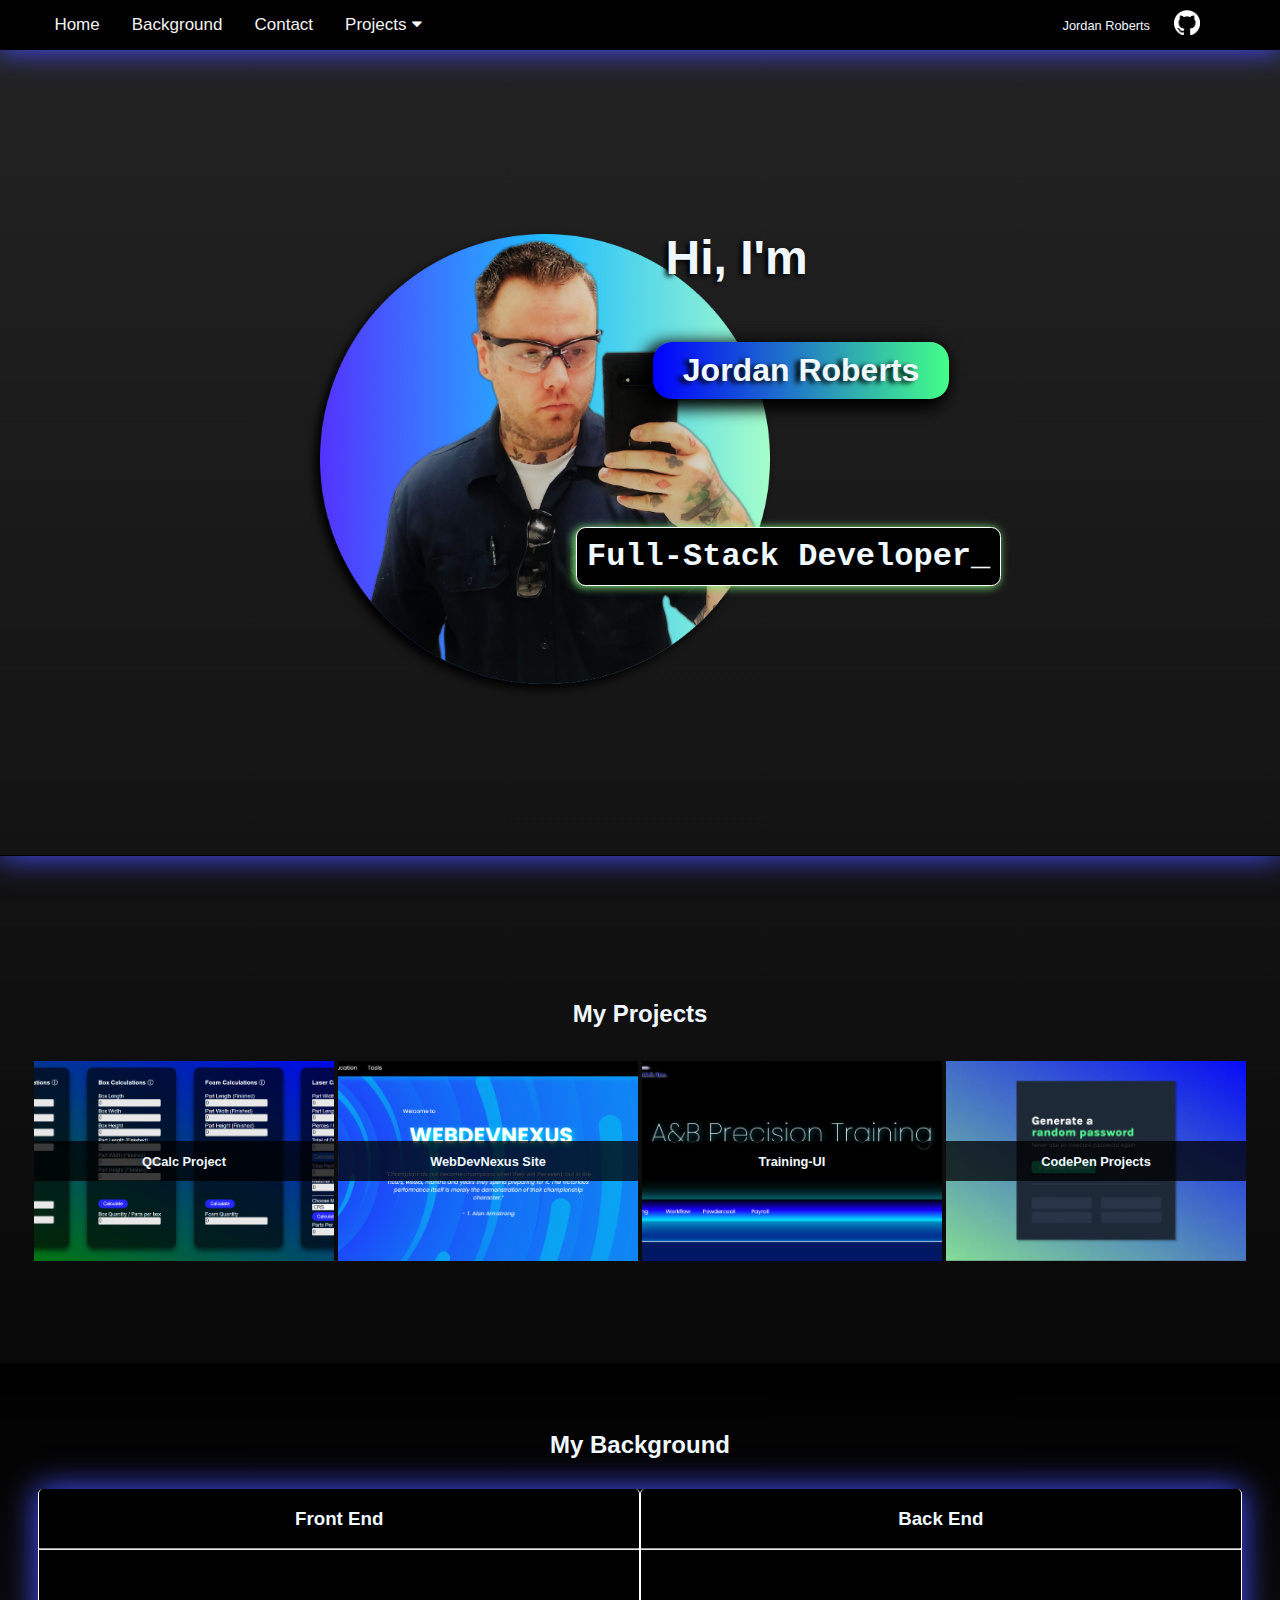
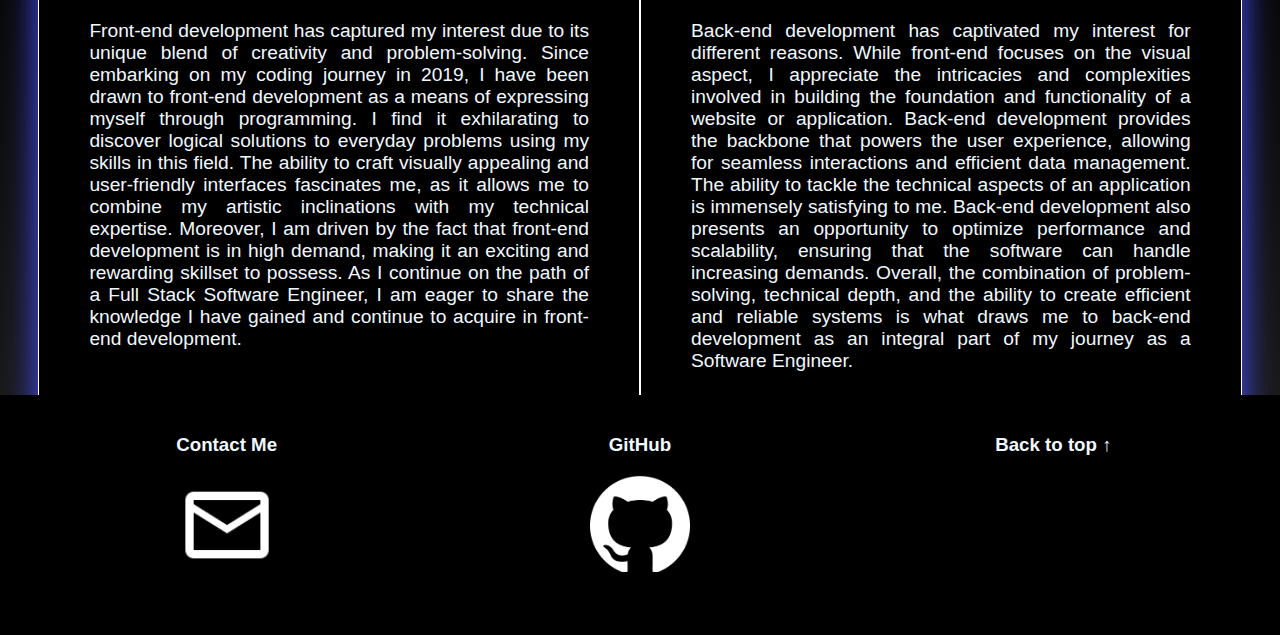
<file: index.html>
<!DOCTYPE html>
<html lang="en">

<head>
    <meta charset="UTF-8">
    <meta name="viewport" content="width=device-width, initial-scale=1.0">
    <title>Portfolio</title>
    <link rel="stylesheet" href="./style.css">
    <link rel="stylesheet" href="https://cdnjs.cloudflare.com/ajax/libs/font-awesome/4.7.0/css/font-awesome.min.css">
</head>

<body>

    <!-- Navbar -->
    <header id="hdr">
        <nav id="nav" role="navigation">
            <div class="topnav" id="topnav">
                <a href="#home">Home</a>
                <a href="#background">Background</a>
                <a href="#contact">Contact</a>
                <div class="dropdown">
                    <button class="dropbtn"><a href="#projects" style="margin: 0; padding: 0; padding-right: 5px;" title="All Projects">Projects</a>
                        <i class="fa fa-caret-down"></i>
                    </button>
                    <div class="dropdown-content">
                        <a href="./pages/quantcalc/index.html" target="_blank">Quantities Calculator</a>
                        <a href="./pages\webdevnexus-main\index.html" target="_blank">WebDevNexus Site</a>
                        <a href="./pages/Training-ui/index.html" target="_blank">Company Training UI</a>
                        <a href="https://codepen.io/jordan89512" target="_blank">CodePen Projects</a>
                    </div>
                </div>

                <p id="name">Jordan Roberts</p>
                <a href="javascript:void(0);" style="font-size:15px;" class="icon" onclick="dropFunction()">&#9776;</a>
            </div>
        </nav>
    </header>

    <!-- Introduction -->
    <h1 class="greeting">Hi, I'm</h1>
    <h2 class="name">Jordan Roberts</h2>
    <h3 class="developer">Full-Stack Developer_</h3>
    <a href="https://github.com/jordan89512" target="_blank"><img src="/assets/icons/github-mark-white.png" alt="github logo" id="gitLogo" title="GitHub"></a>

    <!-- Profile Image -->
    <div id="imgContainer"></div>

    <section id="section1">
        <p id="projects"></p>
        <h2>My Projects</h2>
        <div id="projectContainer">
            <!-- Grid Layout for Project images -->
            <a href="./pages/quantcalc/index.html" target="_blank"><div class="projectImage1"><p class="imgbanner">QCalc Project</p></div></a>
            <a href="./pages/webdevnexus-main/index.html" target="_blank"><div class="projectImage2"><p class="imgbanner">WebDevNexus Site</p></div></a>
            <a href="./pages/Training-ui/index.html" target="_blank"><div class="projectImage3"><p class="imgbanner">Training-UI</p></div></a>
            <a href="https://codepen.io/jordan89512" target="_blank"><div class="projectImage4"><p class="imgbanner">CodePen Projects</p></div></a>
        </div>
    </section>

    <!-- Section 2 - Background -->
    
    <section id="section2">
        <p id="background"><!-- Anchor --></p>
        <h2 style="padding: 10px;">My Background</h2>
        <div id="container2">
            <div class="sec2box"><h3>Front End</h3><hr><p class="aboutMe">Front-end development has captured my interest due to its unique blend of creativity and problem-solving. Since embarking on my coding journey in 2019, I have been drawn to front-end development as a means of expressing myself through programming. I find it exhilarating to discover logical solutions to everyday problems using my skills in this field. The ability to craft visually appealing and user-friendly interfaces fascinates me, as it allows me to combine my artistic inclinations with my technical expertise. Moreover, I am driven by the fact that front-end development is in high demand, making it an exciting and rewarding skillset to possess. As I continue on the path of a Full Stack Software Engineer, I am eager to share the knowledge I have gained and continue to acquire in front-end development.</p></div>
            <div class="sec2box"><h3>Back End</h3><hr><p class="aboutMe">Back-end development has captivated my interest for different reasons. While front-end focuses on the visual aspect, I appreciate the intricacies and complexities involved in building the foundation and functionality of a website or application. Back-end development provides the backbone that powers the user experience, allowing for seamless interactions and efficient data management. The ability to tackle the technical aspects of an application is immensely satisfying to me. Back-end development also presents an opportunity to optimize performance and scalability, ensuring that the software can handle increasing demands. Overall, the combination of problem-solving, technical depth, and the ability to create efficient and reliable systems is what draws me to back-end development as an integral part of my journey as a Software Engineer.</p></div>
        </div>
    </section>
    <p id="contact"></p>
    <footer>
        
        <div class="footerBox"><h3>Contact Me</h3><a href="mailto:jordan89512@gmail.com"><img src="./assets/icons/icons8-mail-96.png" alt="" width="100px"></a></div>
        <div class="footerBox"><h3>GitHub</h3><a href="https://github.com/jordan89512" target="_blank"><img src="./assets/icons/github-mark-white.png" alt="github" width="100px"></a></div>
        <div class="footerBox"><a href="#top"><h3>Back to top ↑</h3></a><div style="color: black;"><a target="_blank" href="https://icons8.com/icon/85467/email" style="color: black;">Mail</a> icon by <a target="_blank" href="https://icons8.com" style="color: black;">Icons8</a></div></div>
    </footer>

    <!-- Scripts -->
    <script src="./main.js"></script>
</body>

</html>
</file>
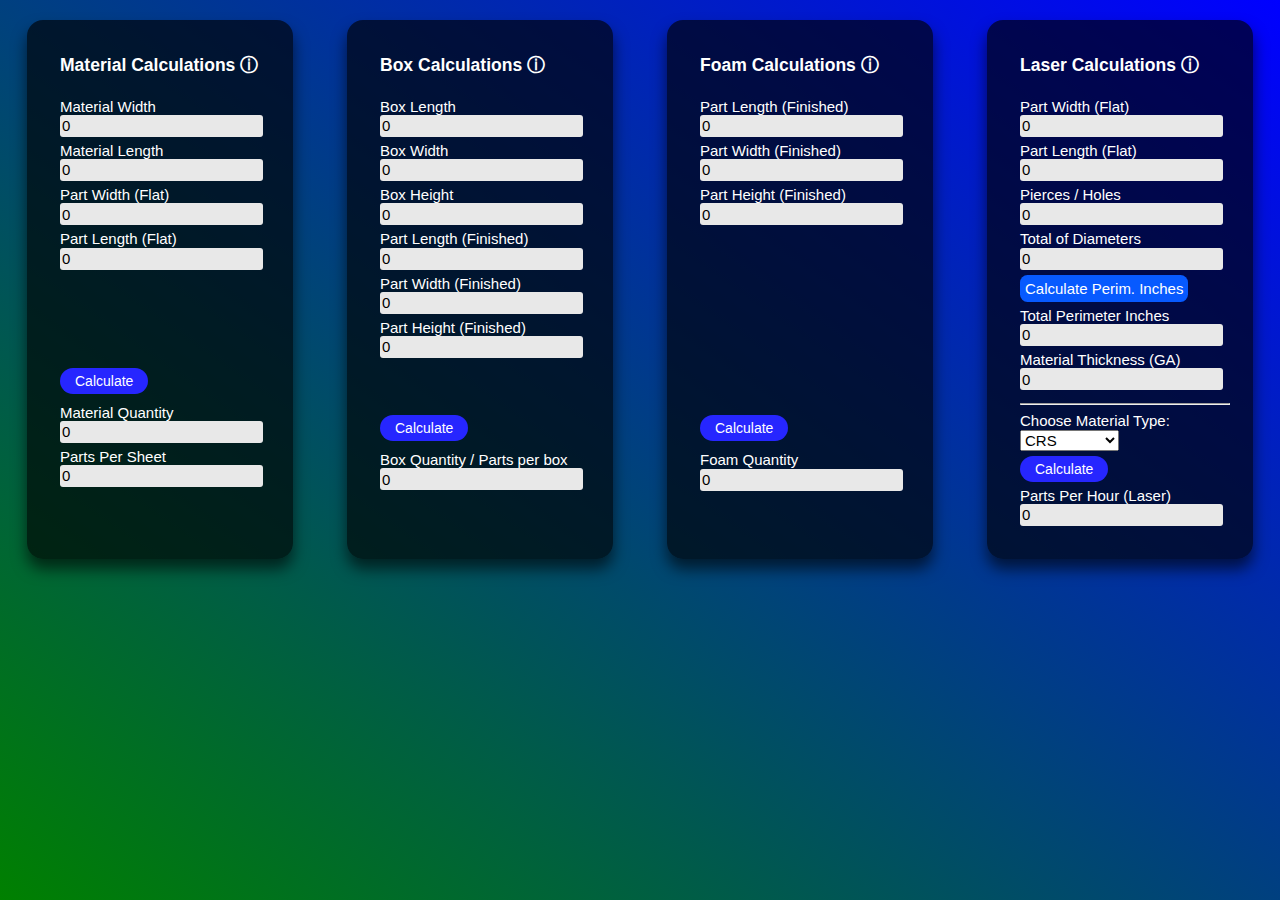
<file: pages/quantcalc/index.html>
<!DOCTYPE html>
<html lang="en">
<head>
    <meta charset="UTF-8">
    <meta http-equiv="X-UA-Compatible" content="IE=edge">
    <meta name="viewport" content="width=device-width, initial-scale=1.0">
    <title>QCalc</title>
    <link rel="stylesheet" href="style.css">
    <link rel="stylesheet" href="normalize.css">
</head>
<body>
    <form action="" method="post" id="theForm">
        <fieldset id="f1">
            <h3 title="Enter the material dimensions and flat part dimensions below.&#10Press 'calculate' to see the material quantity and parts per sheet.">Material Calculations ⓘ</h3>
            <div class="labels"><label for="width">Material Width &nbsp;</label><input type="text" name="width" id="width" value="0" min="0.0" required></div>
            <div class="labels"><label for="length">Material Length </label><input type="text" name="length" id="length" value="0" min="0.0" required></div>
            <div class="labels"><label for="partWidth">Part Width (Flat) </label><input type="text" name="partWidth" id="partWidth" value="0" min="0.0" required></div>
            <div class="labels"><label for="partLength">Part Length (Flat) </label><input type="text" name="partLength" id="partLength" value="0" min="0.0" required></div>
            <div style="min-height: 88px;"></div> <!--Spacer-->
            <div class="labels"><input type="submit" value="Calculate" id="submit"></div>
            <div class="labels"><label for="materialQuantityTotal">Material Quantity </label><input type="text" name="materialQuantityTotal" id="materialQuantityTotal" value="0" min="0.0" readonly></div>
            <div class="labels"><label for="partsPerSheet">Parts Per Sheet </label><input type="text" name="partsPerSheet" id="partsPerSheet" value="0" min="0.0" readonly></div>
            
        </fieldset>

    </form>

    <form action="" method="post" id="theForm2">
        <fieldset id="f2">
            <h3 title="This module calculates the number of parts you&#10can fit into a box dependent on the length,&#10width and height of the object and of the box.&#10Press calculate to display the calculated values.">Box Calculations ⓘ</h3>
            <div class="labels"><label for="boxLength">Box Length </label><input type="text" name="boxLength" id="boxLength" value="0" min="0.0" required></div>
            <div class="labels"><label for="boxWidth">Box Width &nbsp;</label><input type="text" name="boxWidth" id="boxWidth" value="0" min="0.0" required></div>            
            <div class="labels"><label for="boxHeight">Box Height </label><input type="text" name="boxHeight" id="boxHeight" value="0" min="0.0" required></div>
            <div class="labels"><label for="partLengthFG">Part Length (Finished) </label><input type="text" name="partLengthFG" id="partLengthFG" value="0" min="0.0" required></div>
            <div class="labels"><label for="partWidthFG">Part Width (Finished) </label><input type="text" name="partWidthFG" id="partWidthFG" value="0" min="0.0" required></div>
            <div class="labels"><label for="partHeightFG">Part Height (Finished) </label><input type="text" name="partHeightFG" id="partHeightFG" value="0" min="0.0" required></div>
            <div style="min-height: 47px;"></div>
            <div class="labels"><input type="submit" value="Calculate" id="submit"></div>
            <div class="labels"><label for="boxQuantityTotal">Box Quantity / Parts per box </label><input type="text" name="boxQuantityTotal" id="boxQuantityTotal" value="0" min="0.0" readonly></div>
            
        </fieldset>

    </form>

    <form action="" method="post" id="theForm3">
        <fieldset id="f3">
            <h3 title="Enter the finished good dimensions of the part. &#10Press calculate to determine the percentage of use&#10of a 24x600 roll of foam.&#10NOTE: Part Length cannot exceed 24 inches.">Foam Calculations ⓘ</h3>
            <div class="labels"><label for="partLengthFin">Part Length (Finished) </label><input type="text" name="partLengthFin" id="partLengthFin" value="0" min="0.0" required></div>
            <div class="labels"><label for="partWidthFin">Part Width (Finished) </label><input type="text" name="partWidthFin" id="partWidthFin" value="0" min="0.0" required></div>
            <div class="labels"><label for="partHeightFin">Part Height (Finished) </label><input type="text" name="partHeightFin" id="partHeightFin" value="0" min="0.0" required></div>
            <div style="min-height: 180px;"></div> <!--Spacer-->
            <div class="labels"><input type="submit" value="Calculate" id="submit"></div>
            <div class="labels"><label for="foamQuantityTotal">Foam Quantity </label><input type="text" name="foamQuantityTotal" id="foamQuantityTotal" value="0" min="0.0" readonly></div>
            
        </fieldset>

    </form>

    <form action="" method="post" id="theForm4">
        <fieldset id="f4">
            <h3 title="Enter the dimensions of the flat part.&#10Enter the number of holes in the part.&#10Enter the total perimeter inches of the&#10outside of the part in addition to the holes.&#10Enter the gauge of the material and&#10Select material type from the dropdown.">Laser Calculations ⓘ</h3>
            <div class="labels"><label for="partWidth1">Part Width (Flat) </label><input type="text" name="partWidth1" id="partWidth1" value="0" min="0.0" required></div>
            <div class="labels"><label for="partLength1">Part Length (Flat) </label><input type="text" name="partLength1" id="partLength1" value="0" min="0.0" required></div>
            <div class="labels"><label for="holes">Pierces / Holes </label><input type="text" name="holes" id="holes" value="0" min="0.0" required></div>
            <div class="labels"><label for="diameterTotal">Total of Diameters </label><input type="text" name="diameterTotal" id="diameterTotal" value="0" min="0.0" required title="Only use for round holes. Add total of all diameters, input here. (Optional)"></div>
            <div class="labels"><button onclick="calcInches()" type="button" id="periminchbtn" title="Multiplies total of all diameters (If entered) by Pi and adds sum to perimeter inches. Else, calculates perimeter inches.">Calculate Perim. Inches</button></div>
            <div class="labels"><label for="perimeterInches">Total Perimeter Inches </label><input type="number" name="perimeterInches" id="perimeterInches" value="0" min="0.0" required></div>
            <!-- <hr> -->
            <div class="labels"><label for="mtlthickness">Material Thickness (GA) </label><input type="text" name="mtlthickness" id="mtlthickness" value="0" min="0.0" required></div>
            <div class="labels"></div>
            <hr>
            <label for="material" id="dropdown">Choose Material Type: </label>
            <select id="material" name="material">
              <option value="crs" id="crs">CRS</option>
              <option value="grhglx" id="grhglx">GRH/GLX</option>
              <option value="hrpo" id="hrpo">HRPO</option>
              <option value="alumsht" id="alumsht">ALUM-SHT</option>
              <option value="alumplt" id="alumplt">ALUM-PLT</option>
              <option value="sssht" id="sssht">SS-SHT</option>
              <option value="ssmir" id="ssmir">SS-MIR</option>
            </select>
            <div><input type="submit" value="Calculate" id="submit"></div>
            <div><label for="laserpph">Parts Per Hour (Laser) </label><input type="text" name="laserpph" id="laserpph" value="0" min="0.0" readonly></div>
            
            
        </fieldset>

    </form>
    

    <script src="main.js"></script>
</body>
</html>
</file>
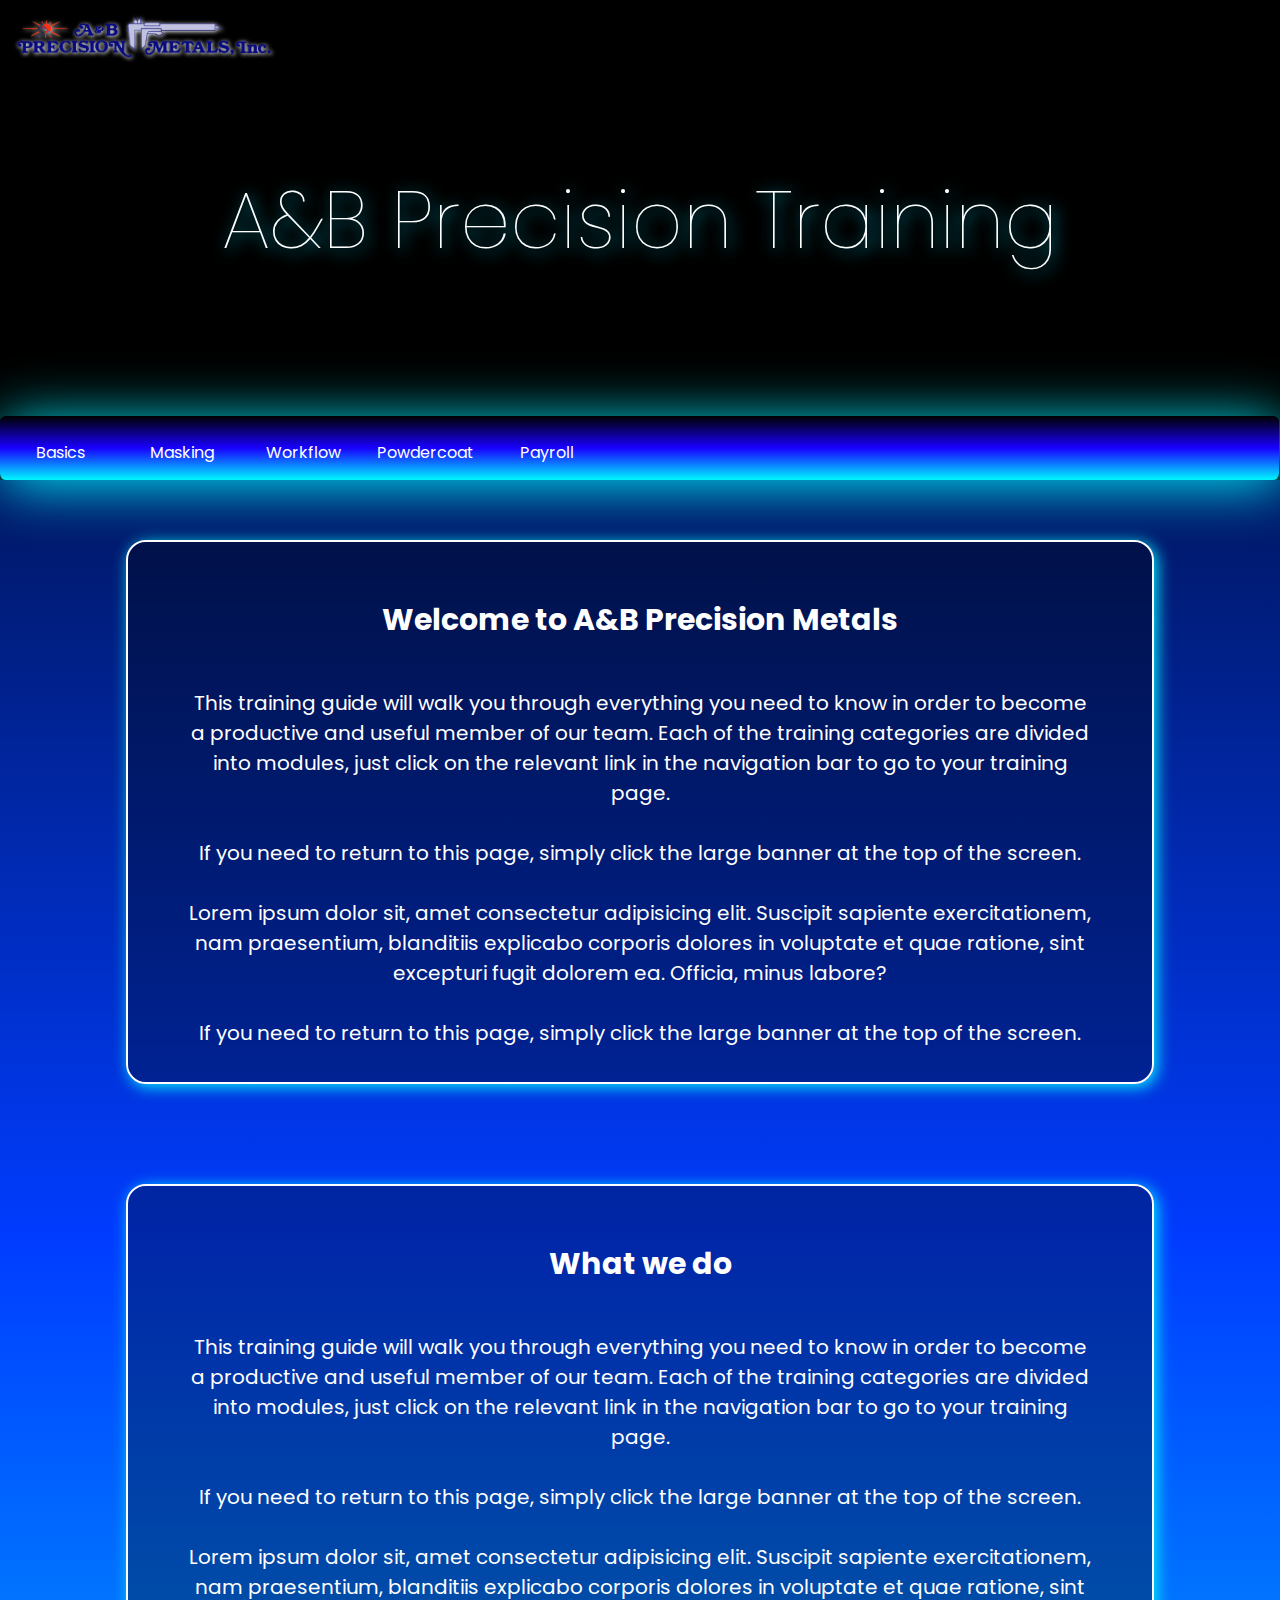
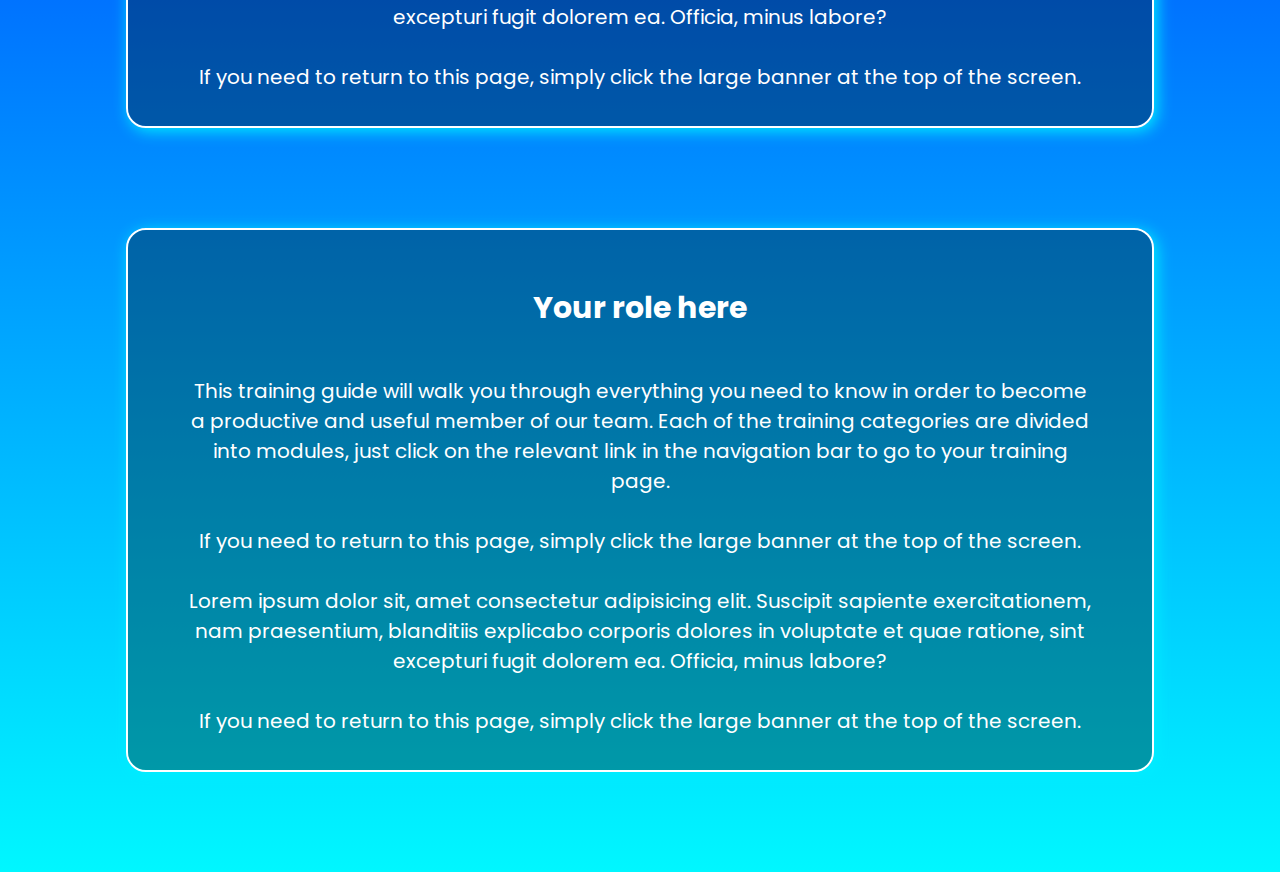
<file: pages/Training-ui/index.html>
<!DOCTYPE html>
<!--[if lt IE 7]>      <html class="no-js lt-ie9 lt-ie8 lt-ie7"> <![endif]-->
<!--[if IE 7]>         <html class="no-js lt-ie9 lt-ie8"> <![endif]-->
<!--[if IE 8]>         <html class="no-js lt-ie9"> <![endif]-->
<!--[if gt IE 8]>      <html class="no-js"> <![endif]-->
<html lang="en-us">

<head>
    <meta charset="utf-8">
    <meta http-equiv="X-UA-Compatible" content="IE=edge">
    <title>Training</title>
    <meta name="description" content="Training manual for A&B Precision Metals New Hires.">
    <meta name="viewport" content="width=device-width, initial-scale=1">
    <meta name="author" content="Jordan Roberts">
    <link rel="stylesheet" href="styles.css">
    <link rel="preconnect" href="https://fonts.googleapis.com">
    <link rel="preconnect" href="https://fonts.gstatic.com" crossorigin>
    <link
        href="https://fonts.googleapis.com/css2?family=Poppins:ital,wght@0,100;0,200;0,300;0,400;0,500;0,600;0,700;0,800;0,900;1,100;1,200;1,300;1,400;1,500;1,600;1,700;1,800;1,900&display=swap"
        rel="stylesheet">
    <script src="http://code.jquery.com/jquery-1.10.1.min.js"></script>
</head>

<body>
    <header>
        <a href="https://www.abprecisionmetals.com" target="_blank"><img
                src="assets/Logo-AB-highres_27_-removebg-preview.png" alt="logo" id="ablogo"
                title="Company Website"></a>
        <a href="index.html">
            <h1 id="header-logo" class="fadeIn" title="A&B Precision Metals Training">A&B Precision Training</h1>
        </a>
        <nav class="slideRight">
            <a href="basics.html" id="nav">Basics</a>
            <a href="masking.html" id="nav">Masking</a>
            <a href="workflow.html" id="nav">Workflow</a>
            <a href="powdercoat.html" id="nav">Powdercoat</a>
            <a href="payroll.html" id="nav">Payroll</a>
        </nav>
    </header>
    <section id="welcome">
        <h2>Welcome to A&B Precision Metals</h2>
        <p class="intrograph">This training guide will walk you through everything you need to know in order to become a
            productive and useful member of our team. Each of the training categories are divided into modules, just
            click on the relevant link in the navigation bar to go to your training page.<br><br>If you need to return
            to this page, simply click the large banner at the top of the screen.<br><br>Lorem ipsum dolor sit, amet
            consectetur adipisicing elit. Suscipit sapiente exercitationem, nam praesentium, blanditiis explicabo
            corporis dolores in voluptate et quae ratione, sint excepturi fugit dolorem ea. Officia, minus
            labore?<br><br>If you need to return to this page, simply click the large banner at the top of the
            screen.<br><br>Lorem ipsum dolor sit, amet consectetur adipisicing elit. Suscipit sapiente exercitationem,
            nam praesentium, blanditiis explicabo corporis dolores in voluptate et quae ratione, sint excepturi fugit
            dolorem ea. Officia, minus labore?<br><br>If you need to return to this page, simply click the large banner
            at the top of the screen.<br><br>Lorem ipsum dolor sit, amet consectetur adipisicing elit. Suscipit sapiente
            exercitationem, nam praesentium, blanditiis explicabo corporis dolores in voluptate et quae ratione, sint
            excepturi fugit dolorem ea. Officia, minus labore?</p>
    </section>
    <section id="welcome">
        <h2>What we do</h2>
        <p class="intrograph">This training guide will walk you through everything you need to know in order to become a
            productive and useful member of our team. Each of the training categories are divided into modules, just
            click on the relevant link in the navigation bar to go to your training page.<br><br>If you need to return
            to this page, simply click the large banner at the top of the screen.<br><br>Lorem ipsum dolor sit, amet
            consectetur adipisicing elit. Suscipit sapiente exercitationem, nam praesentium, blanditiis explicabo
            corporis dolores in voluptate et quae ratione, sint excepturi fugit dolorem ea. Officia, minus
            labore?<br><br>If you need to return to this page, simply click the large banner at the top of the
            screen.<br><br>Lorem ipsum dolor sit, amet consectetur adipisicing elit. Suscipit sapiente exercitationem,
            nam praesentium, blanditiis explicabo corporis dolores in voluptate et quae ratione, sint excepturi fugit
            dolorem ea. Officia, minus labore?<br><br>If you need to return to this page, simply click the large banner
            at the top of the screen.<br><br>Lorem ipsum dolor sit, amet consectetur adipisicing elit. Suscipit sapiente
            exercitationem, nam praesentium, blanditiis explicabo corporis dolores in voluptate et quae ratione, sint
            excepturi fugit dolorem ea. Officia, minus labore?</p>
    </section>
    <section id="welcome">
        <h2>Your role here</h2>
        <p class="intrograph">This training guide will walk you through everything you need to know in order to become a
            productive and useful member of our team. Each of the training categories are divided into modules, just
            click on the relevant link in the navigation bar to go to your training page.<br><br>If you need to return
            to this page, simply click the large banner at the top of the screen.<br><br>Lorem ipsum dolor sit, amet
            consectetur adipisicing elit. Suscipit sapiente exercitationem, nam praesentium, blanditiis explicabo
            corporis dolores in voluptate et quae ratione, sint excepturi fugit dolorem ea. Officia, minus
            labore?<br><br>If you need to return to this page, simply click the large banner at the top of the
            screen.<br><br>Lorem ipsum dolor sit, amet consectetur adipisicing elit. Suscipit sapiente exercitationem,
            nam praesentium, blanditiis explicabo corporis dolores in voluptate et quae ratione, sint excepturi fugit
            dolorem ea. Officia, minus labore?<br><br>If you need to return to this page, simply click the large banner
            at the top of the screen.<br><br>Lorem ipsum dolor sit, amet consectetur adipisicing elit. Suscipit sapiente
            exercitationem, nam praesentium, blanditiis explicabo corporis dolores in voluptate et quae ratione, sint
            excepturi fugit dolorem ea. Officia, minus labore?</p>
    </section>
    <!--[if lt IE 7]>
            <p class="browsehappy">You are using an <strong>outdated</strong> browser. Please <a href="#">upgrade your browser</a> to improve your experience.</p>
        <![endif]-->

    <script>
        $(window).scroll(function () {
            $('header-logo').each(function () {
                var imagePos = $(this).offset().top;

                var topOfWindow = $(window).scrollTop();
                if (imagePos < topOfWindow + 400) {
                    $(this).addClass("slideUp");
                }
            });
        });
    </script>
</body>

</html>
</file>
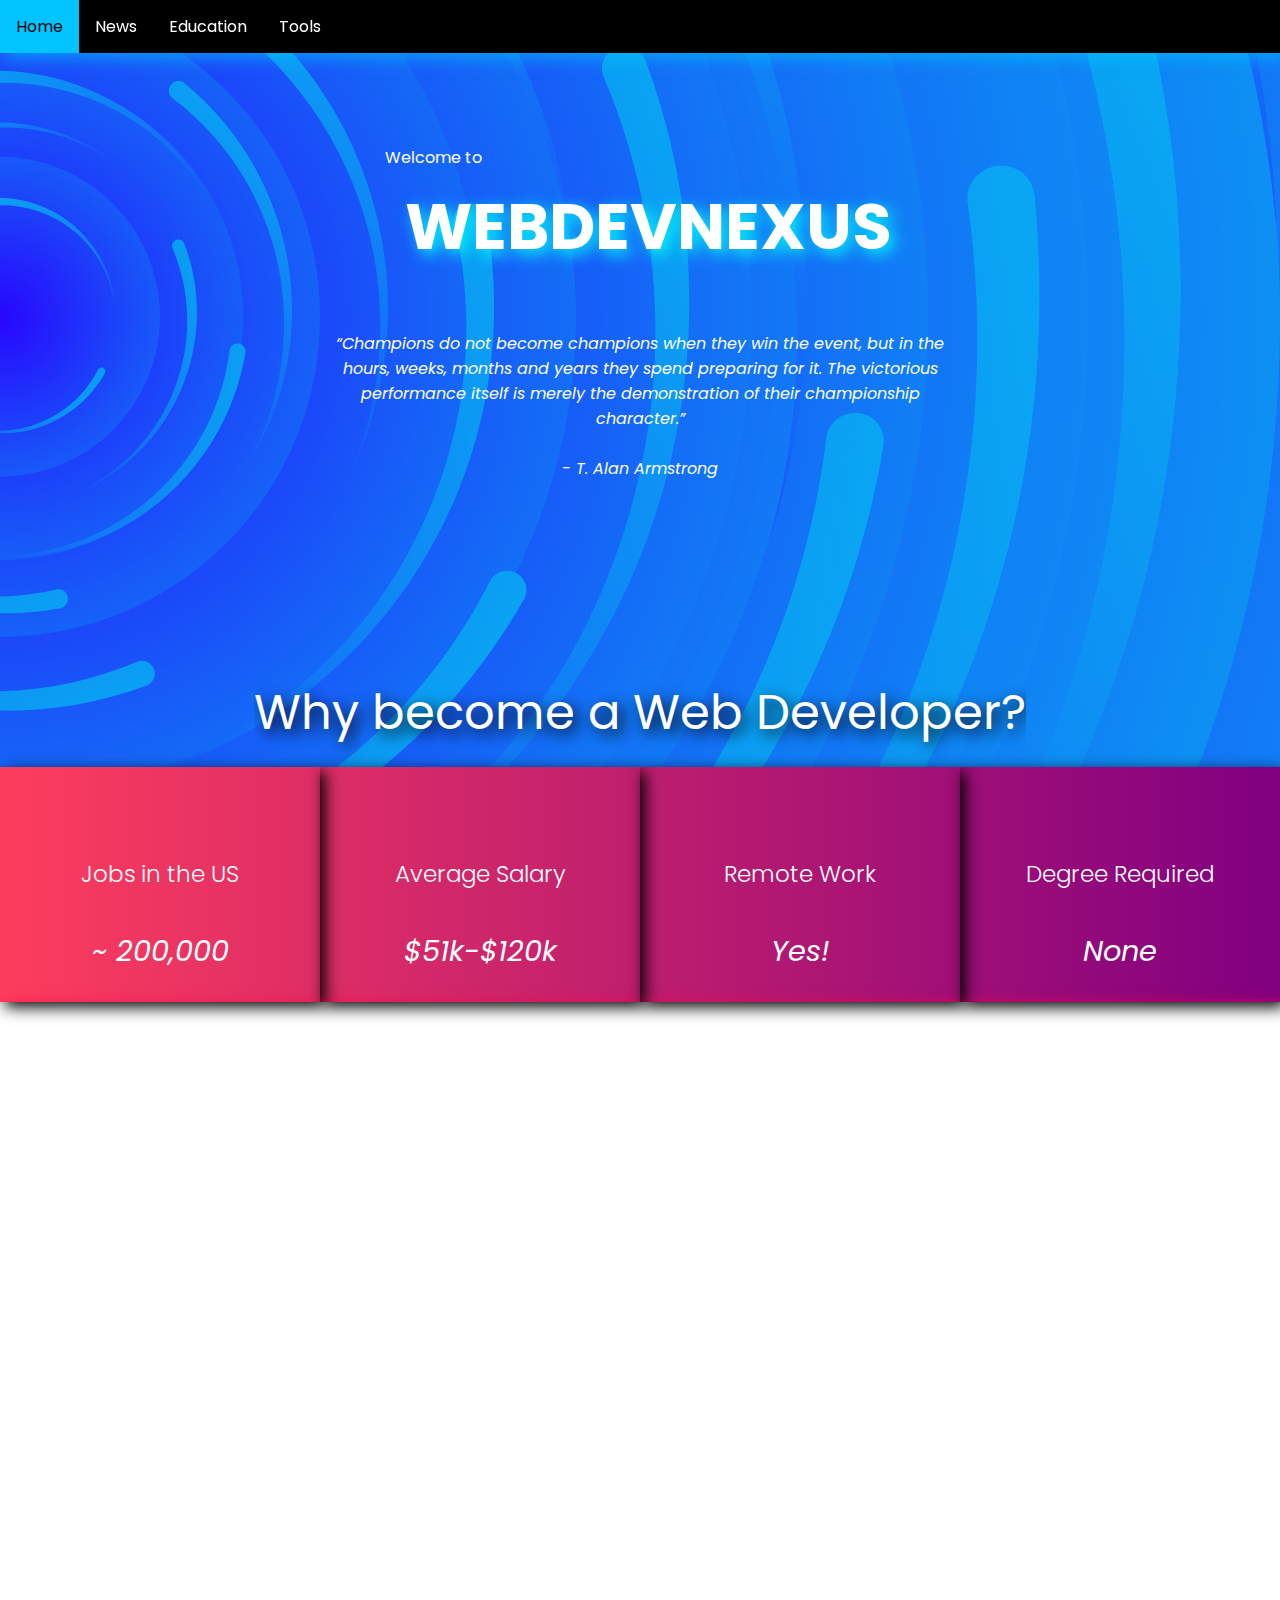
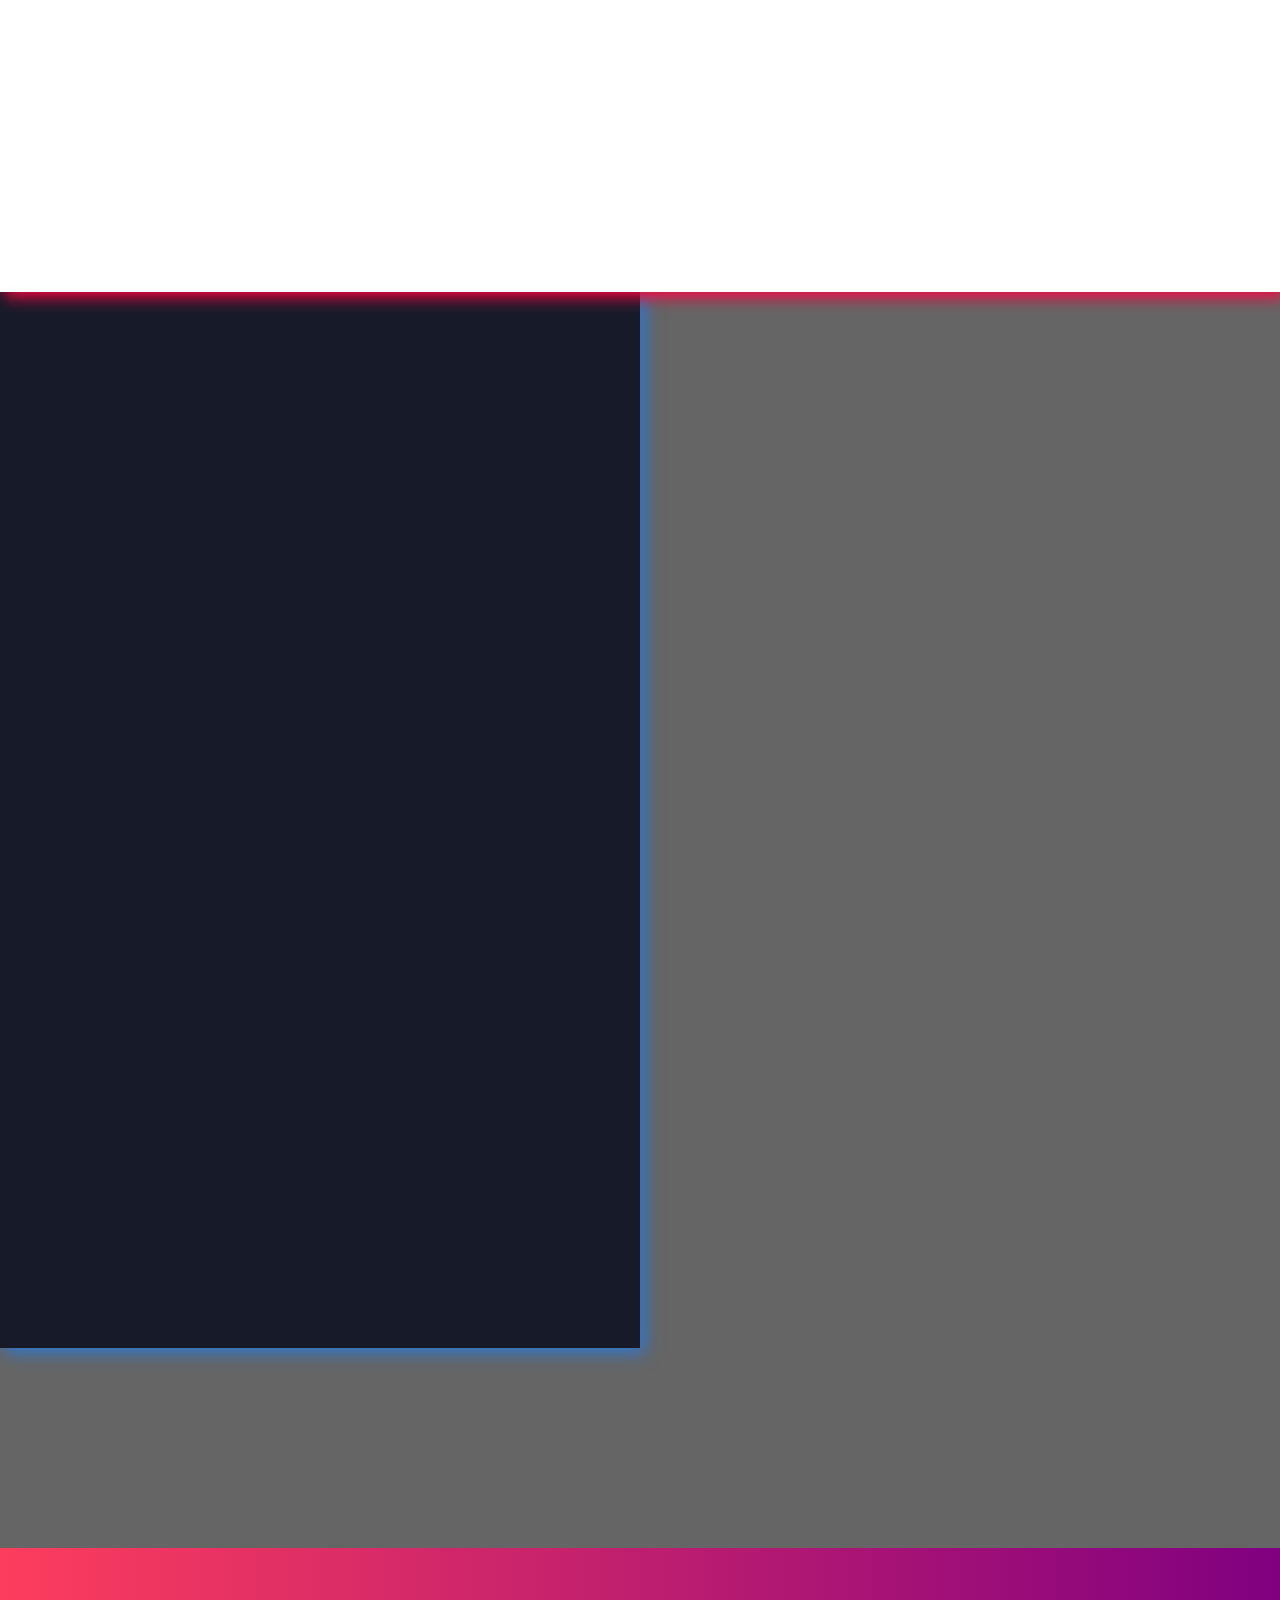
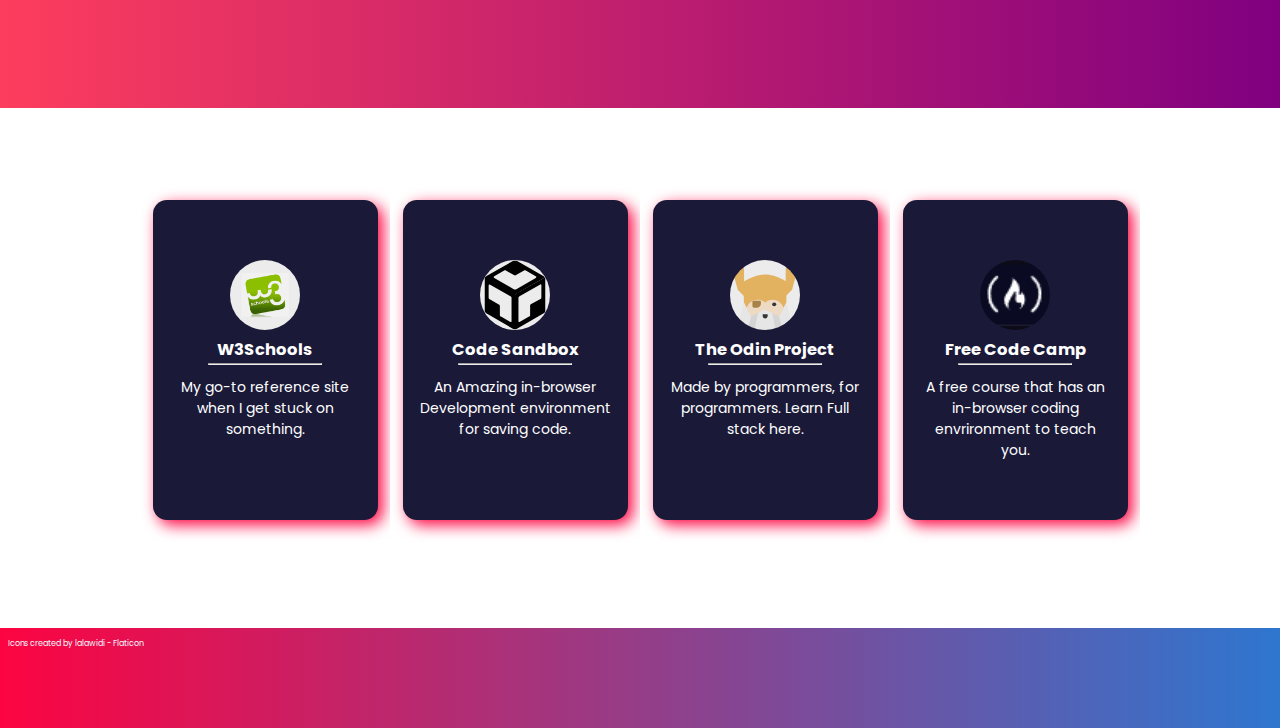
<file: pages/webdevnexus-main/index.html>
<!DOCTYPE html>
<html lang="en">

<head>
  <meta charset="UTF-8">
  <meta http-equiv="X-UA-Compatible" content="IE=edge">
  <meta name="viewport" content="width=device-width, initial-scale=1.0">
  <title>WebDevNexus</title>
  <meta name="author" content="J. Roberts">
  <meta name="keywords" content="webdevnexus, web, development, website, developer, software, engineer, education, resources, links, graphic design, web design, website design, website builder, web developer, web designer, webdesign, ecommerce website, web design company, website creator, website designer, responsive web design, web development company, best website design, web design software, web page design, build a website, web developer salary, design website, web design course, how to design a website">
  <meta name="description" content="WebDevNexus is a resource for students of Web Development. You will find the latest news in the Web Development community, as well as links to free learning resources.">
  <link rel="stylesheet" href="styles.css">
  <link rel="preconnect" href="https://fonts.googleapis.com">
  <link rel="preconnect" href="https://fonts.gstatic.com" crossorigin>
  <link href="https://fonts.googleapis.com/css2?family=Poppins:ital,wght@0,100;0,200;0,300;0,400;0,500;0,600;0,700;0,800;0,900;1,100;1,200;1,300;1,400;1,500;1,600;1,700;1,800;1,900&display=swap" rel="stylesheet">
  <link rel="stylesheet" href="animations.css">
  <script src="https://code.jquery.com/jquery-1.10.1.min.js"></script>
</head>

<body>
  <nav id="nav">
    <ul>
      <li><a href="/index.html">Home</a></li>
      <li><a href="https://adtmag.com/pages/topic-pages/web-dev.aspx" target="_blank" title="ADT Mag">News</a></li>
      <li class="dropdown">
        <a href="javascript:void(0)" class="dropbtn">Education</a>
        <div class="dropdown-content">
          <a href="https://www.theodinproject.com/paths" target="_blank" title="Best WebDev Course">The Odin Project</a>
          <a href="https://www.freecodecamp.org" target="_blank" title="In-depth Coding Courses">Free Code Camp</a>
          <a href="https://www.w3schools.com" target="_blank" title="Best Reference Tools">W3 Schools</a>
      <li class="dropdown">
        <a href="javascript:void(0)" class="dropbtn">Tools</a>
        <div class="dropdown-content">
          <a href="https://www.codesandbox.io" target="_blank" title="In-Browser Development Environment">Code Sandbox</a>
          <a href="https://www.github.com" target="_blank" title="Version Control">GitHub</a>
          <a href="https://www.stackoverflow.com" target="_blank" title="Learn from a Community">Stack Overflow</a>
      <!-- <li><a href="https://developer.mozilla.org/en-US/docs/Learn" class="learn-more" target="_blank" title="Mozilla Developer Network">Learn</a></li> -->
      <!-- <li><a href="hireme.html" class="get-started">Hire Me</a></li> -->
      </div>
      </li>
    </ul>
  </nav>
  <main class="main">
    <!--<video src="/assets/484.mp4" id="background-video" autoplay loop muted poster="/assets/484.mp4"></video>-->
    <section class="section1" style="text-align: center;">
      <P class="welcometo">Welcome to</P>
      <h1 class="header-text">WEBDEVNEXUS</h1>
      <p class="header-p"><i>“Champions do not become champions when they win the event, but in
          the hours, weeks, months
          and years they spend preparing for it. The victorious performance itself is merely the demonstration of their
          championship character.” <br><br>- T. Alan Armstrong</i></p>
      <p class="slideRight" id="whywebdev">Why become a Web Developer?</p>
    </section>
    <section class="section2">
      <div class="bar">
        <span class="numberbox">
          <h3 class="numbers">Jobs in the US</h3>
          <p class="numbers-text"><i>~ 200,000</i></p>
        </span>
        <span class="numberbox">
          <h3 class="numbers">Average Salary</h3>
          <p class="numbers-text"><i>$51k-$120k</i></p>
        </span>
        <span class="numberbox">
          <h3 class="numbers">Remote Work</h3>
          <p class="numbers-text"><i>Yes!</i></p>
        </span>
        <span class="numberbox">
          <h3 class="numbers">Degree Required</h3>
          <p class="numbers-text"><i>None</i></p>
      </div>
      <div class="section2a">
        <!-- <img src="/assets/epo-com.svg" alt="computer" id="svg1"> -->
        <span class="boxv1" id="learntocode">
          <h2 id="ltc">Learning To Code</h2>
          <p id="ltcp">I started my journey into the coding world back in 2019. I wanted to find a way to express myself through programming because I think it's exciting to find logical solutions to everyday problems using these skills. I found software engineering to be an incredible creative outlet and an awesome in-demand skillset. I want to share the skills that I have learned and continue to learn as I walk the path of a Full Stack Software Engineer. <br><br> This Website is intended to be a free resource for students of Web Development. On this page you will find some of the learning resources and tools of the trade that I have used thus far. There are so many great online learning resources that are absolutely free and get straight to the point. So have a look around and I wish you the best of luck on your journey!
          </p>
        </span>
      </div>
    </section>
    <section class="section3">
      <div class="section3bar" id="section3bar">
        <span class="skillbox" id="skillbox1">
          <!-- <img src="/assets/document.png" alt="icon" id="icon"> -->
          <h3 class="skilltitle">HTML
            <hr size=".5px" width="50%" color="#2e76cf">
          </h3>
          <p class="skilltext">HTML or 'Hypertext Markup Language' is the skeleton of a website. It structures all of
            the images, elements and text on a webpage. It is the first thing you will need to learn.</p>
        </span>
        <span class="skillbox" id="skillbox2">
          <!-- <img src="/assets/document.png" alt="icon" id="icon"> -->
          <h3 class="skilltitle">CSS
            <hr size=".5px" width="50%" color="#2e76cf">
          </h3>
          <p class="skilltext">CSS stands for 'Cascading Style Sheet'. It is used for styling your HTML documents and
            creating the final product of your webpage. CSS should be learned in conjunction with HTML.</p>
        </span>
        <span class="skillbox" id="skillbox3">
          <!-- <img src="/assets/document.png" alt="icon" id="icon"> -->
          <h3 class="skilltitle">JavaScript
            <hr size=".5px" width="50%" color="#2e76cf">
          </h3>
          <p class="skilltext">Javascript is a scripting language used on the Web to enhance HTML pages. It is used to
            render web pages in an interactive and dynamic fashion.</p>
        </span>
        <span class="skillbox" id="skillbox4">
          <!-- <img src="/assets/document.png" alt="icon" id="icon"> -->
          <h3 class="skilltitle">UI/UX
            <hr size=".5px" width="50%" color="#2e76cf">
          </h3>
          <p class="skilltext">User Interface and User Experience design concepts are crucial to understanding how to
            build quality layouts which conform to certain global standards on the web.</p>
        </span>
      </div>
      <div class="section3b">
        <h1 id="section3b-title" style="color: white;" class="section3b-title">Responsive Design
          <hr size=".5px" width="50%" color="#2e76cf">
          <p id="section3b-text" class="section3b-text">In the early days of web design, pages were built to target a particular screen size. If the user had a larger or smaller screen than the designer expected, results ranged from unwanted scrollbars to overly long line lengths, and poor use of space. <br><br> As more diverse screen sizes became available, the concept of responsive web design (RWD) appeared, a set of practices that allows web pages to alter their layout and appearance to suit different screen widths, resolutions, etc. <br><br> It is an idea that changed the way we design for a multi-device web, and by looking through all of the free resources I have linked on this page, you will (with enough tenacity) understand the main techniques you need to know to master it.</p>
        </h1>

        <!-- <img src="/assets/m.svg" alt="img" width="80%" id="phoneicon"> -->
      </div>
    </section>
    <div id="titleBar">
      <h1 id="titleText">My Favorite Resources</h1>
    </div>
    <!--SECTION 4-->
    <section class="section4">

      <div class="cardContainer">

        <span class="card">
          <div class="c">
            <a href="https://www.w3schools.com" target="_blank" title="W3 Schools"><div class="circleimg"></div></a>
            <h3 class="cardtitle">W3Schools</h3>
            <hr class="cardrule">
            <p class="cardp">My go-to reference site when I get stuck on something.</p>
          </div>
        </span>

        <span class="card">
          <div class="c">
            <a href="https://www.codesandbox.io" target="_blank" title="Code Sandbox">
              <div class="circleimg2"></div></a>
              <h3 class="cardtitle">Code Sandbox</h3>
              <hr class="cardrule">
              <p class="cardp">An Amazing in-browser Development environment for saving code.  </p>
          </div>
        </span>

        <span class="card">
          <div class="c">
            <a href="https://www.theodinproject.com/paths" target="_blank" title="The Odin Project">
              <div class="circleimg3"></div></a>
              <h3 class="cardtitle">The Odin Project</h3>
              <hr class="cardrule">
              <p class="cardp">Made by programmers, for programmers. Learn Full stack here. </p>
          </div>
        </span>

        <span class="card">
         <a href="https://www.freecodecamp.org" target="_blank" title="Free Code Camp"><div class="c">
            
              <div class="circleimg4"></div></a>
              <h3 class="cardtitle">Free Code Camp</h3>
              <hr class="cardrule">
              <p class="cardp">A free course that has an in-browser coding envrironment to teach you. </p>
          </div>
        </span>

      </div>
    </section>
  </main>
  <footer>

    <a href="https://www.flaticon.com/free-icons/files-and-folders" title="files and folders icons"
      style="color: aliceblue; padding: 1em; font-size: .5em;">Icons created by lalawidi - Flaticon</a>
  </footer>
  <script src="index.js">
  </script>
</body>

</html>
</file>
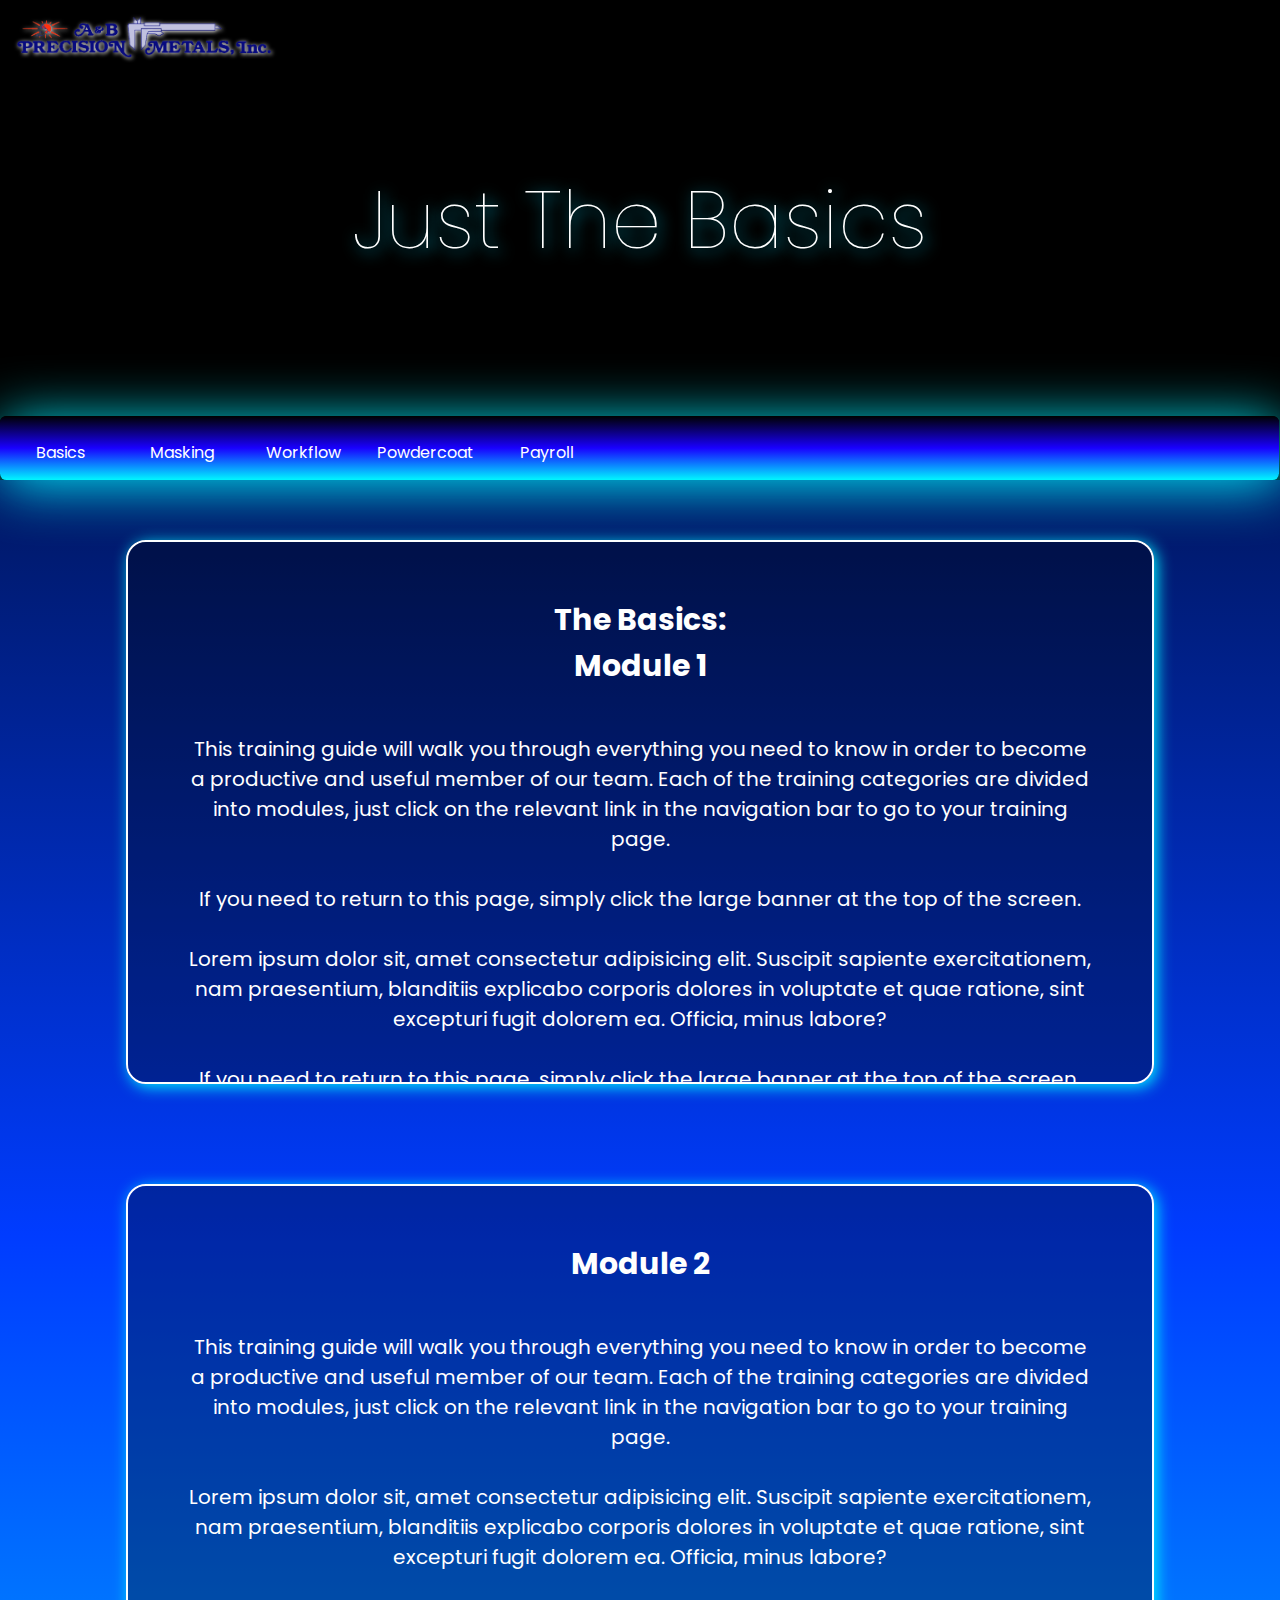
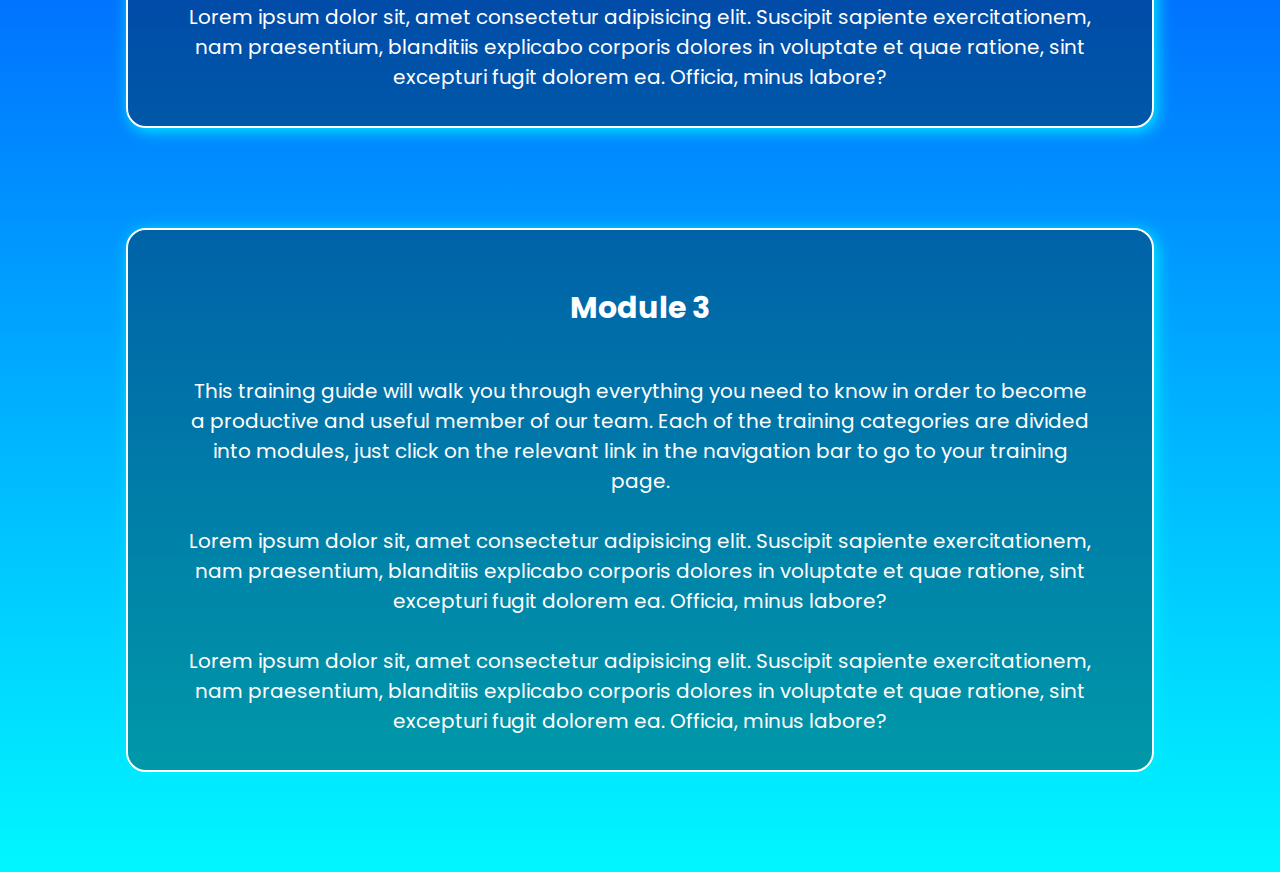
<file: pages/Training-ui/basics.html>
<!DOCTYPE html>
<!--[if lt IE 7]>      <html class="no-js lt-ie9 lt-ie8 lt-ie7"> <![endif]-->
<!--[if IE 7]>         <html class="no-js lt-ie9 lt-ie8"> <![endif]-->
<!--[if IE 8]>         <html class="no-js lt-ie9"> <![endif]-->
<!--[if gt IE 8]>      <html class="no-js"> <![endif]-->
<html lang="en-us">

<head>
    <meta charset="utf-8">
    <meta http-equiv="X-UA-Compatible" content="IE=edge">
    <title>Training</title>
    <meta name="description" content="Training manual for A&B Precision Metals New Hires.">
    <meta name="viewport" content="width=device-width, initial-scale=1">
    <link rel="stylesheet" href="styles.css">
    <link rel="preconnect" href="https://fonts.googleapis.com">
    <link rel="preconnect" href="https://fonts.gstatic.com" crossorigin>
    <link
        href="https://fonts.googleapis.com/css2?family=Poppins:ital,wght@0,100;0,200;0,300;0,400;0,500;0,600;0,700;0,800;0,900;1,100;1,200;1,300;1,400;1,500;1,600;1,700;1,800;1,900&display=swap"
        rel="stylesheet">
    <script src="http://code.jquery.com/jquery-1.10.1.min.js"></script>
</head>

<body>
    <header>
        <a href="https://www.abprecisionmetals.com" target="_blank"><img
                src="assets/Logo-AB-highres_27_-removebg-preview.png" alt="logo" id="ablogo"
                title="Company Website"></a>
        <a href="index.html">
            <h1 id="header-logo" class="fadeIn" title="A&B Precision Metals Training - Home">Just The Basics</h1>
        </a>
        <nav class="slideRight">
            <a href="basics.html" id="nav">Basics</a>
            <a href="masking.html" id="nav">Masking</a>
            <a href="workflow.html" id="nav">Workflow</a>
            <a href="powdercoat.html" id="nav">Powdercoat</a>
            <a href="payroll.html" id="nav">Payroll</a>
        </nav>
    </header>
    <section id="welcome">
        <h2>The Basics: <br>Module 1</h2>
        <p class="intrograph">This training guide will walk you through everything you need to know in order to become a
            productive and useful member of our team. Each of the training categories are divided into modules, just
            click on the relevant link in the navigation bar to go to your training page.<br><br>If you need to return
            to this page, simply click the large banner at the top of the screen.<br><br>Lorem ipsum dolor sit, amet
            consectetur adipisicing elit. Suscipit sapiente exercitationem, nam praesentium, blanditiis explicabo
            corporis dolores in voluptate et quae ratione, sint excepturi fugit dolorem ea. Officia, minus
            labore?<br><br>If you need to return to this page, simply click the large banner at the top of the
            screen.<br><br>Lorem ipsum dolor sit, amet consectetur adipisicing elit. Suscipit sapiente exercitationem,
            nam praesentium, blanditiis explicabo corporis dolores in voluptate et quae ratione, sint excepturi fugit
            dolorem ea. Officia, minus labore?<br><br>If you need to return to this page, simply click the large banner
            at the top of the screen.<br><br>Lorem ipsum dolor sit, amet consectetur adipisicing elit. Suscipit sapiente
            exercitationem, nam praesentium, blanditiis explicabo corporis dolores in voluptate et quae ratione, sint
            excepturi fugit dolorem ea. Officia, minus labore? </p>
    </section>
    <section id="welcome">
        <h2>Module 2</h2>
        <p class="intrograph">This training guide will walk you through everything you need to know in order to become a
            productive and useful member of our team. Each of the training categories are divided into modules, just
            click on the relevant link in the navigation bar to go to your training page.<br><br>Lorem ipsum dolor sit,
            amet consectetur adipisicing elit. Suscipit sapiente exercitationem, nam praesentium, blanditiis explicabo
            corporis dolores in voluptate et quae ratione, sint excepturi fugit dolorem ea. Officia, minus
            labore?<br><br>Lorem ipsum dolor sit, amet consectetur adipisicing elit. Suscipit sapiente exercitationem,
            nam praesentium, blanditiis explicabo corporis dolores in voluptate et quae ratione, sint excepturi fugit
            dolorem ea. Officia, minus labore?</p>
    </section>
    <section id="welcome">
        <h2>Module 3</h2>
        <p class="intrograph">This training guide will walk you through everything you need to know in order to become a
            productive and useful member of our team. Each of the training categories are divided into modules, just
            click on the relevant link in the navigation bar to go to your training page.<br><br>Lorem ipsum dolor sit,
            amet consectetur adipisicing elit. Suscipit sapiente exercitationem, nam praesentium, blanditiis explicabo
            corporis dolores in voluptate et quae ratione, sint excepturi fugit dolorem ea. Officia, minus
            labore?<br><br>Lorem ipsum dolor sit, amet consectetur adipisicing elit. Suscipit sapiente exercitationem,
            nam praesentium, blanditiis explicabo corporis dolores in voluptate et quae ratione, sint excepturi fugit
            dolorem ea. Officia, minus labore?</p>
    </section>
    <!--[if lt IE 7]>
            <p class="browsehappy">You are using an <strong>outdated</strong> browser. Please <a href="#">upgrade your browser</a> to improve your experience.</p>
        <![endif]-->

    <script>
        $(window).scroll(function () {
            $('header-logo').each(function () {
                var imagePos = $(this).offset().top;

                var topOfWindow = $(window).scrollTop();
                if (imagePos < topOfWindow + 400) {
                    $(this).addClass("slideUp");
                }
            });
        });
    </script>
</body>

</html>
</file>
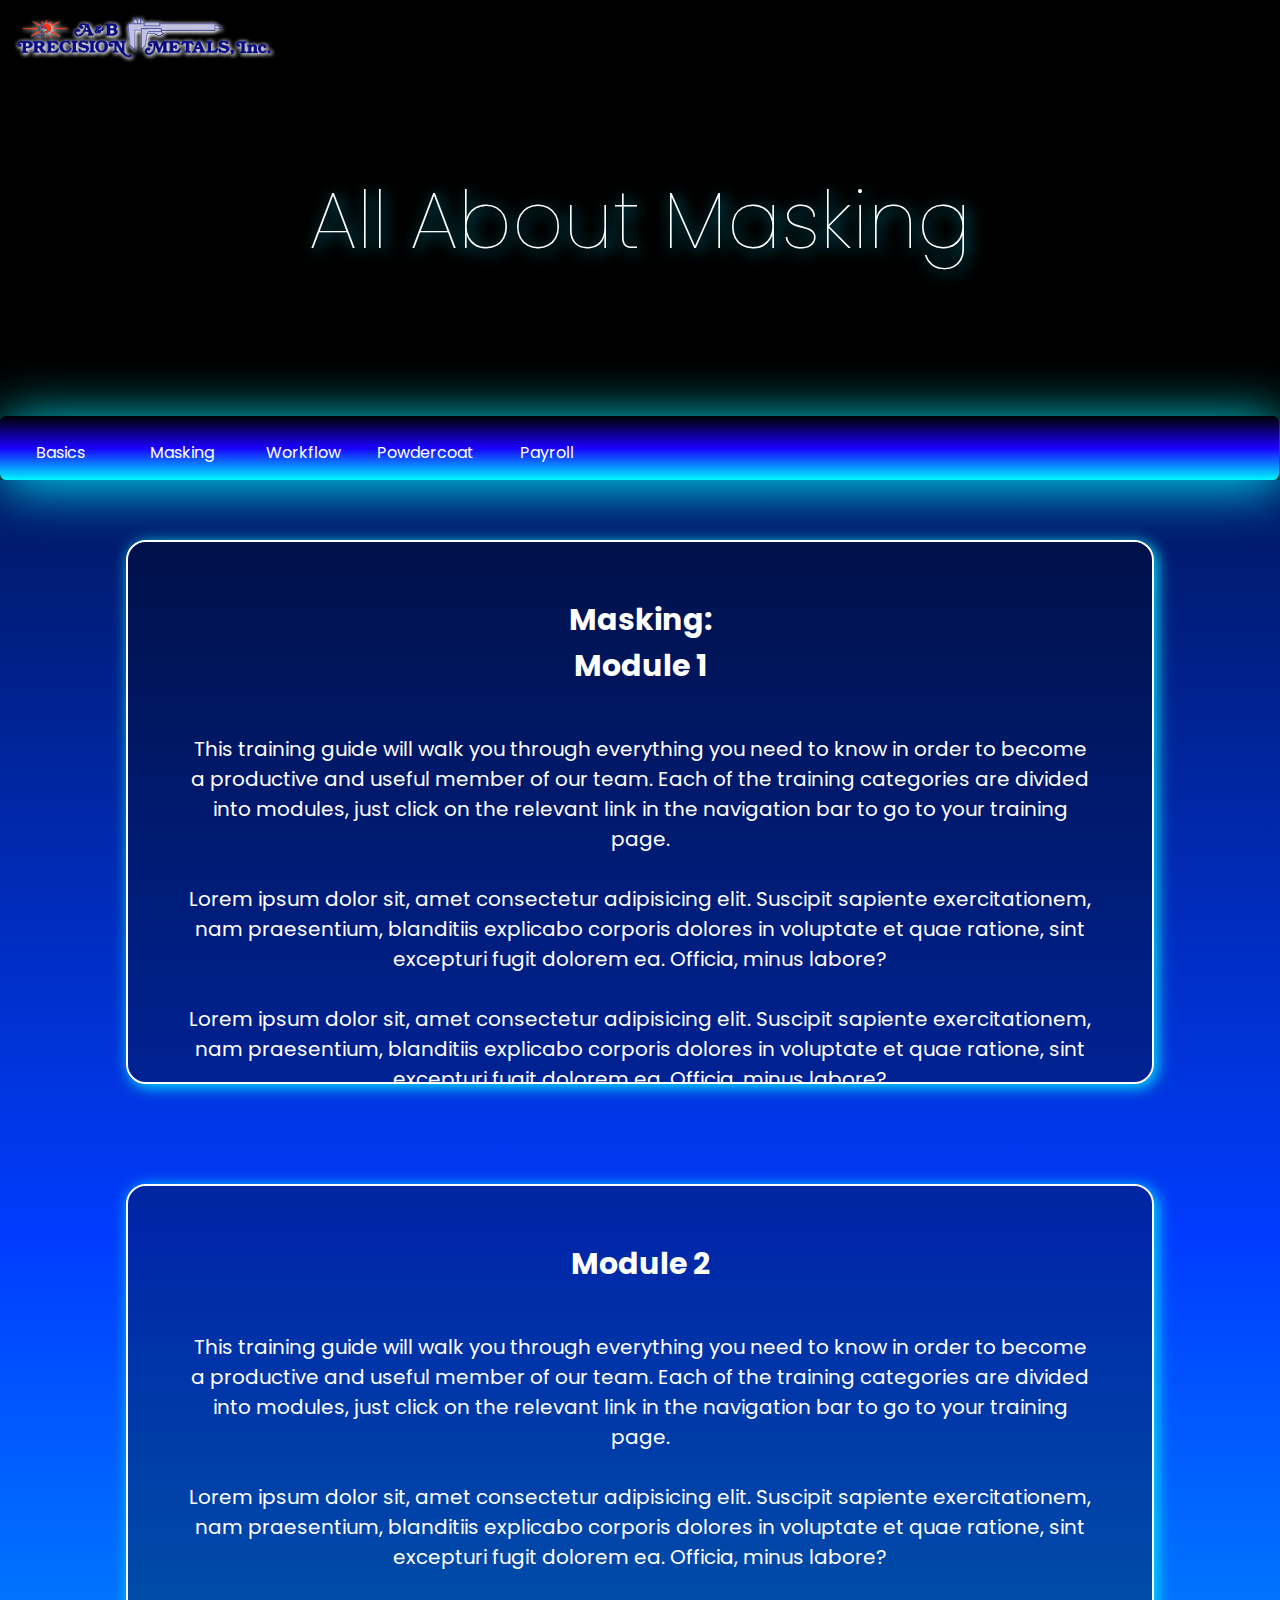
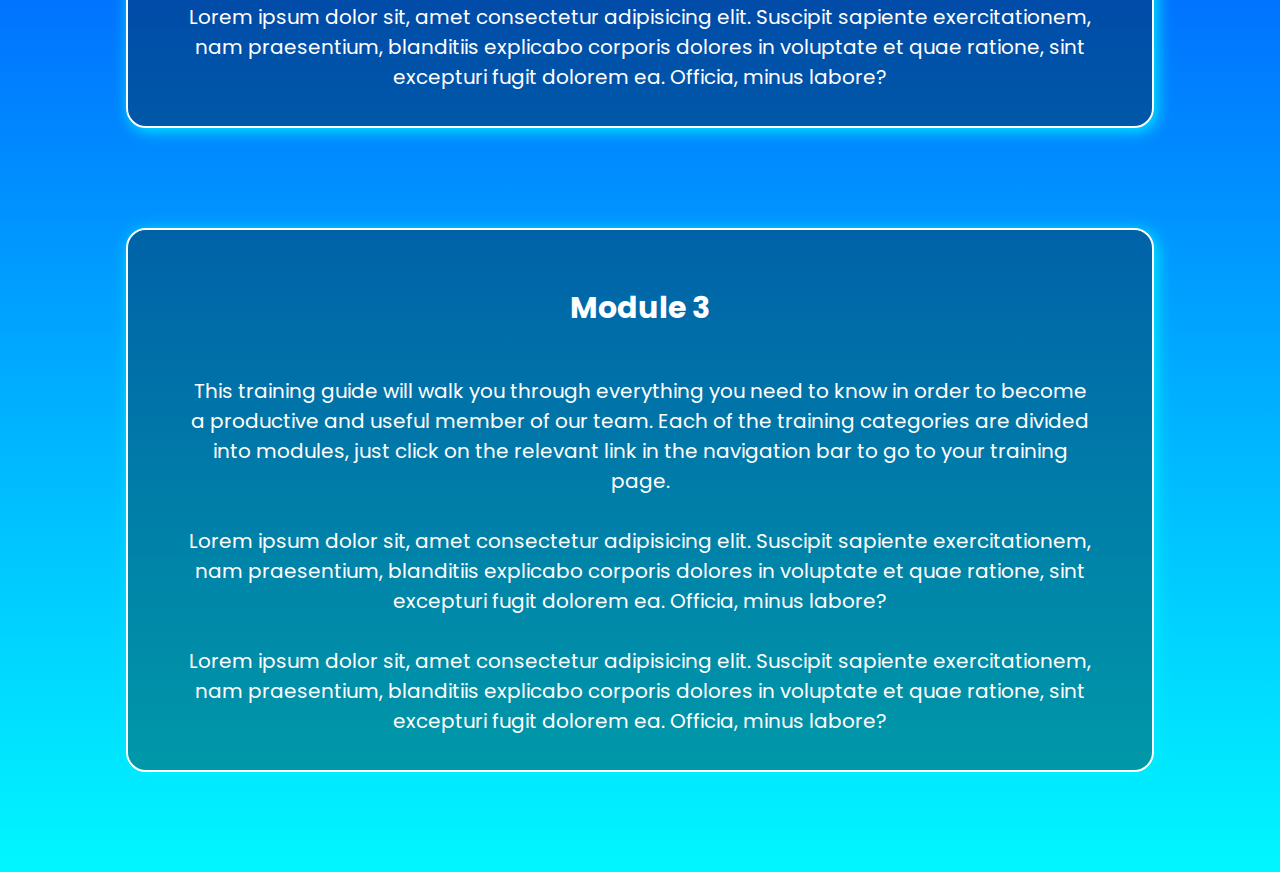
<file: pages/Training-ui/masking.html>
<!DOCTYPE html>
<!--[if lt IE 7]>      <html class="no-js lt-ie9 lt-ie8 lt-ie7"> <![endif]-->
<!--[if IE 7]>         <html class="no-js lt-ie9 lt-ie8"> <![endif]-->
<!--[if IE 8]>         <html class="no-js lt-ie9"> <![endif]-->
<!--[if gt IE 8]>      <html class="no-js"> <![endif]-->
<html lang="en-us">

<head>
    <meta charset="utf-8">
    <meta http-equiv="X-UA-Compatible" content="IE=edge">
    <title>Training</title>
    <meta name="description" content="Training manual for A&B Precision Metals New Hires.">
    <meta name="viewport" content="width=device-width, initial-scale=1">
    <link rel="stylesheet" href="styles.css">
    <link rel="preconnect" href="https://fonts.googleapis.com">
    <link rel="preconnect" href="https://fonts.gstatic.com" crossorigin>
    <link
        href="https://fonts.googleapis.com/css2?family=Poppins:ital,wght@0,100;0,200;0,300;0,400;0,500;0,600;0,700;0,800;0,900;1,100;1,200;1,300;1,400;1,500;1,600;1,700;1,800;1,900&display=swap"
        rel="stylesheet">
    <script src="http://code.jquery.com/jquery-1.10.1.min.js"></script>
</head>

<body>
    <header>
        <a href="https://www.abprecisionmetals.com" target="_blank"><img
                src="assets/Logo-AB-highres_27_-removebg-preview.png" alt="logo" id="ablogo"
                title="Company Website"></a>
        <a href="https://www.abprecisionmetals.com" target="_blank"><img
                src="assets/Logo-AB-highres_27_-removebg-preview.png" alt="logo" id="ablogo"
                title="Company Website"></a>
        <a href="index.html">
            <h1 id="header-logo" class="fadeIn" title="A&B Precision Metals Training - Home">All About Masking</h1>
        </a>
        <nav class="slideRight">
            <a href="basics.html" id="nav">Basics</a>
            <a href="masking.html" id="nav">Masking</a>
            <a href="workflow.html" id="nav">Workflow</a>
            <a href="powdercoat.html" id="nav">Powdercoat</a>
            <a href="payroll.html" id="nav">Payroll</a>
        </nav>
    </header>
    <section id="welcome">
        <h2>Masking:<br>Module 1</h2>
        <p class="intrograph">This training guide will walk you through everything you need to know in order to become a
            productive and useful member of our team. Each of the training categories are divided into modules, just
            click on the relevant link in the navigation bar to go to your training page.<br><br>Lorem ipsum dolor sit,
            amet consectetur adipisicing elit. Suscipit sapiente exercitationem, nam praesentium, blanditiis explicabo
            corporis dolores in voluptate et quae ratione, sint excepturi fugit dolorem ea. Officia, minus
            labore?<br><br>Lorem ipsum dolor sit, amet consectetur adipisicing elit. Suscipit sapiente exercitationem,
            nam praesentium, blanditiis explicabo corporis dolores in voluptate et quae ratione, sint excepturi fugit
            dolorem ea. Officia, minus labore?<br><br>Lorem ipsum dolor sit, amet consectetur adipisicing elit. Suscipit
            sapiente exercitationem, nam praesentium, blanditiis explicabo corporis dolores in voluptate et quae
            ratione, sint excepturi fugit dolorem ea. Officia, minus labore?<br><br>Lorem ipsum dolor sit, amet
            consectetur adipisicing elit. Suscipit sapiente exercitationem, nam praesentium, blanditiis explicabo
            corporis dolores in voluptate et quae ratione, sint excepturi fugit dolorem ea. Officia, minus labore?</p>
    </section>
    <section id="welcome">
        <h2>Module 2</h2>
        <p class="intrograph">This training guide will walk you through everything you need to know in order to become a
            productive and useful member of our team. Each of the training categories are divided into modules, just
            click on the relevant link in the navigation bar to go to your training page.<br><br>Lorem ipsum dolor sit,
            amet consectetur adipisicing elit. Suscipit sapiente exercitationem, nam praesentium, blanditiis explicabo
            corporis dolores in voluptate et quae ratione, sint excepturi fugit dolorem ea. Officia, minus
            labore?<br><br>Lorem ipsum dolor sit, amet consectetur adipisicing elit. Suscipit sapiente exercitationem,
            nam praesentium, blanditiis explicabo corporis dolores in voluptate et quae ratione, sint excepturi fugit
            dolorem ea. Officia, minus labore?<br><br>Lorem ipsum dolor sit, amet consectetur adipisicing elit. Suscipit
            sapiente exercitationem, nam praesentium, blanditiis explicabo corporis dolores in voluptate et quae
            ratione, sint excepturi fugit dolorem ea. Officia, minus labore?<br><br>Lorem ipsum dolor sit, amet
            consectetur adipisicing elit. Suscipit sapiente exercitationem, nam praesentium, blanditiis explicabo
            corporis dolores in voluptate et quae ratione, sint excepturi fugit dolorem ea. Officia, minus labore?</p>
    </section>
    <section id="welcome">
        <h2>Module 3</h2>
        <p class="intrograph">This training guide will walk you through everything you need to know in order to become a
            productive and useful member of our team. Each of the training categories are divided into modules, just
            click on the relevant link in the navigation bar to go to your training page.<br><br>Lorem ipsum dolor sit,
            amet consectetur adipisicing elit. Suscipit sapiente exercitationem, nam praesentium, blanditiis explicabo
            corporis dolores in voluptate et quae ratione, sint excepturi fugit dolorem ea. Officia, minus
            labore?<br><br>Lorem ipsum dolor sit, amet consectetur adipisicing elit. Suscipit sapiente exercitationem,
            nam praesentium, blanditiis explicabo corporis dolores in voluptate et quae ratione, sint excepturi fugit
            dolorem ea. Officia, minus labore?<br><br>Lorem ipsum dolor sit, amet consectetur adipisicing elit. Suscipit
            sapiente exercitationem, nam praesentium, blanditiis explicabo corporis dolores in voluptate et quae
            ratione, sint excepturi fugit dolorem ea. Officia, minus labore?<br><br>Lorem ipsum dolor sit, amet
            consectetur adipisicing elit. Suscipit sapiente exercitationem, nam praesentium, blanditiis explicabo
            corporis dolores in voluptate et quae ratione, sint excepturi fugit dolorem ea. Officia, minus labore?</p>
    </section>
    <!--[if lt IE 7]>
            <p class="browsehappy">You are using an <strong>outdated</strong> browser. Please <a href="#">upgrade your browser</a> to improve your experience.</p>
        <![endif]-->

    <script>
        $(window).scroll(function () {
            $('header-logo').each(function () {
                var imagePos = $(this).offset().top;

                var topOfWindow = $(window).scrollTop();
                if (imagePos < topOfWindow + 400) {
                    $(this).addClass("slideUp");
                }
            });
        });
    </script>
</body>

</html>
</file>
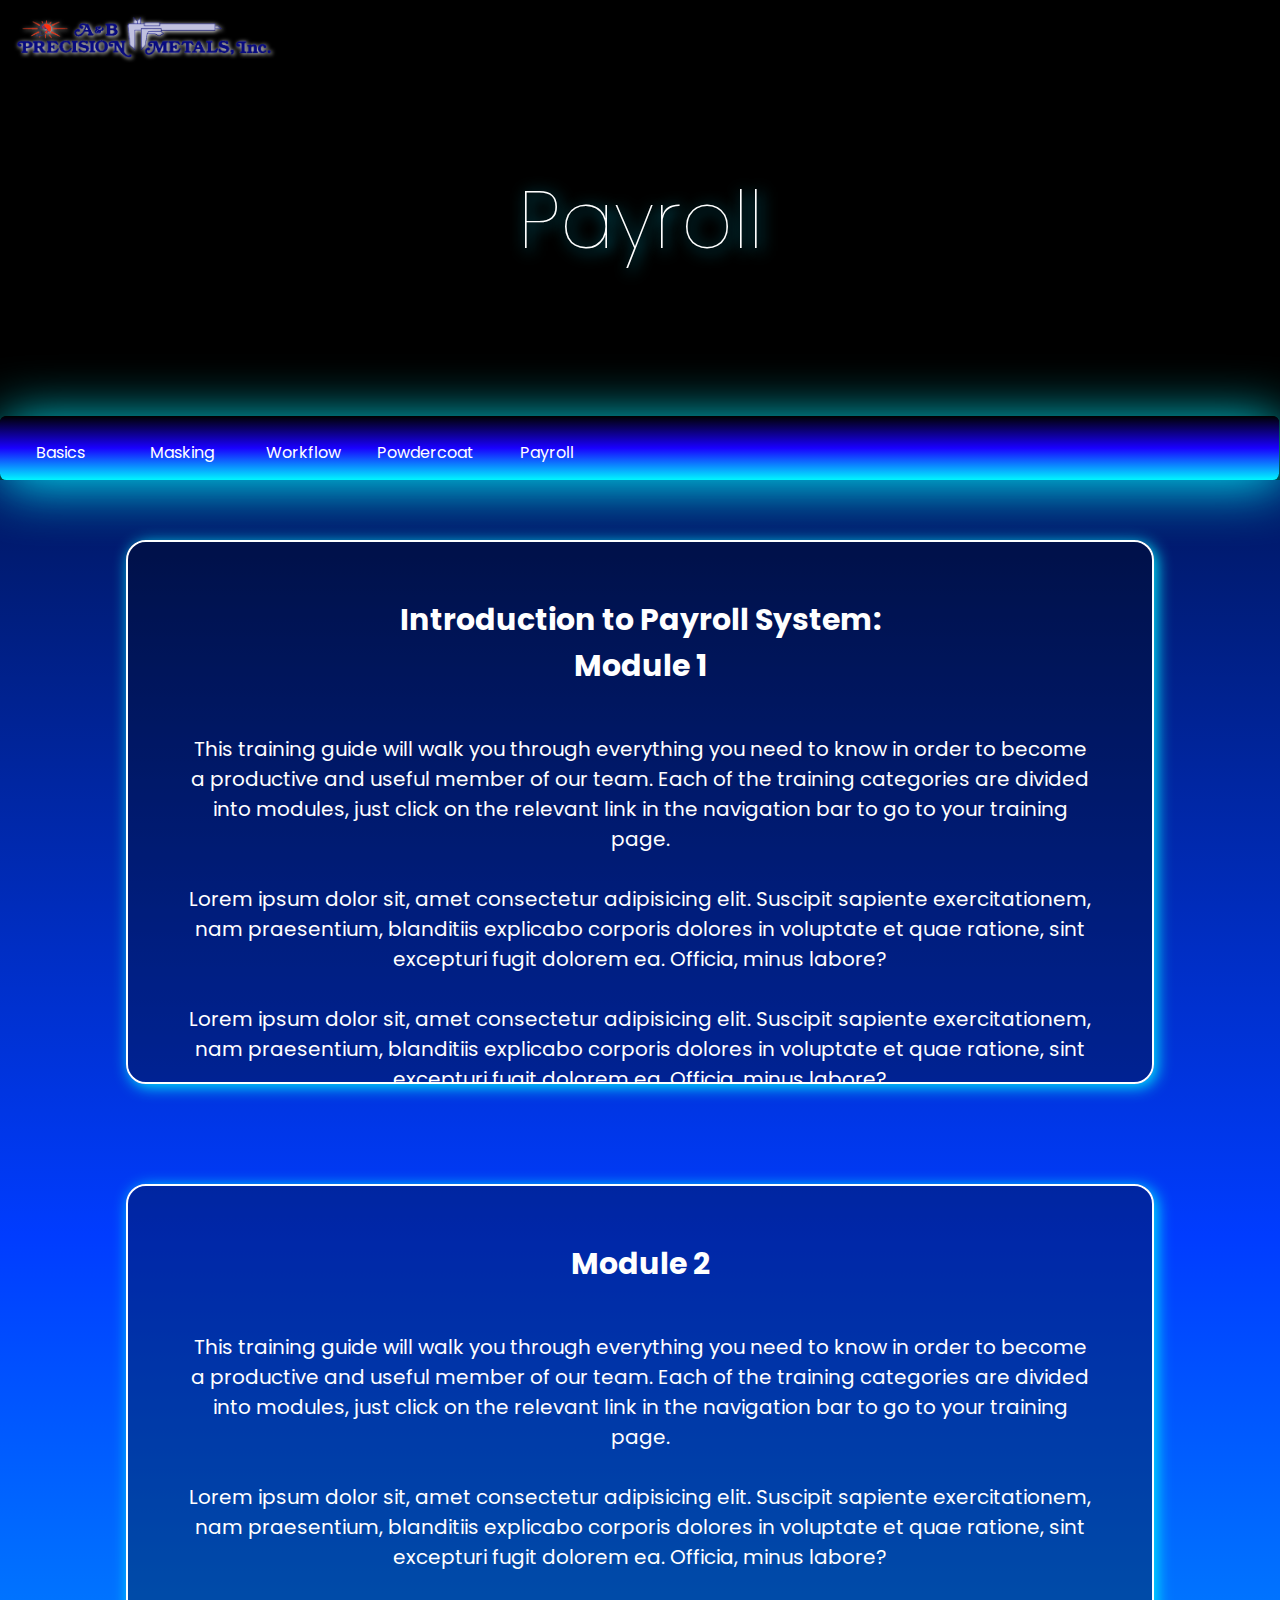
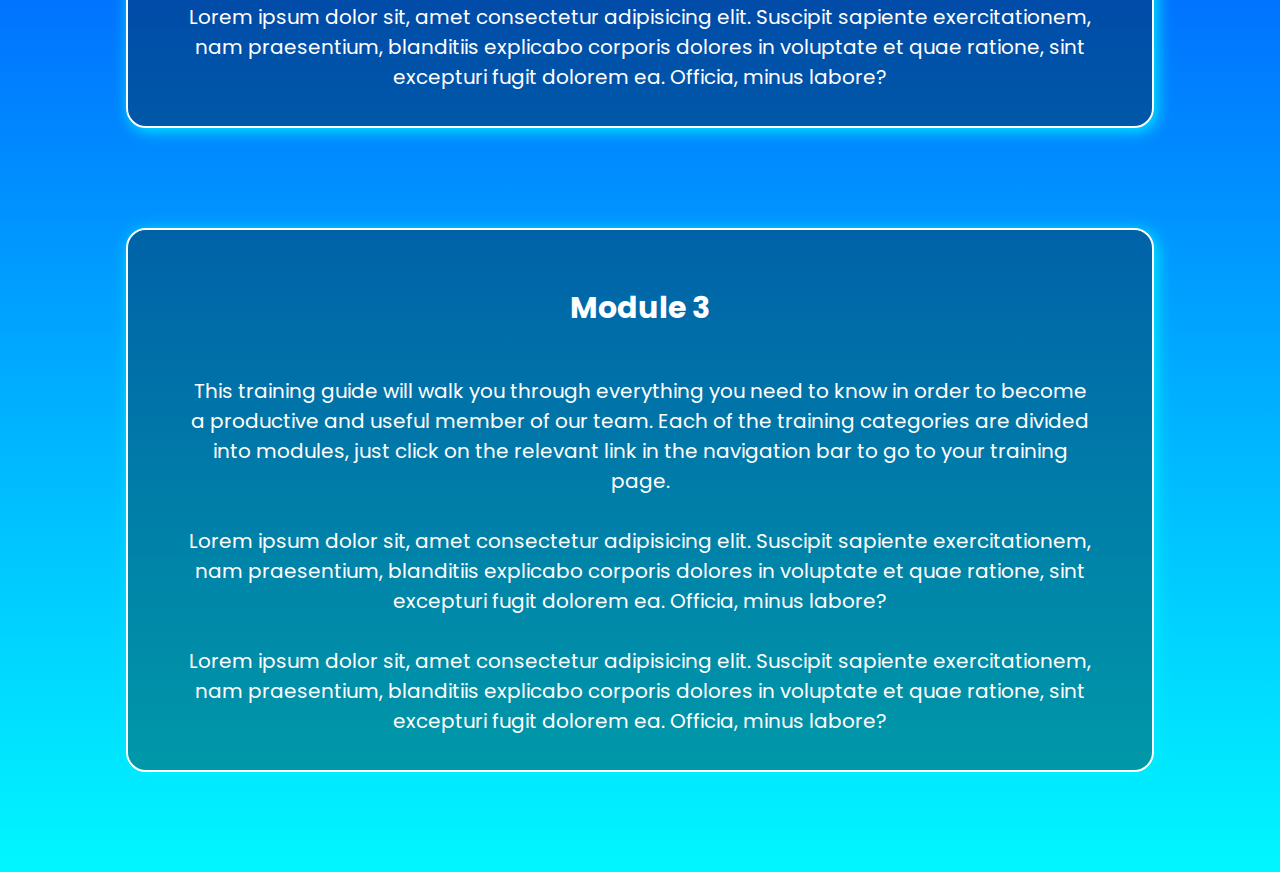
<file: pages/Training-ui/payroll.html>
<!DOCTYPE html>
<!--[if lt IE 7]>      <html class="no-js lt-ie9 lt-ie8 lt-ie7"> <![endif]-->
<!--[if IE 7]>         <html class="no-js lt-ie9 lt-ie8"> <![endif]-->
<!--[if IE 8]>         <html class="no-js lt-ie9"> <![endif]-->
<!--[if gt IE 8]>      <html class="no-js"> <![endif]-->
<html lang="en-us">

<head>
    <meta charset="utf-8">
    <meta http-equiv="X-UA-Compatible" content="IE=edge">
    <title>Training</title>
    <meta name="description" content="Training manual for A&B Precision Metals New Hires.">
    <meta name="viewport" content="width=device-width, initial-scale=1">
    <link rel="stylesheet" href="styles.css">
    <link rel="preconnect" href="https://fonts.googleapis.com">
    <link rel="preconnect" href="https://fonts.gstatic.com" crossorigin>
    <link
        href="https://fonts.googleapis.com/css2?family=Poppins:ital,wght@0,100;0,200;0,300;0,400;0,500;0,600;0,700;0,800;0,900;1,100;1,200;1,300;1,400;1,500;1,600;1,700;1,800;1,900&display=swap"
        rel="stylesheet">
    <script src="http://code.jquery.com/jquery-1.10.1.min.js"></script>
</head>

<body>
    <header>
        <a href="https://www.abprecisionmetals.com" target="_blank"><img
                src="assets/Logo-AB-highres_27_-removebg-preview.png" alt="logo" id="ablogo"
                title="Company Website"></a>
        <a href="index.html">
            <h1 id="header-logo" class="fadeIn" title="A&B Precision Metals Training - Home">Payroll</h1>
        </a>
        <nav class="slideRight">
            <a href="basics.html" id="nav">Basics</a>
            <a href="masking.html" id="nav">Masking</a>
            <a href="workflow.html" id="nav">Workflow</a>
            <a href="powdercoat.html" id="nav">Powdercoat</a>
            <a href="payroll.html" id="nav">Payroll</a>
        </nav>
    </header>
    <section id="welcome">
        <h2>Introduction to Payroll System:<br>Module 1</h2>
        <p class="intrograph">This training guide will walk you through everything you need to know in order to become a
            productive and useful member of our team. Each of the training categories are divided into modules, just
            click on the relevant link in the navigation bar to go to your training page.<br><br>Lorem ipsum dolor sit,
            amet consectetur adipisicing elit. Suscipit sapiente exercitationem, nam praesentium, blanditiis explicabo
            corporis dolores in voluptate et quae ratione, sint excepturi fugit dolorem ea. Officia, minus
            labore?<br><br>Lorem ipsum dolor sit, amet consectetur adipisicing elit. Suscipit sapiente exercitationem,
            nam praesentium, blanditiis explicabo corporis dolores in voluptate et quae ratione, sint excepturi fugit
            dolorem ea. Officia, minus labore?<br><br>Lorem ipsum dolor sit, amet consectetur adipisicing elit. Suscipit
            sapiente exercitationem, nam praesentium, blanditiis explicabo corporis dolores in voluptate et quae
            ratione, sint excepturi fugit dolorem ea. Officia, minus labore?<br><br>Lorem ipsum dolor sit, amet
            consectetur adipisicing elit. Suscipit sapiente exercitationem, nam praesentium, blanditiis explicabo
            corporis dolores in voluptate et quae ratione, sint excepturi fugit dolorem ea. Officia, minus labore? This
            training guide will walk you through everything you need to know in order to become a productive and useful
            member of our team. Each of the training categories are divided into modules, just click on the relevant
            link in the navigation bar to go to your training page.<br><br>Lorem ipsum dolor sit, amet consectetur
            adipisicing elit. Suscipit sapiente exercitationem, nam praesentium, blanditiis explicabo corporis dolores
            in voluptate et quae ratione, sint excepturi fugit dolorem ea. Officia, minus labore?<br><br>Lorem ipsum
            dolor sit, amet consectetur adipisicing elit. Suscipit sapiente exercitationem, nam praesentium, blanditiis
            explicabo corporis dolores in voluptate et quae ratione, sint excepturi fugit dolorem ea. Officia, minus
            labore?</p>
    </section>
    <section id="welcome">
        <h2>Module 2</h2>
        <p class="intrograph">This training guide will walk you through everything you need to know in order to become a
            productive and useful member of our team. Each of the training categories are divided into modules, just
            click on the relevant link in the navigation bar to go to your training page.<br><br>Lorem ipsum dolor sit,
            amet consectetur adipisicing elit. Suscipit sapiente exercitationem, nam praesentium, blanditiis explicabo
            corporis dolores in voluptate et quae ratione, sint excepturi fugit dolorem ea. Officia, minus
            labore?<br><br>Lorem ipsum dolor sit, amet consectetur adipisicing elit. Suscipit sapiente exercitationem,
            nam praesentium, blanditiis explicabo corporis dolores in voluptate et quae ratione, sint excepturi fugit
            dolorem ea. Officia, minus labore?<br><br>Lorem ipsum dolor sit, amet consectetur adipisicing elit. Suscipit
            sapiente exercitationem, nam praesentium, blanditiis explicabo corporis dolores in voluptate et quae
            ratione, sint excepturi fugit dolorem ea. Officia, minus labore?<br><br>Lorem ipsum dolor sit, amet
            consectetur adipisicing elit. Suscipit sapiente exercitationem, nam praesentium, blanditiis explicabo
            corporis dolores in voluptate et quae ratione, sint excepturi fugit dolorem ea. Officia, minus labore? This
            training guide will walk you through everything you need to know in order to become a productive and useful
            member of our team. Each of the training categories are divided into modules, just click on the relevant
            link in the navigation bar to go to your training page.<br><br>Lorem ipsum dolor sit, amet consectetur
            adipisicing elit. Suscipit sapiente exercitationem, nam praesentium, blanditiis explicabo corporis dolores
            in voluptate et quae ratione, sint excepturi fugit dolorem ea. Officia, minus labore?<br><br>Lorem ipsum
            dolor sit, amet consectetur adipisicing elit. Suscipit sapiente exercitationem, nam praesentium, blanditiis
            explicabo corporis dolores in voluptate et quae ratione, sint excepturi fugit dolorem ea. Officia, minus
            labore?</p>
    </section>
    <section id="welcome">
        <h2>Module 3</h2>
        <p class="intrograph">This training guide will walk you through everything you need to know in order to become a
            productive and useful member of our team. Each of the training categories are divided into modules, just
            click on the relevant link in the navigation bar to go to your training page.<br><br>Lorem ipsum dolor sit,
            amet consectetur adipisicing elit. Suscipit sapiente exercitationem, nam praesentium, blanditiis explicabo
            corporis dolores in voluptate et quae ratione, sint excepturi fugit dolorem ea. Officia, minus
            labore?<br><br>Lorem ipsum dolor sit, amet consectetur adipisicing elit. Suscipit sapiente exercitationem,
            nam praesentium, blanditiis explicabo corporis dolores in voluptate et quae ratione, sint excepturi fugit
            dolorem ea. Officia, minus labore?<br><br>Lorem ipsum dolor sit, amet consectetur adipisicing elit. Suscipit
            sapiente exercitationem, nam praesentium, blanditiis explicabo corporis dolores in voluptate et quae
            ratione, sint excepturi fugit dolorem ea. Officia, minus labore?<br><br>Lorem ipsum dolor sit, amet
            consectetur adipisicing elit. Suscipit sapiente exercitationem, nam praesentium, blanditiis explicabo
            corporis dolores in voluptate et quae ratione, sint excepturi fugit dolorem ea. Officia, minus labore?This
            training guide will walk you through everything you need to know in order to become a productive and useful
            member of our team. Each of the training categories are divided into modules, just click on the relevant
            link in the navigation bar to go to your training page.<br><br>Lorem ipsum dolor sit, amet consectetur
            adipisicing elit. Suscipit sapiente exercitationem, nam praesentium, blanditiis explicabo corporis dolores
            in voluptate et quae ratione, sint excepturi fugit dolorem ea. Officia, minus labore?<br><br>Lorem ipsum
            dolor sit, amet consectetur adipisicing elit. Suscipit sapiente exercitationem, nam praesentium, blanditiis
            explicabo corporis dolores in voluptate et quae ratione, sint excepturi fugit dolorem ea. Officia, minus
            labore?</p>
    </section>
    <!--[if lt IE 7]>
            <p class="browsehappy">You are using an <strong>outdated</strong> browser. Please <a href="#">upgrade your browser</a> to improve your experience.</p>
        <![endif]-->

    <script>
        $(window).scroll(function () {
            $('header-logo').each(function () {
                var imagePos = $(this).offset().top;

                var topOfWindow = $(window).scrollTop();
                if (imagePos < topOfWindow + 400) {
                    $(this).addClass("slideUp");
                }
            });
        });
    </script>
</body>

</html>
</file>
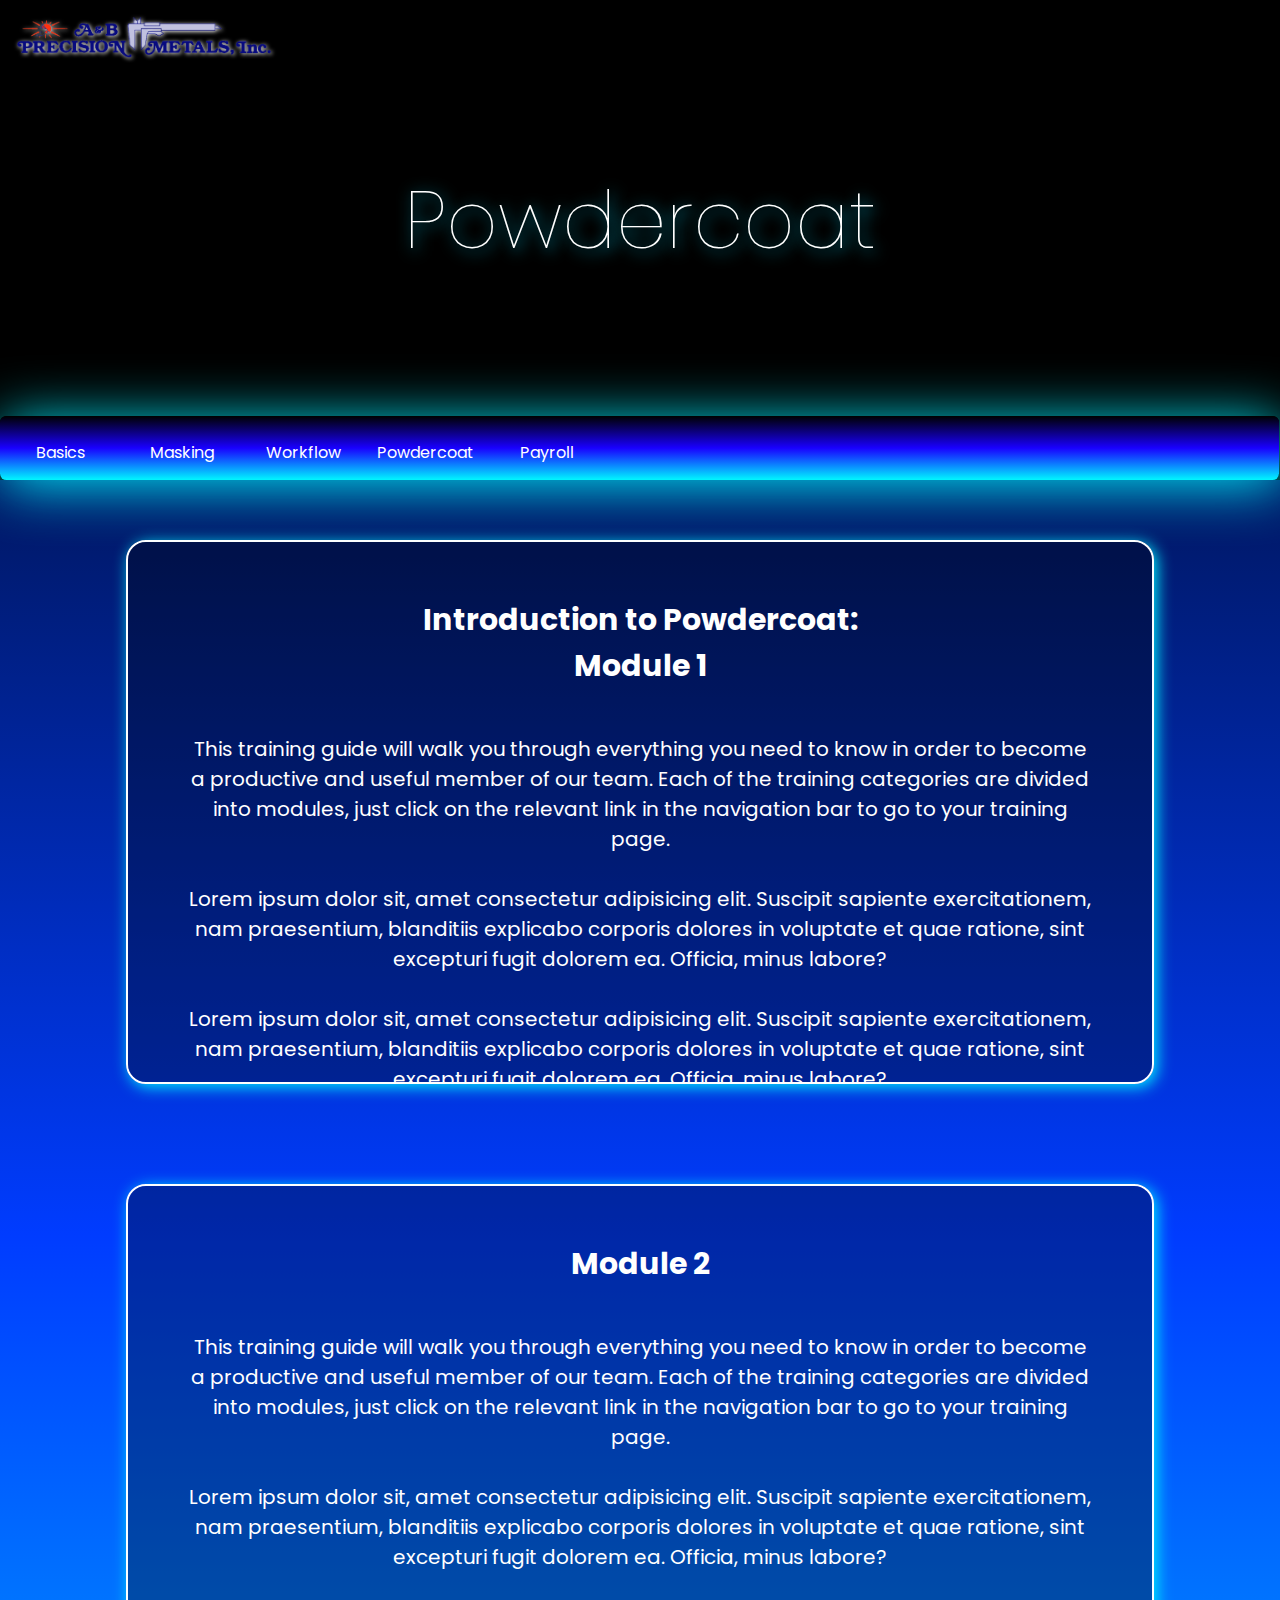
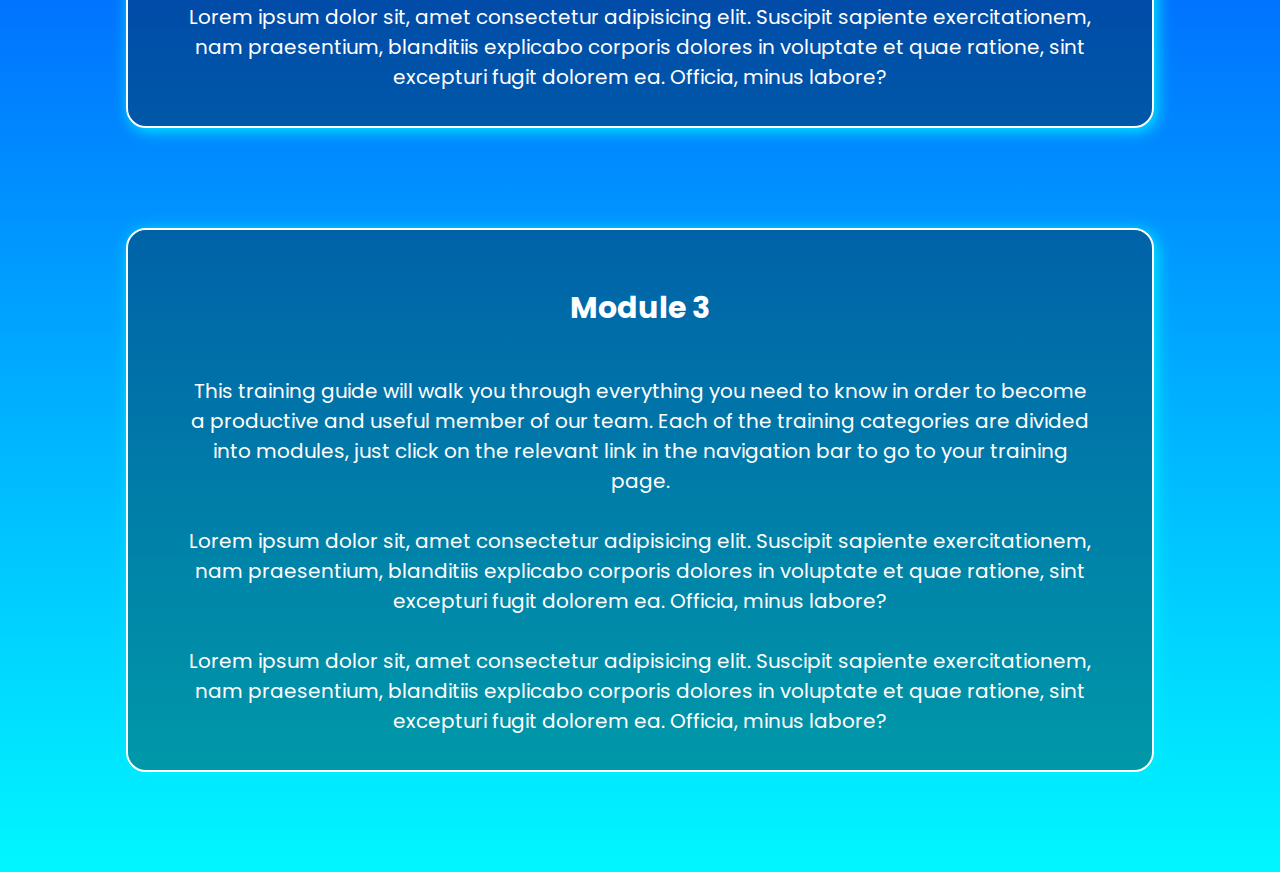
<file: pages/Training-ui/powdercoat.html>
<!DOCTYPE html>
<!--[if lt IE 7]>      <html class="no-js lt-ie9 lt-ie8 lt-ie7"> <![endif]-->
<!--[if IE 7]>         <html class="no-js lt-ie9 lt-ie8"> <![endif]-->
<!--[if IE 8]>         <html class="no-js lt-ie9"> <![endif]-->
<!--[if gt IE 8]>      <html class="no-js"> <![endif]-->
<html lang="en-us">

<head>
    <meta charset="utf-8">
    <meta http-equiv="X-UA-Compatible" content="IE=edge">
    <title>Training</title>
    <meta name="description" content="Training manual for A&B Precision Metals New Hires.">
    <meta name="viewport" content="width=device-width, initial-scale=1">
    <link rel="stylesheet" href="styles.css">
    <link rel="preconnect" href="https://fonts.googleapis.com">
    <link rel="preconnect" href="https://fonts.gstatic.com" crossorigin>
    <link
        href="https://fonts.googleapis.com/css2?family=Poppins:ital,wght@0,100;0,200;0,300;0,400;0,500;0,600;0,700;0,800;0,900;1,100;1,200;1,300;1,400;1,500;1,600;1,700;1,800;1,900&display=swap"
        rel="stylesheet">
    <script src="http://code.jquery.com/jquery-1.10.1.min.js"></script>
</head>

<body>
    <header>
        <a href="https://www.abprecisionmetals.com" target="_blank"><img
                src="assets/Logo-AB-highres_27_-removebg-preview.png" alt="logo" id="ablogo"
                title="Company Website"></a>
        <a href="index.html">
            <h1 id="header-logo" class="fadeIn" title="A&B Precision Metals Training - Home">Powdercoat</h1>
        </a>
        <nav class="slideRight">
            <a href="basics.html" id="nav">Basics</a>
            <a href="masking.html" id="nav">Masking</a>
            <a href="workflow.html" id="nav">Workflow</a>
            <a href="powdercoat.html" id="nav">Powdercoat</a>
            <a href="payroll.html" id="nav">Payroll</a>
        </nav>
    </header>
    <section id="welcome">
        <h2>Introduction to Powdercoat:<br>Module 1</h2>
        <p class="intrograph">This training guide will walk you through everything you need to know in order to become a
            productive and useful member of our team. Each of the training categories are divided into modules, just
            click on the relevant link in the navigation bar to go to your training page.<br><br>Lorem ipsum dolor sit,
            amet consectetur adipisicing elit. Suscipit sapiente exercitationem, nam praesentium, blanditiis explicabo
            corporis dolores in voluptate et quae ratione, sint excepturi fugit dolorem ea. Officia, minus
            labore?<br><br>Lorem ipsum dolor sit, amet consectetur adipisicing elit. Suscipit sapiente exercitationem,
            nam praesentium, blanditiis explicabo corporis dolores in voluptate et quae ratione, sint excepturi fugit
            dolorem ea. Officia, minus labore?</p>
    </section>
    <section id="welcome">
        <h2>Module 2</h2>
        <p class="intrograph">This training guide will walk you through everything you need to know in order to become a
            productive and useful member of our team. Each of the training categories are divided into modules, just
            click on the relevant link in the navigation bar to go to your training page.<br><br>Lorem ipsum dolor sit,
            amet consectetur adipisicing elit. Suscipit sapiente exercitationem, nam praesentium, blanditiis explicabo
            corporis dolores in voluptate et quae ratione, sint excepturi fugit dolorem ea. Officia, minus
            labore?<br><br>Lorem ipsum dolor sit, amet consectetur adipisicing elit. Suscipit sapiente exercitationem,
            nam praesentium, blanditiis explicabo corporis dolores in voluptate et quae ratione, sint excepturi fugit
            dolorem ea. Officia, minus labore?</p>
    </section>
    <section id="welcome">
        <h2>Module 3</h2>
        <p class="intrograph">This training guide will walk you through everything you need to know in order to become a
            productive and useful member of our team. Each of the training categories are divided into modules, just
            click on the relevant link in the navigation bar to go to your training page.<br><br>Lorem ipsum dolor sit,
            amet consectetur adipisicing elit. Suscipit sapiente exercitationem, nam praesentium, blanditiis explicabo
            corporis dolores in voluptate et quae ratione, sint excepturi fugit dolorem ea. Officia, minus
            labore?<br><br>Lorem ipsum dolor sit, amet consectetur adipisicing elit. Suscipit sapiente exercitationem,
            nam praesentium, blanditiis explicabo corporis dolores in voluptate et quae ratione, sint excepturi fugit
            dolorem ea. Officia, minus labore?</p>
    </section>
    <!--[if lt IE 7]>
            <p class="browsehappy">You are using an <strong>outdated</strong> browser. Please <a href="#">upgrade your browser</a> to improve your experience.</p>
        <![endif]-->

    <script>
        $(window).scroll(function () {
            $('header-logo').each(function () {
                var imagePos = $(this).offset().top;

                var topOfWindow = $(window).scrollTop();
                if (imagePos < topOfWindow + 400) {
                    $(this).addClass("slideUp");
                }
            });
        });
    </script>
</body>

</html>
</file>
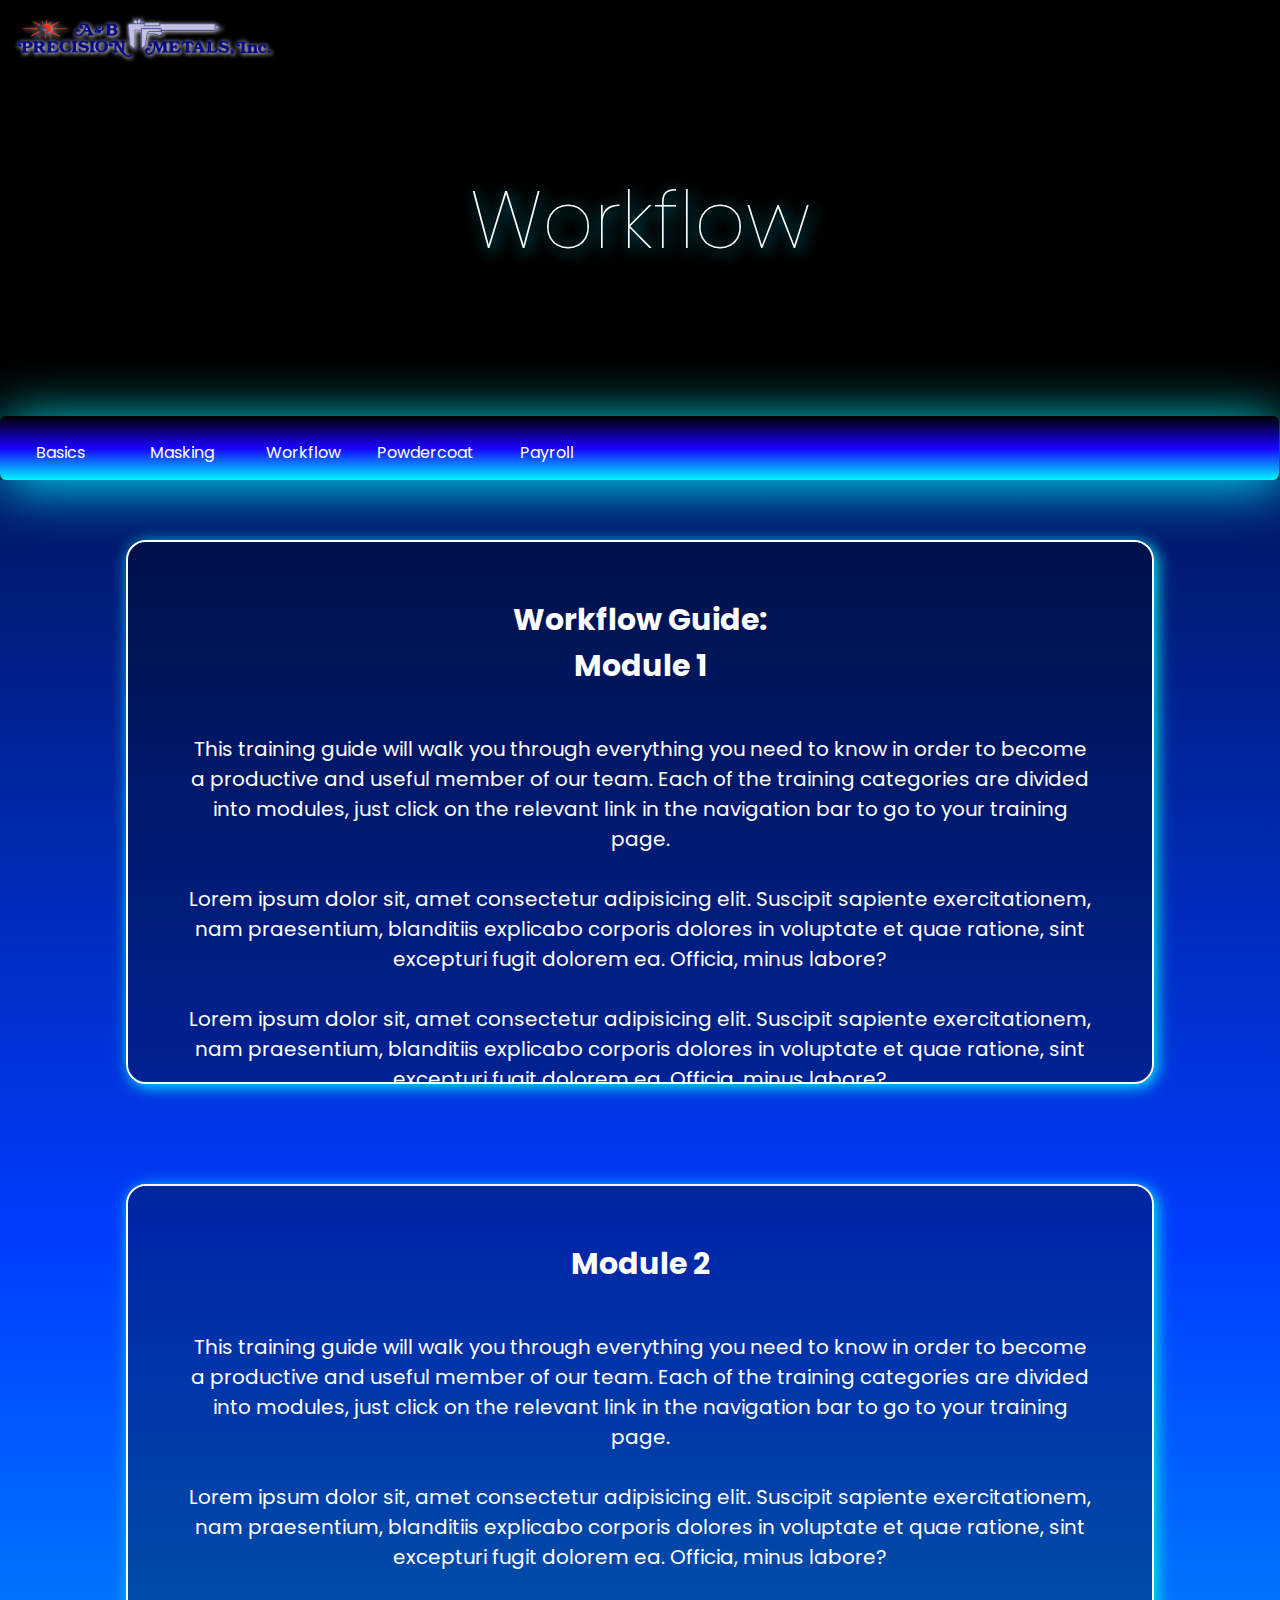
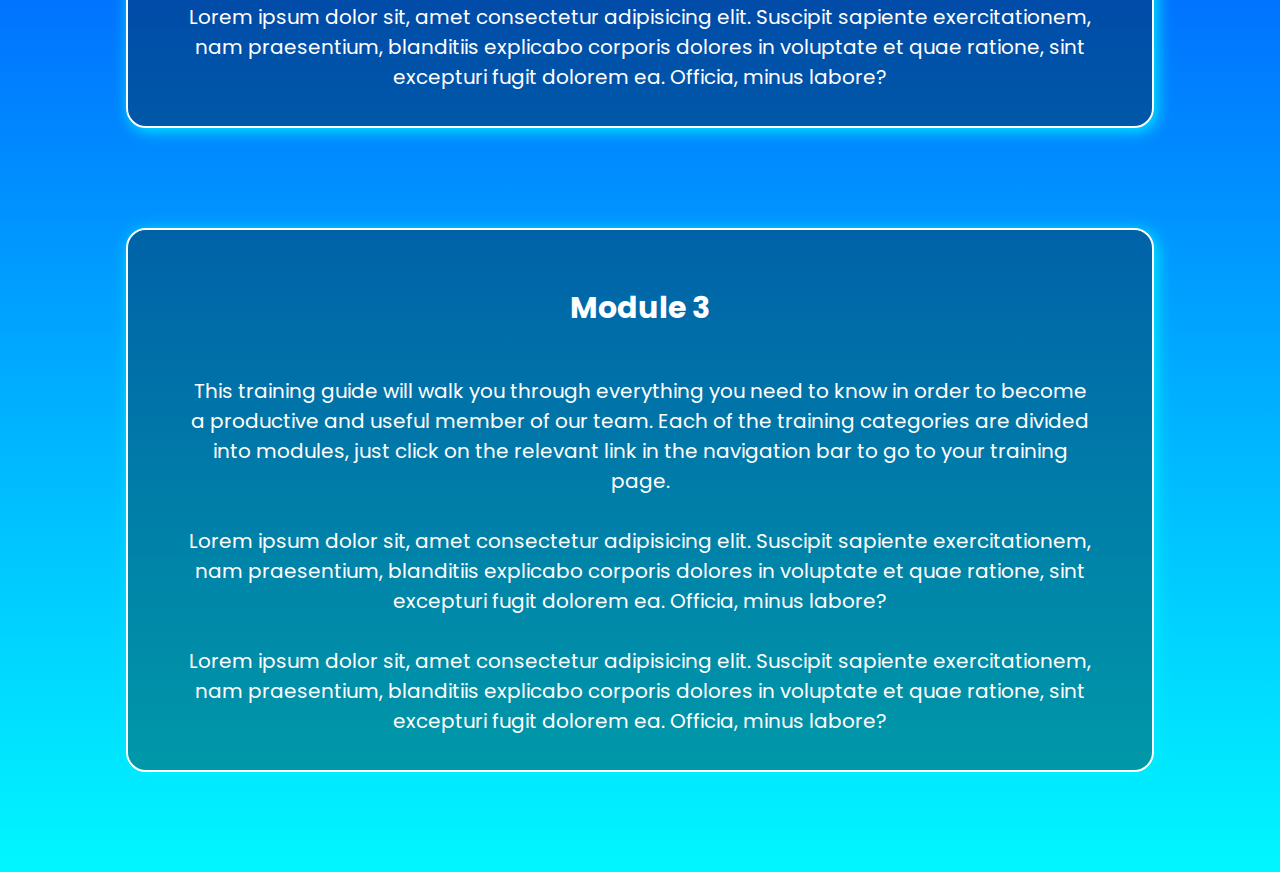
<file: pages/Training-ui/workflow.html>
<!DOCTYPE html>
<!--[if lt IE 7]>      <html class="no-js lt-ie9 lt-ie8 lt-ie7"> <![endif]-->
<!--[if IE 7]>         <html class="no-js lt-ie9 lt-ie8"> <![endif]-->
<!--[if IE 8]>         <html class="no-js lt-ie9"> <![endif]-->
<!--[if gt IE 8]>      <html class="no-js"> <![endif]-->
<html lang="en-us">

<head>
    <meta charset="utf-8">
    <meta http-equiv="X-UA-Compatible" content="IE=edge">
    <title>Training</title>
    <meta name="description" content="Training manual for A&B Precision Metals New Hires.">
    <meta name="viewport" content="width=device-width, initial-scale=1">
    <link rel="stylesheet" href="styles.css">
    <link rel="preconnect" href="https://fonts.googleapis.com">
    <link rel="preconnect" href="https://fonts.gstatic.com" crossorigin>
    <link
        href="https://fonts.googleapis.com/css2?family=Poppins:ital,wght@0,100;0,200;0,300;0,400;0,500;0,600;0,700;0,800;0,900;1,100;1,200;1,300;1,400;1,500;1,600;1,700;1,800;1,900&display=swap"
        rel="stylesheet">
    <script src="http://code.jquery.com/jquery-1.10.1.min.js"></script>
</head>

<body>
    <header>
        <a href="https://www.abprecisionmetals.com" target="_blank"><img
                src="assets/Logo-AB-highres_27_-removebg-preview.png" alt="logo" id="ablogo"
                title="Company Website"></a>
        <a href="index.html">
            <h1 id="header-logo" class="fadeIn" title="A&B Precision Metals Training - Home">Workflow</h1>
        </a>
        <nav class="slideRight">
            <a href="basics.html" id="nav">Basics</a>
            <a href="masking.html" id="nav">Masking</a>
            <a href="workflow.html" id="nav">Workflow</a>
            <a href="powdercoat.html" id="nav">Powdercoat</a>
            <a href="payroll.html" id="nav">Payroll</a>
        </nav>
    </header>
    <section id="welcome">
        <h2>Workflow Guide:<br>Module 1</h2>
        <p class="intrograph">This training guide will walk you through everything you need to know in order to become a
            productive and useful member of our team. Each of the training categories are divided into modules, just
            click on the relevant link in the navigation bar to go to your training page.<br><br>Lorem ipsum dolor sit,
            amet consectetur adipisicing elit. Suscipit sapiente exercitationem, nam praesentium, blanditiis explicabo
            corporis dolores in voluptate et quae ratione, sint excepturi fugit dolorem ea. Officia, minus
            labore?<br><br>Lorem ipsum dolor sit, amet consectetur adipisicing elit. Suscipit sapiente exercitationem,
            nam praesentium, blanditiis explicabo corporis dolores in voluptate et quae ratione, sint excepturi fugit
            dolorem ea. Officia, minus labore?</p>
    </section>
    <section id="welcome">
        <h2>Module 2</h2>
        <p class="intrograph">This training guide will walk you through everything you need to know in order to become a
            productive and useful member of our team. Each of the training categories are divided into modules, just
            click on the relevant link in the navigation bar to go to your training page.<br><br>Lorem ipsum dolor sit,
            amet consectetur adipisicing elit. Suscipit sapiente exercitationem, nam praesentium, blanditiis explicabo
            corporis dolores in voluptate et quae ratione, sint excepturi fugit dolorem ea. Officia, minus
            labore?<br><br>Lorem ipsum dolor sit, amet consectetur adipisicing elit. Suscipit sapiente exercitationem,
            nam praesentium, blanditiis explicabo corporis dolores in voluptate et quae ratione, sint excepturi fugit
            dolorem ea. Officia, minus labore?</p>
    </section>
    <section id="welcome">
        <h2>Module 3</h2>
        <p class="intrograph">This training guide will walk you through everything you need to know in order to become a
            productive and useful member of our team. Each of the training categories are divided into modules, just
            click on the relevant link in the navigation bar to go to your training page.<br><br>Lorem ipsum dolor sit,
            amet consectetur adipisicing elit. Suscipit sapiente exercitationem, nam praesentium, blanditiis explicabo
            corporis dolores in voluptate et quae ratione, sint excepturi fugit dolorem ea. Officia, minus
            labore?<br><br>Lorem ipsum dolor sit, amet consectetur adipisicing elit. Suscipit sapiente exercitationem,
            nam praesentium, blanditiis explicabo corporis dolores in voluptate et quae ratione, sint excepturi fugit
            dolorem ea. Officia, minus labore?</p>
    </section>
    <!--[if lt IE 7]>
            <p class="browsehappy">You are using an <strong>outdated</strong> browser. Please <a href="#">upgrade your browser</a> to improve your experience.</p>
        <![endif]-->

    <script>
        $(window).scroll(function () {
            $('header-logo').each(function () {
                var imagePos = $(this).offset().top;

                var topOfWindow = $(window).scrollTop();
                if (imagePos < topOfWindow + 400) {
                    $(this).addClass("slideUp");
                }
            });
        });
    </script>
</body>

</html>
</file>
<file: style.css>
html {
  margin: 0;
  padding: 0;
  width: 100%;
  height: 100%;
}

body {
  margin: 0;
  padding: 0;
  width: 100%;
  height: 200%;
  max-height: fit-content;
  text-align: center;
  color: aliceblue;
  background-image: linear-gradient(#242424, rgb(0, 0, 0));
  background-repeat: no-repeat;
  background-size: auto 200%;
  font-family: sans-serif, Arial, Helvetica;
}
::-webkit-scrollbar {
  display: none;
}

a {
  text-decoration: none;
  color: aliceblue;
  margin: 0;
  padding: 0;
}


#hdr {
  position: absolute;
  top: 0px;
  background-position-y: 90%;
  background-repeat: no-repeat;
  background-attachment: fixed;
  background-size: cover;
  min-height: 95%;
  max-height: 95%;
  min-width: 100%;
  max-width: 100%;
  box-shadow: 0px 0px 30px 1px #454eff;
  border-bottom: 1px solid black;

}

/* --- */

#name {
  position: absolute;
  top: 0;
  right: 130px;
  font-size: .8rem;
  padding-top: 18px;
  margin: 0;
}

/* Appearance of Top Navigation bar */
#topnav {
  padding-left: 3%;
  box-shadow: 0px 0px 30px 1px #454eff;
  min-height: 50px;
  z-index: 999;
}

.dropbtn:hover {
  cursor: pointer;
}

.topnav {
  overflow: hidden;
  background-color: #000000;
  box-shadow: inset 0px 0px 15px 0px #979dffa0;
}

.topnav a {
  float: left;
  display: block;
  color: #f2f2f2;
  text-align: center;
  padding: 15px 16px;
  text-decoration: none;
  font-size: 17px;
}

.active {
  background-color: #04AA6D;
  color: white;
}

.topnav .icon {
  display: none;
}

.dropdown {
  float: left;
  overflow: hidden;
}

.dropdown .dropbtn {
  font-size: 17px;
  border: none;
  outline: none;
  color: white;
  padding: 15px 16px;
  background-color: inherit;
  font-family: inherit;
  margin: 0;
}

.dropdown-content {
  display: none;
  position: absolute;
  background-color: #000000;
  /*Sets background of dropdown menu*/
  min-width: 160px;
  box-shadow: 0px 8px 16px 0px rgba(0, 0, 0, 0.231);
  z-index: 1;
}

.dropdown-content a {
  float: none;
  color: rgb(255, 255, 255);
  padding: 12px 16px;
  text-decoration: none;
  display: block;
  text-align: left;
  font-size: 1rem;
}

.topnav a:hover,
.dropdown:hover .dropbtn {
  background-color: #454eff;
  color: white;
}

.dropdown-content a:hover {
  background-color: #454eff;
  color: white;
}

.dropdown:hover .dropdown-content {
  display: block;
}

@media screen and (max-width: 650px) {

  .topnav a:not(:first-child),
  .dropdown .dropbtn {
    display: none;
  }

  .topnav a.icon {
    float: right;
    display: block;
  }

  .topnav a {
    font-size: .9rem;
  }
}

@media screen and (max-width: 650px) {
  .topnav.responsive {
    position: relative;
  }

  .topnav.responsive .icon {
    position: absolute;
    right: 0;
    top: 0;
  }

  .topnav.responsive a {
    float: none;
    display: block;
    text-align: left;
  }

  .topnav.responsive .dropdown {
    float: none;
  }

  .topnav.responsive .dropdown-content {
    position: relative;
    max-width: 96.5%;
  }

  .topnav.responsive .dropdown .dropbtn {
    display: block;
    width: 100%;
    text-align: left;
    font-size: .9rem;
  }

  .aboutMe {
    font-size: 2.3vw !important;
    padding: 20px !important;
    text-align: center !important;
  }

  /* For "Dev Portfolio" text in top nav bar */
  #name {
    position: absolute;
    top: 0;
    right: 10%;
    font-size: .8rem;
    padding-top: 17px;
    margin: 0;
  }

  /* For sm ver of "Jordan Roberts" intro */
  .name {
    font-size: 1rem !important;
    left: 60% !important;
    top: 24% !important;
    margin: 0px !important;
  }

  .developer {
    font-size: 1.2rem !important;
    min-width: 80% !important;
    top: 75% !important;
    left: 10% !important;
    padding: 5px !important;
  }

  .greeting {
    top: 15% !important;
    left: 57% !important;
    font-size: 2rem !important;
    margin: 0px !important;
  }

  /* Git-hub Logo */
  #gitLogo {
    top: 10px !important;
    left: 100px !important;
  }
}

#imgContainer {
  background-image: url(/assets/images/profile-pic\ \(2\).png);
  background-repeat: no-repeat;
  background-size: contain;
  min-height: 25%;
  max-height: 30%;
  max-width: 50%;
  position: relative;
  top: 13%;
  left: 25%;
  filter: drop-shadow(-5px 5px 5px black)
}

.greeting {
  position: absolute;
  top: 22%;
  left: 52%;
  font-size: 3rem;
  z-index: 3;
  text-shadow: #000000 -3px 2px 5px;
}

.name {
  position: absolute;
  top: 35%;
  left: 51%;
  font-weight: bolder;
  font-size: 2rem;
  padding: 10px;
  padding-inline: 30px;
  background-image: linear-gradient(to right, blue, #45ff89);
  border-radius: .6em;
  text-shadow: -5px 2px 5px black;
  box-shadow: -5px 5px 15px 5px black;
  z-index: 2;
  font-family: 'Trebuchet MS', sans-serif;
}

.developer {
  position: absolute;
  top: 55%;
  left: 45%;
  min-width: 200px;
  max-height: 80px;
  box-shadow: -2px 1px 10px #8cff88;
  font-size: 2rem;
  font-family: 'Courier New', Courier, monospace;
  z-index: 3;
  background: black;
  padding: 10px;
  border-radius: .3em;
  border: 1px solid white;

}

#gitLogo {
  position: absolute;
  top: 10px;
  right: 80px;
  height: 25px;
  transition: .3s;
}
#gitLogo:hover {
  cursor: pointer;
  height: 27px;
  transition: .3s;
}

/* Section 1 (after intro section and header) */

#section1 {
  position: relative;
  top: 25%;
  min-height: fit-content;
  min-width: fit-content;
  padding-bottom: 100px;
  margin-top: 100px;
}
#projectContainer {
  /* border: 1px solid greenyellow; */
  max-width: 95vw;
  margin: auto;
  display: grid;
  grid-template-columns: 1fr 1fr 1fr 1fr;
  min-height: 50%;
  min-width: fit-content;
}

.imgbanner {
  position: relative;
  /* top: 30%; */
  top: 80px;
  background: rgba(0, 0, 0, 0.753);
  padding: 1em;
  font-weight: 900;
  font-size: 80%;
  overflow: hidden;
}
.imgbanner:hover {
  box-shadow: #40ff00 0px 2px 10px;
  transition: .2s;
}
.projectImage1, .projectImage2, .projectImage3, .projectImage4 {
  /* Spacing between project images */
  margin: 2px;
  min-width: 80%;
  min-height: 200px;
  max-height: 99%;
}
.projectImage1:hover, .projectImage2:hover, .projectImage3:hover, .projectImage4:hover {
  cursor: pointer;
  box-shadow: inset 150px 100px 100px 100px rgba(60, 0, 129, 0.459);
  box-shadow: #00ff40a1 5px 5px 15px;
  transition: .2s;
}

.projectImage1 {
  background-image: url(/assets/images/qcalc.png);
  background-size: cover;
  background-position: center;
  background-repeat: no-repeat;
}
.projectImage2 {
  background-image: url(/assets/images/webdevnexussite.png);
  background-size: cover;
  background-position: center;
  background-repeat: no-repeat;
}
.projectImage3 {
  background-image: url(/assets/images/abpmt.png);
  background-size: cover;
  background-position: center;
  background-repeat: no-repeat;
}
.projectImage4 {
  background-image: url(/assets/images/codepen.png);
  background-size: cover;
  background-position: center;
  background-repeat: no-repeat;
}

/* Section 2 - Background */
#section2 {
  position: relative;
  top: 25%;
  background-image: linear-gradient(black, #242424);
  padding: 3%;
}

#container2 {
  min-height: 500px;
  display: grid;
  grid-template-columns: 1fr 1fr;
  box-shadow: 0px 0px 30px 1px #454eff;
  margin-bottom: 150px;
}
.sec2box {
  border: 1px solid white;
  border-top: 0px;
  border-bottom: 0px;
  border-radius: .3em;
  background-color: black;
}
.aboutMe {
  padding: 50px;
  font-size: 1.5vw;
  text-align: justify;
  overflow-y: scroll;
  max-height: 400px;
}
.aboutMe::-webkit-scrollbar {
  display: none;
}

/* Footer */

footer {
  position: relative;
  top: 200px;
  display: grid;
  grid-template-columns: 1fr 1fr 1fr;
  min-height: 200px;
  background: black;
  padding: 20px;
}
.footerBox {
  /* border: 1px solid white; */
  height: 100%;
}
</file>
<file: pages/quantcalc/style.css>
html {
    height: 100%;
}
body {
    display: flex;
    flex-wrap: wrap;
    flex-direction: row;
    justify-content: start; /*was center*/
    height: 100%;
    background-image: linear-gradient(to top right, green, blue);
    background-repeat: no-repeat;
}

form {
    color: white;
    border-color: rgba(0, 136, 255, 0);
    background: rgba(0, 0, 0, 0.646);
    border-radius: 0px; /*was 25*/
    height: fit-content;
    margin: auto;
    margin-block: 20px; /*was 50*/
    box-shadow: 0 10px 15px rgba(0, 0, 0, 0.6);
    transition: .3s;
    border-radius: 1em;
}

form:hover {
    box-shadow:rgba(0, 0, 0, 0.404) 2px 2px 3px;
    transition: .3s;
}

h3:hover {
    cursor: pointer;
}

.labels {
    padding-top: 5px;
}

input {
    background: rgb(232, 232, 232);
    border-radius: .2em;
    border: 0px;
    min-height: 20px;
}

#periminchbtn {
    background-color: #075aff;
    color: white;
    padding: 5px;
    border-radius: .5em;
    border: 0px;
}
#periminchbtn:hover {
    cursor: pointer;
    background-color: rgb(0, 255, 0);
    color: black;
}

fieldset {
    margin: 10px;
    margin-left: 20px;
    padding: 20px;
    min-height: 500px;
    max-height: 500px;
    max-width: 210px;
    border-color: rgba(255, 255, 255, 0);
    border-radius: 18px;
    box-shadow: rgba(255, 255, 255, 0) 1px 1px 5px;
    font-family: sans-serif, Arial, Helvetica;
    font-size: 15px;
}




.invisible {
    color: rgba(255, 255, 255, 0);
    background-color: rgba(255, 255, 255, 0);
    border: 0px rgba(255, 255, 255, 0);
}

#submit {
    margin-block: 5px;
    padding-inline: 15px;
    padding-block: 5px;
    background-color: rgb(38, 38, 255);
    color: white;
    border-radius: 15px;
    font-family: sans-serif, Arial, Helvetica;
    font-weight: 300;
    font-size: 14px;
    transition: .3s;
}
#submit:hover {
    cursor: pointer;
    color: black;
    background-color: rgb(0, 255, 68);
    /* box-shadow:rgb(0, 221, 255) 2px 2px 3px; */
    transition: .3s;
}
</file>
<file: pages/Training-ui/styles.css>
* {
  text-decoration: none; /*Remove underline from links*/
}

::-webkit-scrollbar {
  display: none; /*Remove scrollbar from chrome*/
}

body,
html {
  margin: 0px; /*Removes margin from page body globally*/
  scrollbar-width: none; /*Removes scrollbar for some browsers*/
}

body {
  background-image: linear-gradient(
    180deg,
    rgb(0, 0, 0),
    rgb(0, 60, 255),
    rgb(0, 247, 255)
  ); /*Adds background color*/
  min-height: 200vh; /*Makes body twice the size of viewport height on y-axis*/
  font-family: "Poppins", sans-serif; /*Sets font family globally*/
  position: relative; /*set so you can position footer*/
}

/*================================END OF GLOBAL=========================================*/

/* Extra small devices (phones, 600px and down) */
@media only screen and (max-width: 600px) {
  header {
    background: black;
    min-height: 20em; /*Sets height of header box*/
    margin: 0;
    padding: 0;
    position: relative;
  }

  #header-logo {
    margin: 0px;
    padding: 1em;
    text-align: center;
    font-weight: lighter;
    font-size: 5em;
    color: white;
    text-shadow: rgb(1, 217, 255) 3px 3px 15px;
    cursor: pointer;
  }

  nav {
    background: linear-gradient(black, rgb(25, 0, 255), rgb(0, 247, 255));
    position: absolute;
    bottom: 0px;
    left: 0px;
    min-width: 100%;
    min-height: 4em;
    max-height: 4em;
    display: inline-flex;
    text-align: center;
  }

  #nav {
    /*Link buttons - navigation*/
    overflow: hidden;
    border: solid 1px rgb(255, 255, 255);
    border-radius: 0.4em;
    margin: 0px;
    padding: 1%;
    padding-top: 3.9%; /*Moves letters of links down to center*/
    position: relative;
    top: 0px;
    text-align: center;
    color: white;
    min-width: 6em;
    max-width: 6em;
  }
  #welcome {
    text-align: center;
    color: white;
    font-size: 20px;
    margin: auto;
    margin-top: 3em;
    min-height: 40vh; /*Unless specified under breakpoints*/
    max-height: 40vh; /*Unless specified under breakpoints*/
    max-width: 80vw;
    border: rgb(255, 255, 255) solid 2px;
    box-shadow: rgb(0, 238, 255) 3px 3px 15px;
    background: rgba(0, 0, 0, 0.342);
    overflow-y: scroll;
  }

  .intrograph {
    /*Global value unless specified under breakpoints*/
    padding: 1em;
    padding-top: 0.5em;
  }

  h2 {
    padding: 1em;
  }
}

/* Small devices (portrait tablets and large phones, 600px and up) */
@media only screen and (min-width: 600px) {
  header {
    background: black;
    min-height: 20em; /*Sets height of header box*/
    margin: 0;
    padding: 0;
    position: relative;
  }

  #header-logo {
    margin: 0px;
    padding: 1em;
    text-align: center;
    font-weight: lighter;
    font-size: 5em;
    color: white;
    text-shadow: rgb(1, 217, 255) 3px 3px 15px;
    cursor: pointer;
  }

  nav {
    background: linear-gradient(black, rgb(25, 0, 255), rgb(0, 247, 255));
    /*border: solid 1px green;*/
    position: absolute;
    bottom: 0px;
    left: 0px;
    min-width: 99.9%;
    min-height: 4em;
    max-height: 4em;
    display: inline-flex;
    text-align: center;
  }

  #nav {
    /*Link buttons - navigation*/
    margin: 0px;
    padding: 1%;
    padding-top: 3.3%; /*Moves letters of links down to center*/
    position: relative;
    top: 0px;
    text-align: center;
    color: white;
    min-width: 6em;
    max-width: 6em;
  }

  #nav:hover {
    border: rgb(0, 238, 255) solid 2px;
    border-radius: 1em;
    box-shadow: rgb(0, 238, 255) 3px 3px 15px;
    transition: 0.1s;

    animation-name: pulse;
    -webkit-animation-name: pulse;

    animation-duration: 1.5s;
    -webkit-animation-duration: 1.5s;

    animation-iteration-count: infinite;
    -webkit-animation-iteration-count: infinite;
  }

  @keyframes pulse {
    0% {
      transform: scale(0.9);
      opacity: 0.7;
    }
    50% {
      transform: scale(1);
      opacity: 1;
    }
    100% {
      transform: scale(0.9);
      opacity: 0.7;
    }
  }

  @-webkit-keyframes pulse {
    0% {
      -webkit-transform: scale(0.95);
      opacity: 0.7;
    }
    50% {
      -webkit-transform: scale(1);
      opacity: 1;
    }
    100% {
      -webkit-transform: scale(0.95);
      opacity: 0.7;
    }
  }

  #nav:visited {
    color: white;
  }

  #welcome {
    text-align: center;
    color: white;
    font-size: 20px;
    margin: auto;
    margin-top: 3em;
    min-height: 40vh; /*Unless specified under breakpoints*/
    max-height: 40vh; /*Unless specified under breakpoints*/
    max-width: 80vw;
    border: rgb(255, 255, 255) solid 2px;
    box-shadow: rgb(0, 238, 255) 3px 3px 15px;
    background: rgba(0, 0, 0, 0.342);
    overflow-y: scroll;
  }

  .intrograph {
    /*Global value unless specified under breakpoints*/
    padding: 4em;
    padding-top: 0em;
  }
  h2 {
    padding: 1em;
    padding-bottom: 0em;
  }
}

/* Medium devices (landscape tablets, 768px and up) */
@media only screen and (min-width: 768px) {
  header {
    background: black;
    min-height: 20em; /*Sets height of header box*/
    margin: 0;
    padding: 0;
    position: relative;
  }

  #header-logo {
    margin: 0px;
    padding: 1em;
    text-align: center;
    font-weight: lighter;
    font-size: 5em;
    color: white;
    text-shadow: rgb(1, 217, 255) 3px 3px 15px;
    cursor: pointer;
  }

  #header-logo:hover {
    transition: 1s;
    animation-name: pulse;
    -webkit-animation-name: pulse;

    animation-duration: 1.5s;
    -webkit-animation-duration: 1.5s;

    animation-iteration-count: infinite;
    -webkit-animation-iteration-count: infinite;
  }

  @keyframes pulse {
    0% {
      transform: scale(0.9);
      opacity: 0.7;
    }
    50% {
      transform: scale(1);
      opacity: 1;
    }
    100% {
      transform: scale(0.9);
      opacity: 0.7;
    }
  }

  @-webkit-keyframes pulse {
    0% {
      -webkit-transform: scale(0.95);
      opacity: 0.7;
    }
    50% {
      -webkit-transform: scale(1);
      opacity: 1;
    }
    100% {
      -webkit-transform: scale(0.95);
      opacity: 0.7;
    }
  }

  nav {
    background: linear-gradient(black, rgb(25, 0, 255), rgb(0, 247, 255));
    /*border: solid 1px green;*/
    position: absolute;
    bottom: 0px;
    left: 0px;
    min-width: 99.9%;
    min-height: 4em;
    max-height: 4em;
    display: inline-flex;
    text-align: center;
  }

  #nav {
    /*buttons links*/
    margin: 0px;
    padding: 1%;
    padding-top: 3%; /*Moves letters of links down to center*/
    position: relative;
    top: 0px;
    text-align: center;
    color: white;
    min-width: 6em;
    max-width: 6em;
  }

  #nav:hover {
    padding-top: 20px;
    border: rgb(0, 238, 255) solid 2px;
    border-radius: 1em;
    box-shadow: rgb(0, 238, 255) 3px 3px 15px;
    transition: 0.1s;

    animation-name: pulse;
    -webkit-animation-name: pulse;

    animation-duration: 1.5s;
    -webkit-animation-duration: 1.5s;

    animation-iteration-count: infinite;
    -webkit-animation-iteration-count: infinite;
  }

  @keyframes pulse {
    0% {
      transform: scale(0.9);
      opacity: 0.7;
    }
    50% {
      transform: scale(1);
      opacity: 1;
    }
    100% {
      transform: scale(0.9);
      opacity: 0.7;
    }
  }

  @-webkit-keyframes pulse {
    0% {
      -webkit-transform: scale(0.95);
      opacity: 0.7;
    }
    50% {
      -webkit-transform: scale(1);
      opacity: 1;
    }
    100% {
      -webkit-transform: scale(0.95);
      opacity: 0.7;
    }
  }

  #nav:visited {
    color: white;
  }

  #welcome {
    text-align: center;
    color: white;
    font-size: 20px;
    margin: auto;
    margin-top: 3em;
    min-height: 40vh; /*Unless specified under breakpoints*/
    max-height: 40vh; /*Unless specified under breakpoints*/
    max-width: 80vw;
    border: rgb(255, 255, 255) solid 2px;
    box-shadow: rgb(0, 238, 255) 3px 3px 15px;
    background: rgba(0, 0, 0, 0.342);
    overflow-y: scroll;
  }

  .intrograph {
    /*Global value unless specified under breakpoints*/
    padding: 4em;
    padding-top: 1em;
  }

  h2 {
    padding: 1em;
    padding-bottom: 0em;
  }
}

/* Large devices (laptops/desktops, 992px and up) */
@media only screen and (min-width: 992px) {
  header {
    background: black;
    min-height: 25em; /*Sets height of header box*/
    margin: 0;
    padding: 0;
    position: relative;
  }

  #header-logo {
    margin: 0px;
    padding: 1em;
    text-align: center;
    font-weight: lighter;
    font-size: 5em;
    color: white;
    text-shadow: rgb(1, 217, 255) 3px 3px 15px;
    cursor: pointer;
  }

  #header-logo:hover {
    transition: 1s;
    animation-name: pulse;
    -webkit-animation-name: pulse;

    animation-duration: 1.5s;
    -webkit-animation-duration: 1.5s;

    animation-iteration-count: infinite;
    -webkit-animation-iteration-count: infinite;
  }

  @keyframes pulse {
    0% {
      transform: scale(0.9);
      opacity: 0.7;
    }
    50% {
      transform: scale(1);
      opacity: 1;
    }
    100% {
      transform: scale(0.9);
      opacity: 0.7;
    }
  }

  @-webkit-keyframes pulse {
    0% {
      -webkit-transform: scale(0.95);
      opacity: 0.7;
    }
    50% {
      -webkit-transform: scale(1);
      opacity: 1;
    }
    100% {
      -webkit-transform: scale(0.95);
      opacity: 0.7;
    }
  }

  nav {
    background: linear-gradient(black, rgb(25, 0, 255), rgb(0, 247, 255));
    /*border: solid 1px green;*/
    position: absolute;
    bottom: 0px;
    left: 0px;
    min-width: 99.9%;
    min-height: 4em;
    max-height: 4em;
    display: inline-flex;
    text-align: center;
  }

  #nav {
    /*Link buttons - navigation*/
    margin: 0px;
    padding: 1%;
    padding-top: 2.3%; /*Moves letters of links down to center*/
    position: relative;
    top: 0px;
    text-align: center;
    color: white;
    min-width: 6em;
    max-width: 6em;
  }

  #nav:hover {
    border: rgb(0, 238, 255) solid 2px;
    border-radius: 1em;
    box-shadow: rgb(0, 238, 255) 3px 3px 15px;
    transition: 0.1s;

    animation-name: pulse;
    -webkit-animation-name: pulse;

    animation-duration: 1.5s;
    -webkit-animation-duration: 1.5s;

    animation-iteration-count: infinite;
    -webkit-animation-iteration-count: infinite;
  }

  @keyframes pulse {
    0% {
      transform: scale(0.9);
      opacity: 0.7;
    }
    50% {
      transform: scale(1);
      opacity: 1;
    }
    100% {
      transform: scale(0.9);
      opacity: 0.7;
    }
  }

  @-webkit-keyframes pulse {
    0% {
      -webkit-transform: scale(0.95);
      opacity: 0.7;
    }
    50% {
      -webkit-transform: scale(1);
      opacity: 1;
    }
    100% {
      -webkit-transform: scale(0.95);
      opacity: 0.7;
    }
  }

  #nav:visited {
    color: white;
  }

  #welcome {
    text-align: center;
    color: white;
    font-size: 20px;
    margin: auto;
    margin-top: 3em;
    min-height: 40vh; /*Unless specified under breakpoints*/
    max-height: 40vh; /*Unless specified under breakpoints*/
    max-width: 80vw;
    border: rgb(255, 255, 255) solid 2px;
    box-shadow: rgb(0, 238, 255) 3px 3px 15px;
    background: rgba(0, 0, 0, 0.342);
    overflow-y: scroll;
  }

  .intrograph {
    /*Global value unless specified under breakpoints*/
    padding: 4em;
    padding-top: 1em;
  }

  h2 {
    padding: 1em;
    padding-bottom: 0em;
  }

}

/* Extra large devices (large laptops and desktops, 1200px and up) */
@media only screen and (min-width: 1140px) {
  header {
    background: black;
    min-height: 30em; /*Sets height of header box*/
    margin: 0;
    padding: 0;
    position: relative;
  }

  #header-logo {
    margin: 0px;
    padding: 1em;
    padding-top: 2em; /*Centers logo on this breakpoint*/
    text-align: center;
    font-weight: lighter;
    font-size: 5em;
    color: white;
    text-shadow: rgb(1, 217, 255) 3px 3px 15px;
    cursor: pointer;
  }

  #header-logo:hover {
    transition: 1s;
    animation-name: pulse;
    -webkit-animation-name: pulse;

    animation-duration: 1.5s;
    -webkit-animation-duration: 1.5s;

    animation-iteration-count: infinite;
    -webkit-animation-iteration-count: infinite;
  }

  @keyframes pulse {
    0% {
      transform: scale(0.9);
      opacity: 0.7;
    }
    50% {
      transform: scale(1);
      opacity: 1;
    }
    100% {
      transform: scale(0.9);
      opacity: 0.7;
    }
  }

  @-webkit-keyframes pulse {
    0% {
      -webkit-transform: scale(0.95);
      opacity: 0.7;
    }
    50% {
      -webkit-transform: scale(1);
      opacity: 1;
    }
    100% {
      -webkit-transform: scale(0.95);
      opacity: 0.7;
    }
  }

  nav {
    background: linear-gradient(black, rgb(25, 0, 255), rgb(0, 247, 255));
    position: absolute;
    bottom: 0px;
    left: 0px;
    min-width: 99.9%;
    min-height: 4em;
    max-height: 4em;
    display: inline-flex;
    text-align: center;
    font-size: 1em;
  }

  #nav {
    /*Link buttons - navigation*/
    margin: 0px;
    padding: 1%;
    padding-top: 1.9%; /*Moves letters of links down to center*/
    position: relative;
    top: 0px;
    text-align: center;
    color: white;
    min-width: 6em;
    max-width: 6em;
  }

  #nav:hover {
    padding-top: 20px;
    border: rgb(0, 238, 255) solid 2px;
    border-radius: 1em;
    box-shadow: rgb(0, 238, 255) 3px 3px 15px;
    transition: 0.1s;

    animation-name: pulse;
    -webkit-animation-name: pulse;

    animation-duration: 1.5s;
    -webkit-animation-duration: 1.5s;

    animation-iteration-count: infinite;
    -webkit-animation-iteration-count: infinite;
  }

  @keyframes pulse {
    0% {
      transform: scale(0.9);
      opacity: 0.7;
    }
    50% {
      transform: scale(1);
      opacity: 1;
    }
    100% {
      transform: scale(0.9);
      opacity: 0.7;
    }
  }

  @-webkit-keyframes pulse {
    0% {
      -webkit-transform: scale(0.95);
      opacity: 0.7;
    }
    50% {
      -webkit-transform: scale(1);
      opacity: 1;
    }
    100% {
      -webkit-transform: scale(0.95);
      opacity: 0.7;
    }
  }

  #nav:visited {
    color: white;
  }

  #logo {
    max-width: 100%;
    background: rgba(255, 255, 255, 0.349);
  }
  #welcome {
    text-align: center;
    color: white;
    font-size: 20px;
    margin: auto;
    margin-top: 3em;
    min-height: 60vh;
    max-height: 60vh;
    max-width: 80vw;
    border: rgb(255, 255, 255) solid 2px;
    box-shadow: rgb(0, 238, 255) 3px 3px 15px;
    background: rgba(0, 0, 0, 0.342);
    overflow-y: scroll;
  }

  .intrograph {
    padding: 3em;
    padding-top: 1em;
  }
  /*=======================*/
}
@media only screen and (min-width: 1520px) {
  header {
    background: black;
    min-height: 30em; /*Sets height of header box*/
    margin: 0;
    padding: 0;
    position: relative;
  }

  #header-logo {
    margin: 0px;
    padding: 1em;
    padding-top: 2em; /*Centers logo for this breakpoint*/
    text-align: center;
    font-weight: lighter;
    font-size: 5em;
    color: white;
    text-shadow: rgb(1, 217, 255) 3px 3px 15px;
    cursor: pointer;
  }

  #header-logo:hover {
    transition: 1s;
    animation-name: pulse;
    -webkit-animation-name: pulse;

    animation-duration: 1.5s;
    -webkit-animation-duration: 1.5s;

    animation-iteration-count: infinite;
    -webkit-animation-iteration-count: infinite;
  }

  @keyframes pulse {
    0% {
      transform: scale(0.9);
      opacity: 0.7;
    }
    50% {
      transform: scale(1);
      opacity: 1;
    }
    100% {
      transform: scale(0.9);
      opacity: 0.7;
    }
  }

  @-webkit-keyframes pulse {
    0% {
      -webkit-transform: scale(0.95);
      opacity: 0.7;
    }
    50% {
      -webkit-transform: scale(1);
      opacity: 1;
    }
    100% {
      -webkit-transform: scale(0.95);
      opacity: 0.7;
    }
  }

  nav {
    background: linear-gradient(black, rgb(25, 0, 255), rgb(0, 247, 255));
    /*border: solid 1px green;*/
    position: absolute;
    bottom: 0px;
    left: 0px;
    min-width: 99.9%;
    min-height: 4em;
    max-height: 4em;
    display: inline-flex;
    text-align: center;
    font-size: 1em;
  }

  #nav {
    /*Link buttons - navigation*/
    /*border: solid 1px blue;*/
    margin: 0px;
    padding: 1%;
    padding-top: 1.2%; /*Moves letters of links down to center*/
    position: relative;
    top: 0px;
    text-align: center;
    color: white;
    min-width: 6em;
    max-width: 6em;
  }

  #nav:hover {
    border: rgb(0, 238, 255) solid 2px;
    border-radius: 1em;
    box-shadow: rgb(0, 238, 255) 3px 3px 15px;
    transition: 0.1s;

    animation-name: pulse;
    -webkit-animation-name: pulse;

    animation-duration: 1.5s;
    -webkit-animation-duration: 1.5s;

    animation-iteration-count: infinite;
    -webkit-animation-iteration-count: infinite;
  }

  @keyframes pulse {
    0% {
      transform: scale(0.9);
      opacity: 0.7;
    }
    50% {
      transform: scale(1);
      opacity: 1;
    }
    100% {
      transform: scale(0.9);
      opacity: 0.7;
    }
  }

  @-webkit-keyframes pulse {
    0% {
      -webkit-transform: scale(0.95);
      opacity: 0.7;
    }
    50% {
      -webkit-transform: scale(1);
      opacity: 1;
    }
    100% {
      -webkit-transform: scale(0.95);
      opacity: 0.7;
    }
  }

  #nav:visited {
    color: white;
  }

  #welcome {
    text-align: center;
    color: white;
    font-size: 20px;
    margin: auto;
    margin-top: 3em;
    min-height: 80vh;
    max-height: 80vh;
    max-width: 80vw;
    border: rgb(255, 255, 255) solid 2px;
    box-shadow: rgb(0, 238, 255) 3px 3px 15px;
    background: rgba(0, 0, 0, 0.342);
    overflow-y: scroll;
  }
  .intrograph {
    padding: 7em;
    padding-top: 1em;
  }

  /*=======================*/
}

/*GLOBAL*/

#welcome {
    margin-bottom: 5em;
    border-radius: 1em;
}

nav {
    box-shadow: rgb(0, 238, 255) 3px 5px 55px;
    border-radius: .4em;
}

#ablogo {
    position: absolute;
    max-width: 20%;
    z-index: 1;
    -webkit-filter: drop-shadow(5px 5px 5px #ffffff);
        filter: drop-shadow(1px 1px 2px #ffffff);
    transition: .3s;
    margin: 1em;
}

#ablogo:hover {
    cursor: pointer;
    max-width: 25%;
    transition: 1s;
}
</file>
<file: pages/webdevnexus-main/styles.css>
* {
  text-decoration: none; /*Remove underline from links*/
}

::-webkit-scrollbar {
  display: none; /*Remove scrollbar from chrome*/
}

body,
html {
  margin: 0px; /*Removes margin from page body globally*/
  scrollbar-width: none; /*Removes scrollbar for some browsers*/
  box-sizing: border-box;
  font-family: poppins, sans-serif;
  min-height: 200vh;
  position: relative;
  z-index: -3;
  
}

body {
  background: url(images/sun-tornado.svg);
  background-attachment: fixed;
  background-repeat: no-repeat;
  background-size: cover;
}


main {
  position: relative;
  z-index: -2;
}

main .main {
  overflow-y: scroll;
  height: 100vh;
  scroll-snap-type: y mandatory;
}


.indented {
  padding-left: 50pt;
  padding-right: 50pt;
}



/*End of global*/

/*Begin Navigation*/

#nav {
  position: sticky;
  top: 0px;
  z-index: 3;
}

ul {
  list-style-type: none;
  margin: 0;
  padding: 0;
  overflow: hidden;
  background-color: black;
  box-shadow: rgba(0, 195, 255, 0.596) 5px 5px 15px;
}

p {
  overflow-x: hidden;
  overflow-y: hidden;
}

li {
  float: left;
}

li a,
.dropbtn {
  display: inline-block;
  color: rgb(255, 255, 255);
  text-align: center;
  padding: 14px 16px;
  text-decoration: none;
}

li a:hover,
.dropdown:hover .dropbtn {
  background-color: rgb(0, 195, 255);
  color: black;
}

li.dropdown {
  display: inline-block;
}

.dropdown-content {
  display: none;
  position: absolute;
  background-color: #000000;
  min-width: 160px;
  box-shadow: 0px 8px 16px 0px rgba(0, 195, 255, 0.603);
  z-index: 1;
}

.dropdown-content a {
  color: rgb(255, 255, 255);
  padding: 12px 16px;
  text-decoration: none;
  display: block;
  text-align: left;
}

.dropdown-content a:hover {
  background-color: rgb(0, 195, 255);
}

.dropdown:hover .dropdown-content {
  display: block;
}

.learn-more {
  font: bolder;
  background-color: #fc0441;
  border-radius: 1.5em;
  position: absolute;
  right: 150px;
  margin-right: 1em;
  min-width: 80px;
  max-width: 80px;
  min-height: 24px;
  max-height: 24px;
  overflow: hidden;
}

.learn-more:hover {
  filter: drop-shadow(rgb(0, 225, 255) 5px 5px 15px);
  transition: 0.3s;

  animation-name: floating;
  -webkit-animation-name: floating;

  animation-duration: 1.5s;
  -webkit-animation-duration: 1.5s;

  animation-iteration-count: infinite;
  -webkit-animation-iteration-count: infinite;
}

@keyframes floating {
  0% {
    transform: translateY(0%);
  }
  50% {
    transform: translateY(4%);
  }
  100% {
    transform: translateY(0%);
  }
}

@-webkit-keyframes floating {
  0% {
    -webkit-transform: translateY(0%);
  }
  50% {
    -webkit-transform: translateY(4%);
  }
  100% {
    -webkit-transform: translateY(0%);
  }
}

.get-started {
  font: bold;
  background-color: #2e76cf;
  border-radius: 1.5em;
  position: absolute;
  right: 0px;
  margin-right: 1em;
  min-width: 80px;
  max-width: 80px;
  min-height: 24px;
  max-height: 23px;
  overflow: hidden;
}

.get-started:hover {
  filter: drop-shadow(rgb(255, 43, 78) 5px 5px 15px);
  animation-name: floating;
  -webkit-animation-name: floating;

  animation-duration: 1.5s;
  -webkit-animation-duration: 1.5s;

  animation-iteration-count: infinite;
  -webkit-animation-iteration-count: infinite;
}

@keyframes floating {
  0% {
    transform: translateY(0%);
  }
  50% {
    transform: translateY(4%);
  }
  100% {
    transform: translateY(0%);
  }
}

@-webkit-keyframes floating {
  0% {
    -webkit-transform: translateY(0%);
  }
  50% {
    -webkit-transform: translateY(4%);
  }
  100% {
    -webkit-transform: translateY(0%);
  }
}

/*End Navigation*/

/*Global Design*/
/*#background-video {
  width: 100vw;
  height: 100vh;
  object-fit: cover;
  position: fixed;
  left: 0;
  right: 0;
  top: 0;
  bottom: 0;
  z-index: -3;
} */

.section1 {
  /*header*/
  position: static;
  background-color: rgba(17, 0, 255, 0.247);
  min-height: 560px;
  max-height: 100vh;
  padding-top: 2%;
  padding-bottom: 10%;
}

.header-text {
  color: white;
  text-shadow: #04fcfcfd 5px 5px 15px;
  text-align: center;
  font-size: 6rem;
  max-width: 80%;
  margin: auto;
  padding: 0.2em;
  line-height: 150%;
  animation-name: floating;
  -webkit-animation-name: floating;

  animation-duration: 1.5s;
  -webkit-animation-duration: 1.5s;

  animation-iteration-count: infinite;
  -webkit-animation-iteration-count: infinite;
}

@keyframes floating {
  0% {
    transform: translateY(0%);
  }
  50% {
    transform: translateY(8%);
  }
  100% {
    transform: translateY(0%);
  }
}

@-webkit-keyframes floating {
  0% {
    -webkit-transform: translateY(0%);
  }
  50% {
    -webkit-transform: translateY(8%);
  }
  100% {
    -webkit-transform: translateY(0%);
  }
}

.welcometo {
  color: white;
  position: relative;
  right: 320px;
  top: 50px !important;
}

.header-p {
  /*Quote*/
  color: white;
  text-align: center;
  font-size: 1rem;
  margin: auto;
  margin-top: 1em;
  position: absolute;
  top: 150px;
}

#whywebdev {
  max-width: fit-content;
  color: white;
  position: relative;
  top: 250px !important; 
  left: 1em;
  font-size: 2rem;
  text-shadow: black 5px 5px 15px;
}

/*===========next section=============*/

.section2 {
  /*Container for separation bar and box below*/
  min-height: fit-content;
  max-height: fit-content;
  
}
.bar {
  /*Container for info boxes*/
  min-height: 10em;
  background: linear-gradient(90deg, rgb(253, 61, 93), purple);
  display: grid;
  grid-template-columns: 1fr 1fr 1fr 1fr;
}
.numberbox {
  /*Info boxes*/
  box-shadow: 5px 5px 15px;
  text-align: center;
  padding-top: 2em;
}
.numbers {
  /*H1 headers inside info boxes*/
  color: white;
}
.numbers-text {
  /*Paragraph text inside info boxes below headers*/
  color: white;
}

/*========='learning to code' ===============*/

.section2a {
  /*White section below bar*/
  color: rgb(0, 0, 0);
  background-color: rgba(255, 255, 255, 0.884);
  min-height: 40em;
  box-shadow: #fc0441 5px 5px 15px;
  display: grid;
  grid-template-columns: 1fr 1fr;
}

#svg1 {
  /*School cap in monitor*/
  max-width: 70%;
  padding: 5em;
  padding-top: 30%;
  filter: drop-shadow(3px 3px 9px #00000086);
  visibility: hidden;
}

.boxv1 {
  /*Learning to code paragraph*/
  margin: auto;
  max-width: 83%;
  min-width: 83%;
  line-height: 150%;
  font-size: 1.1rem;
  text-shadow: #0000005b 3px 3px 4px;
  visibility: hidden;
  
}

/*========SECTION 3============*/

.section3 {
  /*Container for section 3*/
  min-height: 70em;
  background: rgba(0, 0, 0, 0.603);
  position: relative; /*In order to stack z-index at -1*/
  z-index: -1;
}

.section3bar {
  min-height: 20em;
  max-height: 22em;
  background: #171b29;
  color: white;
  display: grid;
  grid-template-columns: 1fr 1fr 1fr 1fr;
  text-align: center;
  box-shadow: #2e76cf 5px 5px 15px;
  position: relative; /*Must set for hidden to work*/
  overflow: hidden;
}

#icon {
  width: 50px;
  padding: 1em;
  padding-top: 3em;
  /* filter: drop-shadow(2px 2px 3px rgb(252, 252, 252)); */
}
.skillbox {
  padding: 2em;
  padding-bottom: 3em;
  font-size: 0.8rem;
  box-shadow: #2e76cf 5px 5px 15px;
  visibility: hidden;
}

/*Section 3B*/

.section3b {
  display: grid;
  grid-template-columns: 1fr 1fr;
  min-height: 60em;
  text-align: center;
  /*align-content: center;*/
}

.section3b-title {
  align-self: center;
  justify-self: center;
  visibility: hidden;
}

.section3b-text {
  padding: 3em;
  visibility: hidden;
  max-width: 400px;
}

#phoneicon {
  align-self: center;
  justify-self: center;
  visibility: hidden;
}

/*==============titleBar==========*/

#titleBar {
  text-align: center;
  min-height: 10em;
  background: linear-gradient(90deg, rgb(253, 61, 93), purple);
}

#titleText {
  visibility: hidden;
  margin: 0;
  color: white;
  text-shadow: black 5px 5px 15px;
  top: 50px;
  position: relative;
}

/*=============SECTION 4================*/

/*Container*/
.section4 {
  min-height: 52vh;
  max-height: 80vh;
  background: rgba(255, 255, 255, 0.288);
  box-sizing: border-box;
}

.cardContainer {
  position: relative;
  text-align: center;
  top: 3.3em;
  margin: auto;
  min-height: 25em;
  max-height: 25em;
  min-width: 55em;
  max-width: 60em;
  display: grid;
  grid-template-columns: 1fr 1fr 1fr 1fr;
  overflow: hidden;
}

.card {
  overflow: hidden;
  text-align: center;
}

.c {
  box-shadow: #fc0442 5px 5px 15px;
  background-color: rgb(26, 26, 56);
  border-radius: 1em;
  margin: auto;
  min-height: 80%;
  max-height: 80%;
  min-width: 80%;
  max-width: 90%;
  text-align: center;
  position: relative;
  top: 10%;
  color: white;
  font-size: 14px;
}

.c:hover {
  animation-name: floating;
  -webkit-animation-name: floating;

  animation-duration: 1.5s;
  -webkit-animation-duration: 1.5s;

  animation-iteration-count: infinite;
  -webkit-animation-iteration-count: infinite;
}

@keyframes floating {
  0% {
    transform: translateY(0%);
  }
  50% {
    transform: translateY(4%);
  }
  100% {
    transform: translateY(0%);
  }
}

@-webkit-keyframes floating {
  0% {
    -webkit-transform: translateY(0%);
  }
  50% {
    -webkit-transform: translateY(4%);
  }
  100% {
    -webkit-transform: translateY(0%);
  }
}

/*W3 SCHOOLS*/
.circleimg {
  border-radius: 3em;
  min-height: 70px;
  max-height: 70px;
  min-width: 70px;
  max-width: 70px;
  margin: auto;
  position: relative;
  top: 60px;
  background: url(assets/w3schools.png);
  background-color: rgb(236, 236, 236);
  background-size: cover;
  transition: 0.3s;
}

.circleimg4:hover,
.circleimg3:hover,
.circleimg2:hover,
.circleimg:hover {
  cursor: pointer;
  filter: drop-shadow(#04ebfc 5px 5px 15px);
  transition: 0.3s;
}

/*CODE SANDBOX .IO*/
.circleimg2 {
  border-radius: 3em;
  min-height: 70px;
  max-height: 70px;
  min-width: 70px;
  max-width: 70px;
  margin: auto;
  position: relative;
  top: 60px;
  background: url(assets/codesandbox.svg);
  background-color: rgb(236, 236, 236);
  background-size: cover;
  transition: 0.3s;
}

/*THE ODIN PROJECT*/
.circleimg3 {
  border-radius: 3em;
  min-height: 70px;
  max-height: 70px;
  min-width: 70px;
  max-width: 70px;
  margin: auto;
  position: relative;
  top: 60px;
  background: url(assets/odin.svg);
  background-color: rgb(236, 236, 236);
  background-size: cover;
  background-repeat: no-repeat;
  transition: 0.3s;
}

/*freecodecamp.org*/
.circleimg4 {
  border-radius: 3em;
  min-height: 70px;
  max-height: 70px;
  min-width: 70px;
  max-width: 70px;
  margin: auto;
  position: relative;
  top: 60px;
  background: url(assets/freecodecamp.PNG);
  background-color: rgb(14, 11, 24);
  background-size: contain;
  background-repeat: no-repeat;
  background-position-y: 5px;
  background-position-x: 0.5px;
  transition: 0.3s;
}

.cardtitle {
  position: relative;
  top: 50px;
}

.cardrule {
  position: relative;
  top: 35px;
  max-width: 50%;
}

.cardp {
  margin: auto;
  position: relative;
  top: 40px;
  max-width: 85%;
}

/*===========END SECTION 4==============*/

/*============footer==============*/

footer {
  min-height: 10em;
  background: linear-gradient(90deg, #fc0441, #2e76cf);
}

/*=====================BREAKPOINTS=====================================*/

/* Extra small devices (phones, 600px and down) */
@media only screen and (max-width: 600px) {
  #section3bar {
    max-height: fit-content;
    min-height: 225px;
    overflow-y: hidden;
    min-width: 100%;
    max-width: 100%;
    display: flex;
    flex-wrap: wrap;
  }

  .skillbox {
    min-width: 150px;
    flex-direction: column;
  }

  #icon {
    max-width: 4em;
    margin: 0px;
    padding: 0px;
  }

  p.skilltext {
    font-size: 1.2rem;
    margin-bottom: 0;

    padding-left: 10%;
    padding-right: 10%;
  }

  h3.skilltitle {
    font-size: 1.3rem;
  }

  .section3b {
    display: flex;
    flex-direction: column;
    flex-basis: 300px;
  }

  #section3b-text {
    font-size: 1.2rem;
    font-family: "poppins";
    font-weight: 300;
    padding: 5px;
  }

  #section3b-title {
    margin-top: 10em;
  }

  #phoneicon {
    max-width: 20%;
    position: relative;
    bottom: 900px;
    right: -10px;
    z-index: -1;
    filter: drop-shadow(#2e76cf 5px 5px 15px);
  }

  .section4 {
    min-height: 600px;
    overflow-x: hidden;
    overflow-y: scroll;
  }

  .cardContainer {
    max-height: fit-content;
    min-height: 225px;
    min-width: 100%;
    max-width: 100%;
    display: flex;
    flex-wrap: wrap;
    justify-content: center;
  }

  .card {
    min-width: 250px;
    max-width: 250px;
    min-height: 325px;
    max-height: 400px;
  }

  .section2a {
    display: flex;
    flex-wrap: wrap;
    justify-content: center;
    text-align: center;
    padding-bottom: 5em;
  }

  #svg1 {
    margin: 0px;
    margin-top: 10%;
    padding: 0px;
    width: 35%;
  }

  .section1 {
    display: flex;
    flex-wrap: wrap;
    justify-content: center;
    text-align: center;
  }

  .welecometo {
    color: white;
    position: absolute;
    top: 200px;
    left: 200px;
    visibility: hidden;
  }

  .header-text {
    font-size: 2rem;
    position: relative;
    right: 1.5%;
    margin: 0;
    padding-top: 100px;
  }

  .header-p {
    margin: 10%;
  }

  .welcometo {
    position: absolute;
    top: 2.4%;
  }

  #whywebdev {
    margin: 0;
    position: relative;
    top: 50px;
    left: 0px;
  }

  footer {
    max-height: 100px;
    min-height: 100px;
  }

  .learn-more {
    position: absolute;
    right: 120px;
    top: 100%;
    
  }
  .get-started {
    position: absolute;
    top: 100%;
    
  }

  .numbers {
    font-size: 1rem;
    font-weight: 300;
    padding: 10px;
  }

  #ltcp {
    max-width: 70%;
    padding-left: 15%;
    max-height: 40vh;
    overflow-y: scroll;
   
  }
}

/* Small devices (portrait tablets and large phones, 600px and up) */
@media only screen and (min-width: 600px) {
  #section3bar {
    max-height: fit-content;
    min-height: 225px;
    overflow-y: hidden;
    min-width: 100%;
    max-width: 100%;
    display: flex;
    flex-wrap: wrap;
  }

  .skillbox {
    min-width: 150px;
    flex-direction: column;
  }

  #icon {
    max-width: 4em;
    margin: 0px;
    padding: 0px;
  }

  p.skilltext {
    font-size: 1.2rem;
    margin-bottom: 0;

    padding-left: 10%;
    padding-right: 10%;
  }

  h3.skilltitle {
    font-size: 1.3rem;
  }

  .section3b {
    display: flex;
    flex-direction: column;
    flex-basis: 300px;
  }

  #section3b-text {
    font-size: 1.2rem;
    font-family: "poppins";
    font-weight: 300;
    padding: 5px;
  }

  #section3b-title {
    margin-top: 10em;
  }

  #phoneicon {
    max-width: 20%;
    position: relative;
    bottom: 900px;
    right: -10px;
    z-index: -1;
    filter: drop-shadow(#2e76cf 5px 5px 15px);
  }

  .section4 {
    min-height: 600px;
    overflow-x: hidden;
    overflow-y: scroll;
  }

  .cardContainer {
    max-height: fit-content;
    min-height: 225px;
    min-width: 100%;
    max-width: 100%;
    display: flex;
    flex-wrap: wrap;
    justify-content: center;
  }

  .card {
    min-width: 250px;
    max-width: 250px;
    min-height: 325px;
    max-height: 400px;
  }

  .section2a {
    display: flex;
    flex-wrap: wrap;
    justify-content: center;
    text-align: center;
    padding-bottom: 5em;
  }

  #svg1 {
    margin: 0px;
    margin-top: 10%;
    padding: 0px;
    width: 35%;
  }

  .section1 {
    display: flex;
    flex-wrap: wrap;
    justify-content: center;
    text-align: center;
  }

  .welecometo {
    color: white;
    position: absolute;
    top: 200px;
    left: 200px;
  }

  .header-text {
    font-size: 4rem;
    position: relative;
    right: 40px;
    margin: 0;
    padding-top: 100px;
  }

  .header-p {
    margin: 10%;
  }

  .welcometo {
    position: relative;
    left: 50px;
    top: 80px;
  }

  #whywebdev {
    margin: 0;
    position: relative;
    top: 75px;
    left: 0px;
  }

  footer {
    max-height: 100px;
    min-height: 100px;
  }

  .learn-more {
    position: absolute;
    right: 120px;
    
  }
  .get-started {
    position: absolute;
    
  }

  .numbers {
    font-size: 1rem;
    font-weight: 300;
    padding: 10px;
  }

  #ltcp {
    max-width: 70%;
    padding-left: 15%;
    max-height: 40vh;
    overflow-y: scroll;
   
  }

}

/* Medium devices (landscape tablets, 768px and up) */
@media only screen and (min-width: 768px) {
  
    .section4 {
      overflow-y: hidden;
    }

    .cardContainer {
      overflow-y: unset;
    }

    #section3b-text {
      font-size: 1.2rem;
      font-family: "poppins";
      font-weight: 300;
      padding: 5px;
      margin-top: 21%;
    }

    #section3b-title {
      margin-top: 13em;
    }

    #phoneicon {
      max-width: 20%;
      position: relative;
      bottom: 1000px;
      right: -10px;
      filter: drop-shadow(#2e76cf 5px 5px 15px);
     }
     #ltcp {
      max-width: 70%;
      padding-left: 15%;
      max-height: 40vh;
      overflow-y: scroll;
     
    }
}


/* Large devices (laptops/desktops, 992px and up) */
@media only screen and (min-width: 992px) {



  .section3 {
    display: grid;
    grid-template-columns: 1fr 1fr;
  }

  #section3b-text {
    font-size: 1.2rem;
    font-family: "poppins";
    font-weight: 300;
    padding: 5px;
    margin-top: 21%;
  }

  #section3b-title {
    margin-top: 13em;
  }

  #phoneicon {
    max-width: 20%;
    position: relative;
    bottom: 1000px;
    right: -10px;
    filter: drop-shadow(#2e76cf 5px 5px 15px);
   }

   #learntocode {
     text-align: center;
     align-items: center;
   }

   

   #ltcp {
     max-width: 70%;
     padding-left: 15%;
     max-height: 40vh;
     overflow-y: scroll;
    
   }
}

/* Extra large devices (large laptops and desktops, 1200px and up) */
@media only screen and (min-width: 1140px) {
  .header-p {
    max-width: 50%;
  }

  #whywebdev {
    top: 2.5em;
    font-size: 3em;
  }

  .numberbox {
    font-size: 1.8em;
  }

  .numbers {
    font-size: .8em;
  }

  .section2a {
    min-height: 90vh;
  }

  #svg1 {
    padding-top: 8%;
    padding-bottom: 3%;
    max-width: 26em;
  }

  .section4 {
    min-height: 520px;
    max-height: 52vh;
  }
  .card {
    min-height: 400px;
  }
}

/*Widescreen monitors*/
@media only screen and (min-width: 1520px) {

  .header-p {
    max-width: 50%;
  }

  #whywebdev {
    top: 3.1em;
    font-size: 3em;
  }

  .numberbox {
    font-size: 1.8em;
  }

  .numbers {
    font-size: .8em;
  }

  .section2a {
    min-height: 90vh;
  }

  #svg1 {
    padding-top: 0%;
    padding-bottom: 0%;
    max-width: 26em;
  }

  #ltcp {
    max-width: 60%;
    padding-left: 20%;
    max-height: 40vh;
    overflow-y: scroll;
  }

  .section4 {
    min-height: 520px;
    max-height: 52vh;
  }
  .card {
    min-height: 400px;
  }


}
</file>
<file: pages/webdevnexus-main/animations.css>
.slideDown{
	animation-name: slideDown;
	-webkit-animation-name: slideDown;	

	animation-duration: 1s;	
	-webkit-animation-duration: 1s;

	animation-timing-function: ease;	
	-webkit-animation-timing-function: ease;	

	visibility: visible !important;						
}

@keyframes slideDown {
	0% {
		transform: translateY(-100%);
	}
	50%{
		transform: translateY(8%);
	}
	65%{
		transform: translateY(-4%);
	}
	80%{
		transform: translateY(4%);
	}
	95%{
		transform: translateY(-2%);
	}			
	100% {
		transform: translateY(0%);
	}		
}

@-webkit-keyframes slideDown {
	0% {
		-webkit-transform: translateY(-100%);
	}
	50%{
		-webkit-transform: translateY(8%);
	}
	65%{
		-webkit-transform: translateY(-4%);
	}
	80%{
		-webkit-transform: translateY(4%);
	}
	95%{
		-webkit-transform: translateY(-2%);
	}			
	100% {
		-webkit-transform: translateY(0%);
	}	
}

/*
==============================================
slideUp
==============================================
*/


.slideUp{
	animation-name: slideUp;
	-webkit-animation-name: slideUp;	

	animation-duration: 1s;	
	-webkit-animation-duration: 1s;

	animation-timing-function: ease;	
	-webkit-animation-timing-function: ease;

	visibility: visible !important;			
}

@keyframes slideUp {
	0% {
		transform: translateY(100%);
	}
	50%{
		transform: translateY(-8%);
	}
	65%{
		transform: translateY(4%);
	}
	80%{
		transform: translateY(-4%);
	}
	95%{
		transform: translateY(2%);
	}			
	100% {
		transform: translateY(0%);
	}	
}

@-webkit-keyframes slideUp {
	0% {
		-webkit-transform: translateY(100%);
	}
	50%{
		-webkit-transform: translateY(-8%);
	}
	65%{
		-webkit-transform: translateY(4%);
	}
	80%{
		-webkit-transform: translateY(-4%);
	}
	95%{
		-webkit-transform: translateY(2%);
	}			
	100% {
		-webkit-transform: translateY(0%);
	}	
}

/*
==============================================
slideLeft
==============================================
*/


.slideLeft{
	animation-name: slideLeft;
	-webkit-animation-name: slideLeft;	

	animation-duration: 1s;	
	-webkit-animation-duration: 1s;

	animation-timing-function: ease-in-out;	
	-webkit-animation-timing-function: ease-in-out;		

	visibility: visible !important;	
}

@keyframes slideLeft {
	0% {
		transform: translateX(150%);
	}
	50%{
		transform: translateX(-8%);
	}
	65%{
		transform: translateX(4%);
	}
	80%{
		transform: translateX(-4%);
	}
	95%{
		transform: translateX(2%);
	}			
	100% {
		transform: translateX(0%);
	}
}

@-webkit-keyframes slideLeft {
	0% {
		-webkit-transform: translateX(150%);
	}
	50%{
		-webkit-transform: translateX(-8%);
	}
	65%{
		-webkit-transform: translateX(4%);
	}
	80%{
		-webkit-transform: translateX(-4%);
	}
	95%{
		-webkit-transform: translateX(2%);
	}			
	100% {
		-webkit-transform: translateX(0%);
	}
}

/*
==============================================
slideRight
==============================================
*/


.slideRight{
	animation-name: slideRight;
	-webkit-animation-name: slideRight;	

	animation-duration: 1s;	
	-webkit-animation-duration: 1s;

	animation-timing-function: ease-in-out;	
	-webkit-animation-timing-function: ease-in-out;		

	visibility: visible !important;	
}

@keyframes slideRight {
	0% {
		transform: translateX(-150%);
	}
	50%{
		transform: translateX(8%);
	}
	65%{
		transform: translateX(-4%);
	}
	80%{
		transform: translateX(4%);
	}
	95%{
		transform: translateX(-2%);
	}			
	100% {
		transform: translateX(0%);
	}	
}

@-webkit-keyframes slideRight {
	0% {
		-webkit-transform: translateX(-150%);
	}
	50%{
		-webkit-transform: translateX(8%);
	}
	65%{
		-webkit-transform: translateX(-4%);
	}
	80%{
		-webkit-transform: translateX(4%);
	}
	95%{
		-webkit-transform: translateX(-2%);
	}			
	100% {
		-webkit-transform: translateX(0%);
	}
}

/*
==============================================
slideExpandUp
==============================================
*/


.slideExpandUp{
	animation-name: slideExpandUp;
	-webkit-animation-name: slideExpandUp;	

	animation-duration: 1.6s;	
	-webkit-animation-duration: 1.6s;

	animation-timing-function: ease-out;	
	-webkit-animation-timing-function: ease -out;

	visibility: visible !important;	
}

@keyframes slideExpandUp {
	0% {
		transform: translateY(100%) scaleX(0.5);
	}
	30%{
		transform: translateY(-8%) scaleX(0.5);
	}	
	40%{
		transform: translateY(2%) scaleX(0.5);
	}
	50%{
		transform: translateY(0%) scaleX(1.1);
	}
	60%{
		transform: translateY(0%) scaleX(0.9);		
	}
	70% {
		transform: translateY(0%) scaleX(1.05);
	}			
	80%{
		transform: translateY(0%) scaleX(0.95);		
	}
	90% {
		transform: translateY(0%) scaleX(1.02);
	}	
	100%{
		transform: translateY(0%) scaleX(1);		
	}
}

@-webkit-keyframes slideExpandUp {
	0% {
		-webkit-transform: translateY(100%) scaleX(0.5);
	}
	30%{
		-webkit-transform: translateY(-8%) scaleX(0.5);
	}	
	40%{
		-webkit-transform: translateY(2%) scaleX(0.5);
	}
	50%{
		-webkit-transform: translateY(0%) scaleX(1.1);
	}
	60%{
		-webkit-transform: translateY(0%) scaleX(0.9);		
	}
	70% {
		-webkit-transform: translateY(0%) scaleX(1.05);
	}			
	80%{
		-webkit-transform: translateY(0%) scaleX(0.95);		
	}
	90% {
		-webkit-transform: translateY(0%) scaleX(1.02);
	}	
	100%{
		-webkit-transform: translateY(0%) scaleX(1);		
	}
}

/*
==============================================
expandUp
==============================================
*/


.expandUp{
	animation-name: expandUp;
	-webkit-animation-name: expandUp;	

	animation-duration: 0.7s;	
	-webkit-animation-duration: 0.7s;

	animation-timing-function: ease;	
	-webkit-animation-timing-function: ease;		

	visibility: visible !important;	
}

@keyframes expandUp {
	0% {
		transform: translateY(100%) scale(0.6) scaleY(0.5);
	}
	60%{
		transform: translateY(-7%) scaleY(1.12);
	}
	75%{
		transform: translateY(3%);
	}	
	100% {
		transform: translateY(0%) scale(1) scaleY(1);
	}	
}

@-webkit-keyframes expandUp {
	0% {
		-webkit-transform: translateY(100%) scale(0.6) scaleY(0.5);
	}
	60%{
		-webkit-transform: translateY(-7%) scaleY(1.12);
	}
	75%{
		-webkit-transform: translateY(3%);
	}	
	100% {
		-webkit-transform: translateY(0%) scale(1) scaleY(1);
	}	
}

/*
==============================================
fadeIn
==============================================
*/

.fadeIn{
	animation-name: fadeIn;
	-webkit-animation-name: fadeIn;	

	animation-duration: 1.5s;	
	-webkit-animation-duration: 1.5s;

	animation-timing-function: ease-in-out;	
	-webkit-animation-timing-function: ease-in-out;		

	visibility: visible !important;	
}

@keyframes fadeIn {
	0% {
		transform: scale(0);
		opacity: 0.0;		
	}
	60% {
		transform: scale(1.1);	
	}
	80% {
		transform: scale(0.9);
		opacity: 1;	
	}	
	100% {
		transform: scale(1);
		opacity: 1;	
	}		
}

@-webkit-keyframes fadeIn {
	0% {
		-webkit-transform: scale(0);
		opacity: 0.0;		
	}
	60% {
		-webkit-transform: scale(1.1);
	}
	80% {
		-webkit-transform: scale(0.9);
		opacity: 1;	
	}	
	100% {
		-webkit-transform: scale(1);
		opacity: 1;	
	}		
}

/*
==============================================
expandOpen
==============================================
*/


.expandOpen{
	animation-name: expandOpen;
	-webkit-animation-name: expandOpen;	

	animation-duration: 1.2s;	
	-webkit-animation-duration: 1.2s;

	animation-timing-function: ease-out;	
	-webkit-animation-timing-function: ease-out;	

	visibility: visible !important;	
}

@keyframes expandOpen {
	0% {
		transform: scale(1.8);		
	}
	50% {
		transform: scale(0.95);
	}	
	80% {
		transform: scale(1.05);
	}
	90% {
		transform: scale(0.98);
	}	
	100% {
		transform: scale(1);
	}			
}

@-webkit-keyframes expandOpen {
	0% {
		-webkit-transform: scale(1.8);		
	}
	50% {
		-webkit-transform: scale(0.95);
	}	
	80% {
		-webkit-transform: scale(1.05);
	}
	90% {
		-webkit-transform: scale(0.98);
	}	
	100% {
		-webkit-transform: scale(1);
	}					
}

/*
==============================================
bigEntrance
==============================================
*/


.bigEntrance{
	animation-name: bigEntrance;
	-webkit-animation-name: bigEntrance;	

	animation-duration: 1.6s;	
	-webkit-animation-duration: 1.6s;

	animation-timing-function: ease-out;	
	-webkit-animation-timing-function: ease-out;	

	visibility: visible !important;			
}

@keyframes bigEntrance {
	0% {
		transform: scale(0.3) rotate(6deg) translateX(-30%) translateY(30%);
		opacity: 0.2;
	}
	30% {
		transform: scale(1.03) rotate(-2deg) translateX(2%) translateY(-2%);		
		opacity: 1;
	}
	45% {
		transform: scale(0.98) rotate(1deg) translateX(0%) translateY(0%);
		opacity: 1;
	}
	60% {
		transform: scale(1.01) rotate(-1deg) translateX(0%) translateY(0%);		
		opacity: 1;
	}	
	75% {
		transform: scale(0.99) rotate(1deg) translateX(0%) translateY(0%);
		opacity: 1;
	}
	90% {
		transform: scale(1.01) rotate(0deg) translateX(0%) translateY(0%);		
		opacity: 1;
	}	
	100% {
		transform: scale(1) rotate(0deg) translateX(0%) translateY(0%);
		opacity: 1;
	}		
}

@-webkit-keyframes bigEntrance {
	0% {
		-webkit-transform: scale(0.3) rotate(6deg) translateX(-30%) translateY(30%);
		opacity: 0.2;
	}
	30% {
		-webkit-transform: scale(1.03) rotate(-2deg) translateX(2%) translateY(-2%);		
		opacity: 1;
	}
	45% {
		-webkit-transform: scale(0.98) rotate(1deg) translateX(0%) translateY(0%);
		opacity: 1;
	}
	60% {
		-webkit-transform: scale(1.01) rotate(-1deg) translateX(0%) translateY(0%);		
		opacity: 1;
	}	
	75% {
		-webkit-transform: scale(0.99) rotate(1deg) translateX(0%) translateY(0%);
		opacity: 1;
	}
	90% {
		-webkit-transform: scale(1.01) rotate(0deg) translateX(0%) translateY(0%);		
		opacity: 1;
	}	
	100% {
		-webkit-transform: scale(1) rotate(0deg) translateX(0%) translateY(0%);
		opacity: 1;
	}				
}

/*
==============================================
hatch
==============================================
*/

.hatch{
	animation-name: hatch;
	-webkit-animation-name: hatch;	

	animation-duration: 2s;	
	-webkit-animation-duration: 2s;

	animation-timing-function: ease-in-out;	
	-webkit-animation-timing-function: ease-in-out;

	transform-origin: 50% 100%;
	-ms-transform-origin: 50% 100%;
	-webkit-transform-origin: 50% 100%; 

	visibility: visible !important;		
}

@keyframes hatch {
	0% {
		transform: rotate(0deg) scaleY(0.6);
	}
	20% {
		transform: rotate(-2deg) scaleY(1.05);
	}
	35% {
		transform: rotate(2deg) scaleY(1);
	}
	50% {
		transform: rotate(-2deg);
	}	
	65% {
		transform: rotate(1deg);
	}	
	80% {
		transform: rotate(-1deg);
	}		
	100% {
		transform: rotate(0deg);
	}									
}

@-webkit-keyframes hatch {
	0% {
		-webkit-transform: rotate(0deg) scaleY(0.6);
	}
	20% {
		-webkit-transform: rotate(-2deg) scaleY(1.05);
	}
	35% {
		-webkit-transform: rotate(2deg) scaleY(1);
	}
	50% {
		-webkit-transform: rotate(-2deg);
	}	
	65% {
		-webkit-transform: rotate(1deg);
	}	
	80% {
		-webkit-transform: rotate(-1deg);
	}		
	100% {
		-webkit-transform: rotate(0deg);
	}		
}


/*
==============================================
bounce
==============================================
*/


.bounce{
	animation-name: bounce;
	-webkit-animation-name: bounce;	

	animation-duration: 1.6s;	
	-webkit-animation-duration: 1.6s;

	animation-timing-function: ease;	
	-webkit-animation-timing-function: ease;	
	
	transform-origin: 50% 100%;
	-ms-transform-origin: 50% 100%;
	-webkit-transform-origin: 50% 100%; 	
}

@keyframes bounce {
	0% {
		transform: translateY(0%) scaleY(0.6);
	}
	60%{
		transform: translateY(-100%) scaleY(1.1);
	}
	70%{
		transform: translateY(0%) scaleY(0.95) scaleX(1.05);
	}
	80%{
		transform: translateY(0%) scaleY(1.05) scaleX(1);
	}	
	90%{
		transform: translateY(0%) scaleY(0.95) scaleX(1);
	}				
	100%{
		transform: translateY(0%) scaleY(1) scaleX(1);
	}	
}

@-webkit-keyframes bounce {
	0% {
		-webkit-transform: translateY(0%) scaleY(0.6);
	}
	60%{
		-webkit-transform: translateY(-100%) scaleY(1.1);
	}
	70%{
		-webkit-transform: translateY(0%) scaleY(0.95) scaleX(1.05);
	}
	80%{
		-webkit-transform: translateY(0%) scaleY(1.05) scaleX(1);
	}	
	90%{
		-webkit-transform: translateY(0%) scaleY(0.95) scaleX(1);
	}				
	100%{
		-webkit-transform: translateY(0%) scaleY(1) scaleX(1);
	}		
}


/*
==============================================
pulse
==============================================
*/

.pulse{
	animation-name: pulse;
	-webkit-animation-name: pulse;	

	animation-duration: 1.5s;	
	-webkit-animation-duration: 1.5s;

	animation-iteration-count: infinite;
	-webkit-animation-iteration-count: infinite;
}

@keyframes pulse {
	0% {
		transform: scale(0.9);
		opacity: 0.7;		
	}
	50% {
		transform: scale(1);
		opacity: 1;	
	}	
	100% {
		transform: scale(0.9);
		opacity: 0.7;	
	}			
}

@-webkit-keyframes pulse {
	0% {
		-webkit-transform: scale(0.95);
		opacity: 0.7;		
	}
	50% {
		-webkit-transform: scale(1);
		opacity: 1;	
	}	
	100% {
		-webkit-transform: scale(0.95);
		opacity: 0.7;	
	}			
}

/*
==============================================
floating
==============================================
*/

.floating{
	animation-name: floating;
	-webkit-animation-name: floating;

	animation-duration: 1.5s;	
	-webkit-animation-duration: 1.5s;

	animation-iteration-count: infinite;
	-webkit-animation-iteration-count: infinite;
}

@keyframes floating {
	0% {
		transform: translateY(0%);	
	}
	50% {
		transform: translateY(4%);	
	}	
	100% {
		transform: translateY(0%);
	}			
}

@-webkit-keyframes floating {
	0% {
		-webkit-transform: translateY(0%);	
	}
	50% {
		-webkit-transform: translateY(4%);	
	}	
	100% {
		-webkit-transform: translateY(0%);
	}			
}

/*
==============================================
tossing
==============================================
*/

.tossing{
	animation-name: tossing;
	-webkit-animation-name: tossing;	

	animation-duration: 2.5s;	
	-webkit-animation-duration: 2.5s;

	animation-iteration-count: infinite;
	-webkit-animation-iteration-count: infinite;
}

@keyframes tossing {
	0% {
		transform: rotate(-4deg);	
	}
	50% {
		transform: rotate(4deg);
	}
	100% {
		transform: rotate(-4deg);	
	}						
}

@-webkit-keyframes tossing {
	0% {
		-webkit-transform: rotate(-4deg);	
	}
	50% {
		-webkit-transform: rotate(4deg);
	}
	100% {
		-webkit-transform: rotate(-4deg);	
	}				
}

/*
==============================================
pullUp
==============================================
*/

.pullUp{
	animation-name: pullUp;
	-webkit-animation-name: pullUp;	

	animation-duration: 1.1s;	
	-webkit-animation-duration: 1.1s;

	animation-timing-function: ease-out;	
	-webkit-animation-timing-function: ease-out;	

	transform-origin: 50% 100%;
	-ms-transform-origin: 50% 100%;
	-webkit-transform-origin: 50% 100%; 		
}

@keyframes pullUp {
	0% {
		transform: scaleY(0.1);
	}
	40% {
		transform: scaleY(1.02);
	}
	60% {
		transform: scaleY(0.98);
	}
	80% {
		transform: scaleY(1.01);
	}
	100% {
		transform: scaleY(0.98);
	}				
	80% {
		transform: scaleY(1.01);
	}
	100% {
		transform: scaleY(1);
	}							
}

@-webkit-keyframes pullUp {
	0% {
		-webkit-transform: scaleY(0.1);
	}
	40% {
		-webkit-transform: scaleY(1.02);
	}
	60% {
		-webkit-transform: scaleY(0.98);
	}
	80% {
		-webkit-transform: scaleY(1.01);
	}
	100% {
		-webkit-transform: scaleY(0.98);
	}				
	80% {
		-webkit-transform: scaleY(1.01);
	}
	100% {
		-webkit-transform: scaleY(1);
	}		
}

/*
==============================================
pullDown
==============================================
*/

.pullDown{
	animation-name: pullDown;
	-webkit-animation-name: pullDown;	

	animation-duration: 1.1s;	
	-webkit-animation-duration: 1.1s;

	animation-timing-function: ease-out;	
	-webkit-animation-timing-function: ease-out;	

	transform-origin: 50% 0%;
	-ms-transform-origin: 50% 0%;
	-webkit-transform-origin: 50% 0%; 		
}

@keyframes pullDown {
	0% {
		transform: scaleY(0.1);
	}
	40% {
		transform: scaleY(1.02);
	}
	60% {
		transform: scaleY(0.98);
	}
	80% {
		transform: scaleY(1.01);
	}
	100% {
		transform: scaleY(0.98);
	}				
	80% {
		transform: scaleY(1.01);
	}
	100% {
		transform: scaleY(1);
	}							
}

@-webkit-keyframes pullDown {
	0% {
		-webkit-transform: scaleY(0.1);
	}
	40% {
		-webkit-transform: scaleY(1.02);
	}
	60% {
		-webkit-transform: scaleY(0.98);
	}
	80% {
		-webkit-transform: scaleY(1.01);
	}
	100% {
		-webkit-transform: scaleY(0.98);
	}				
	80% {
		-webkit-transform: scaleY(1.01);
	}
	100% {
		-webkit-transform: scaleY(1);
	}		
}

/*
==============================================
stretchLeft
==============================================
*/

.stretchLeft{
	animation-name: stretchLeft;
	-webkit-animation-name: stretchLeft;	

	animation-duration: 1.5s;	
	-webkit-animation-duration: 1.5s;

	animation-timing-function: ease-out;	
	-webkit-animation-timing-function: ease-out;	

	transform-origin: 100% 0%;
	-ms-transform-origin: 100% 0%;
	-webkit-transform-origin: 100% 0%; 
}

@keyframes stretchLeft {
	0% {
		transform: scaleX(0.3);
	}
	40% {
		transform: scaleX(1.02);
	}
	60% {
		transform: scaleX(0.98);
	}
	80% {
		transform: scaleX(1.01);
	}
	100% {
		transform: scaleX(0.98);
	}				
	80% {
		transform: scaleX(1.01);
	}
	100% {
		transform: scaleX(1);
	}							
}

@-webkit-keyframes stretchLeft {
	0% {
		-webkit-transform: scaleX(0.3);
	}
	40% {
		-webkit-transform: scaleX(1.02);
	}
	60% {
		-webkit-transform: scaleX(0.98);
	}
	80% {
		-webkit-transform: scaleX(1.01);
	}
	100% {
		-webkit-transform: scaleX(0.98);
	}				
	80% {
		-webkit-transform: scaleX(1.01);
	}
	100% {
		-webkit-transform: scaleX(1);
	}		
}

/*
==============================================
stretchRight
==============================================
*/

.stretchRight{
	animation-name: stretchRight;
	-webkit-animation-name: stretchRight;	

	animation-duration: 1.5s;	
	-webkit-animation-duration: 1.5s;

	animation-timing-function: ease-out;	
	-webkit-animation-timing-function: ease-out;	

	transform-origin: 0% 0%;
	-ms-transform-origin: 0% 0%;
	-webkit-transform-origin: 0% 0%; 		
}

@keyframes stretchRight {
	0% {
		transform: scaleX(0.3);
	}
	40% {
		transform: scaleX(1.02);
	}
	60% {
		transform: scaleX(0.98);
	}
	80% {
		transform: scaleX(1.01);
	}
	100% {
		transform: scaleX(0.98);
	}				
	80% {
		transform: scaleX(1.01);
	}
	100% {
		transform: scaleX(1);
	}							
}

@-webkit-keyframes stretchRight {
	0% {
		-webkit-transform: scaleX(0.3);
	}
	40% {
		-webkit-transform: scaleX(1.02);
	}
	60% {
		-webkit-transform: scaleX(0.98);
	}
	80% {
		-webkit-transform: scaleX(1.01);
	}
	100% {
		-webkit-transform: scaleX(0.98);
	}				
	80% {
		-webkit-transform: scaleX(1.01);
	}
	100% {
		-webkit-transform: scaleX(1);
	}		
}
</file>
